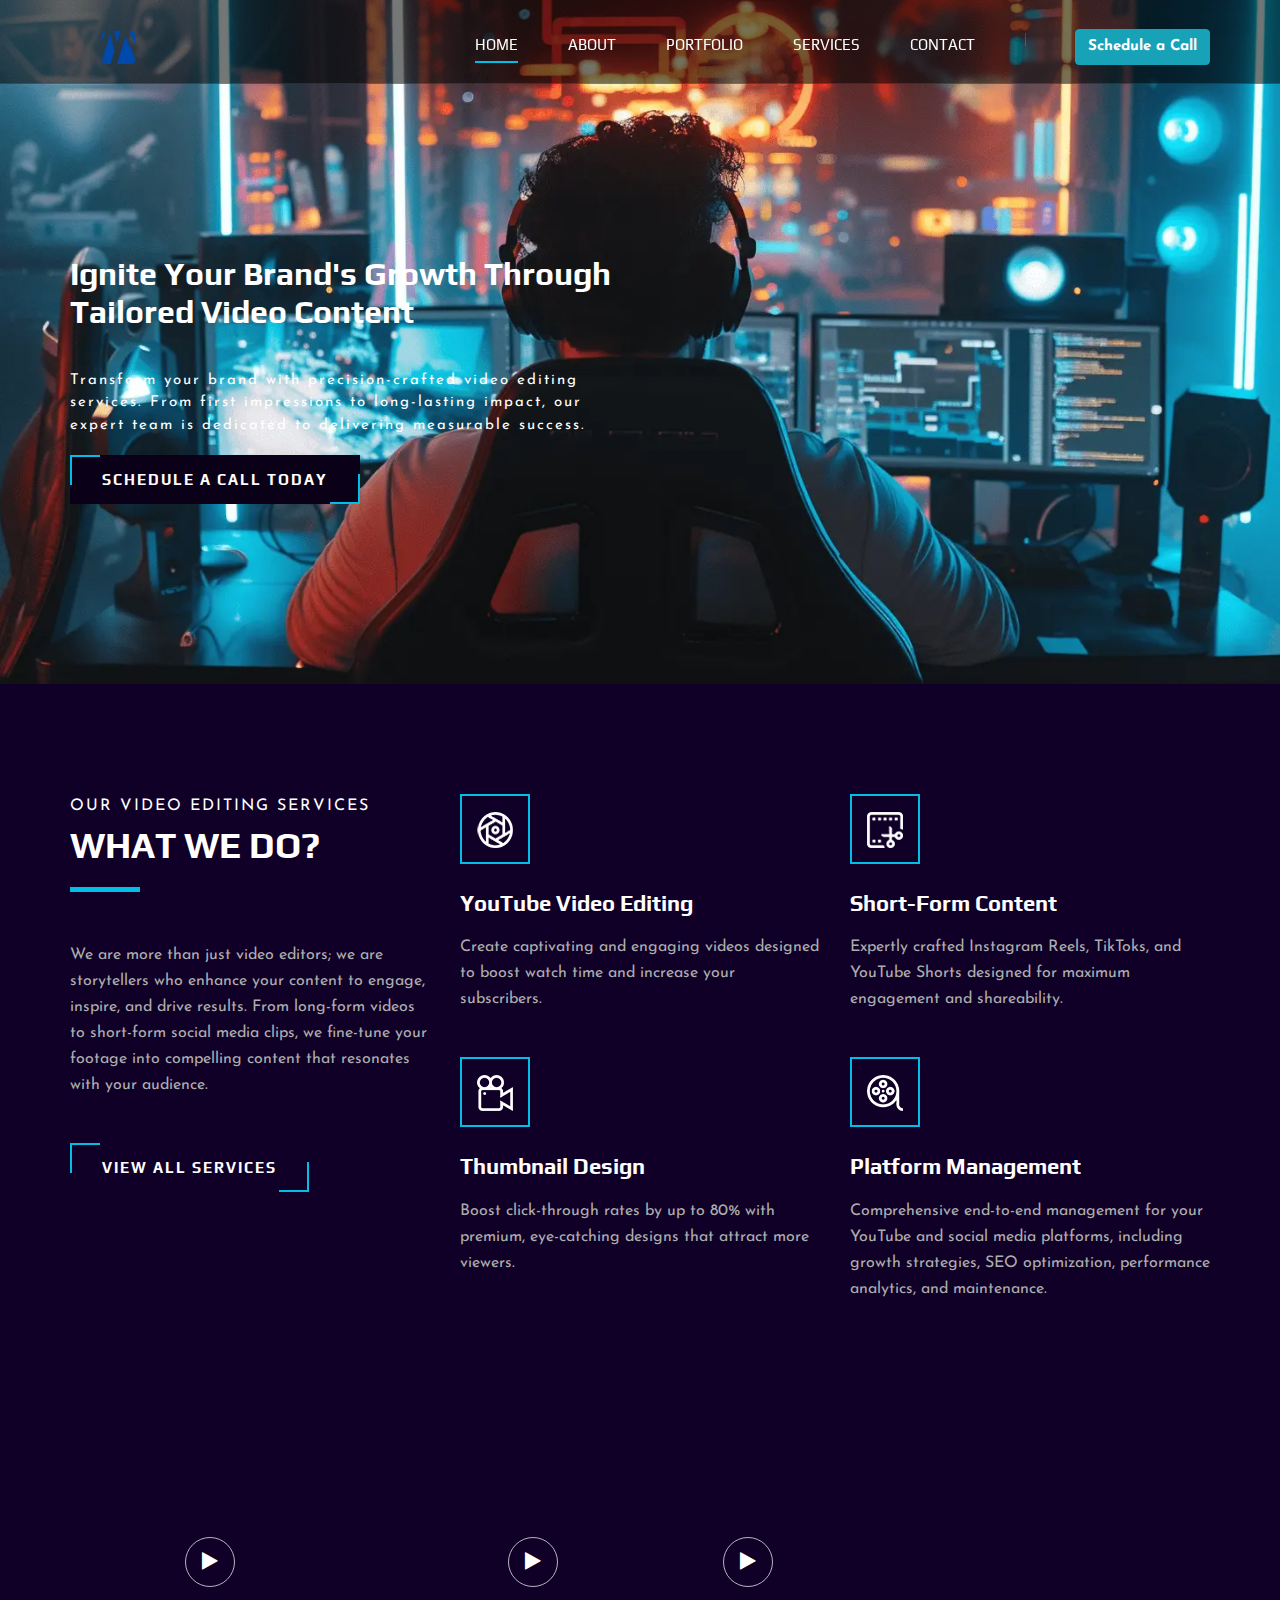
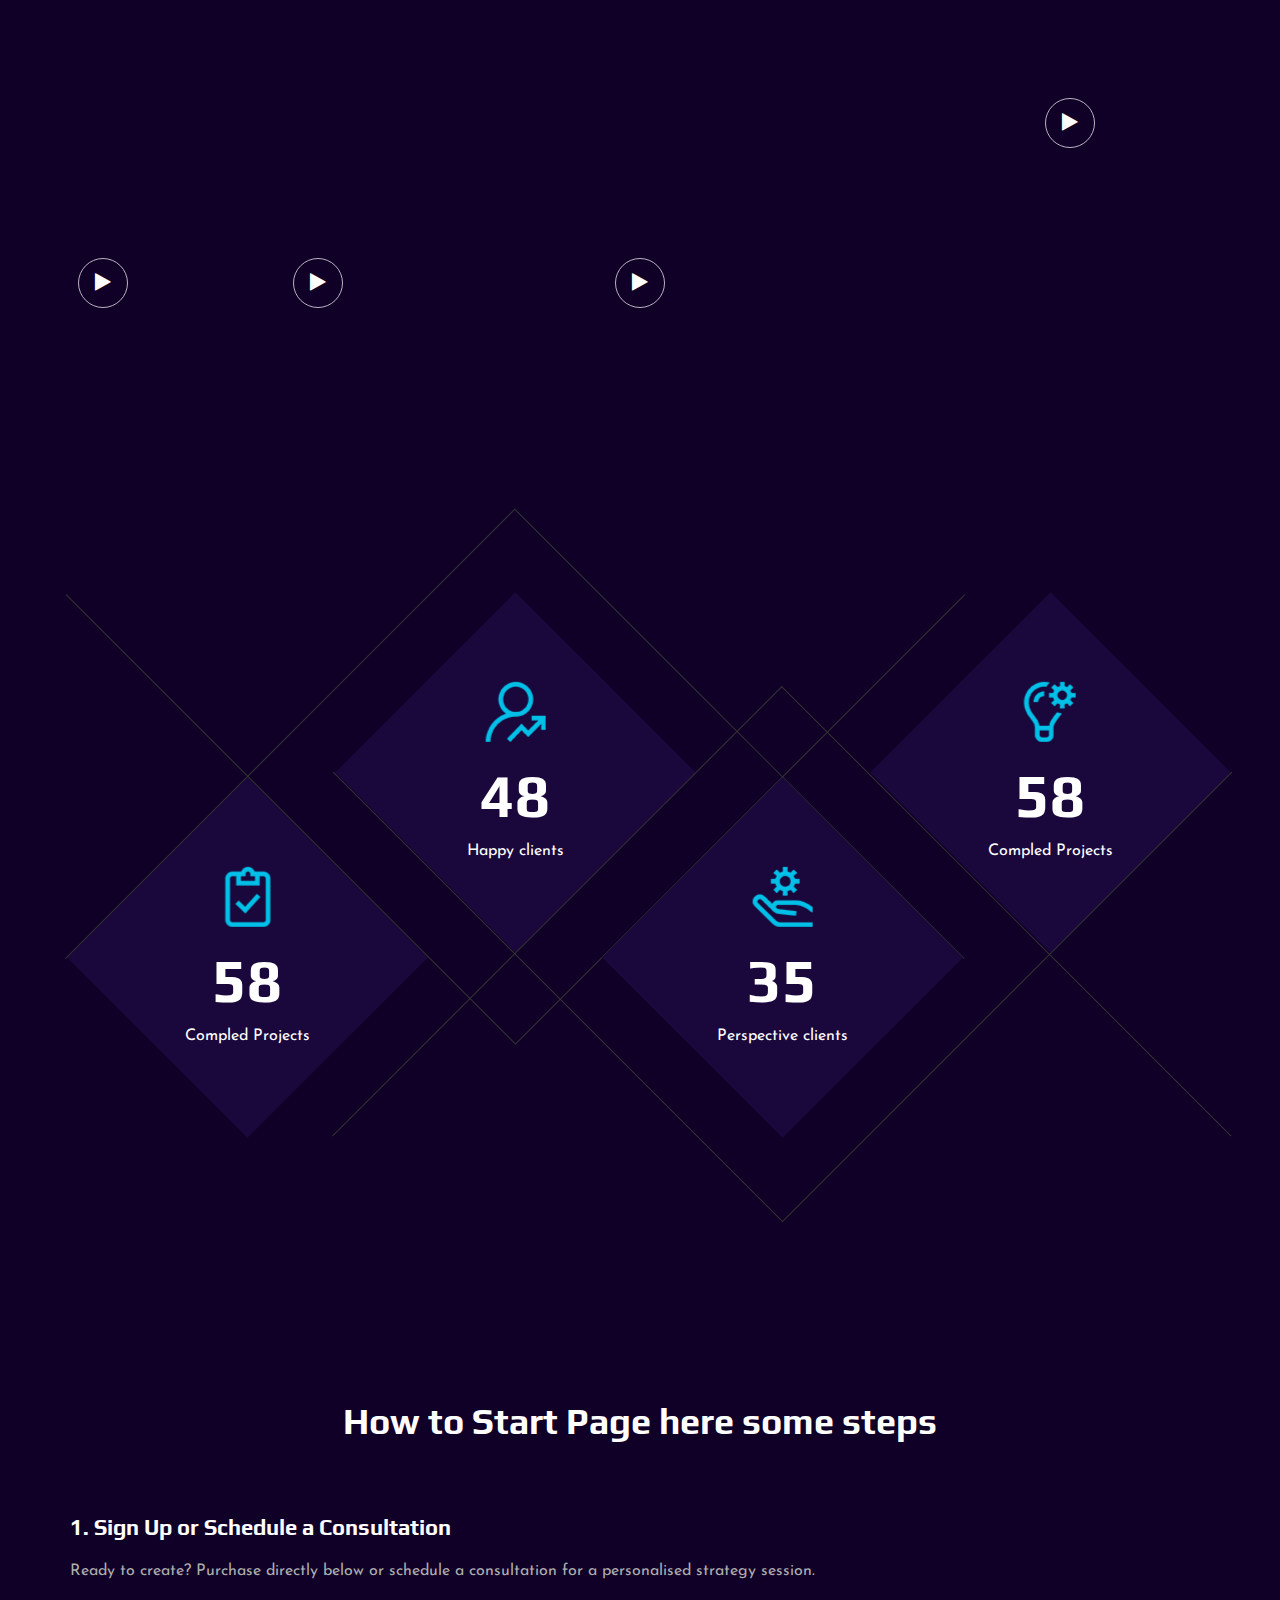
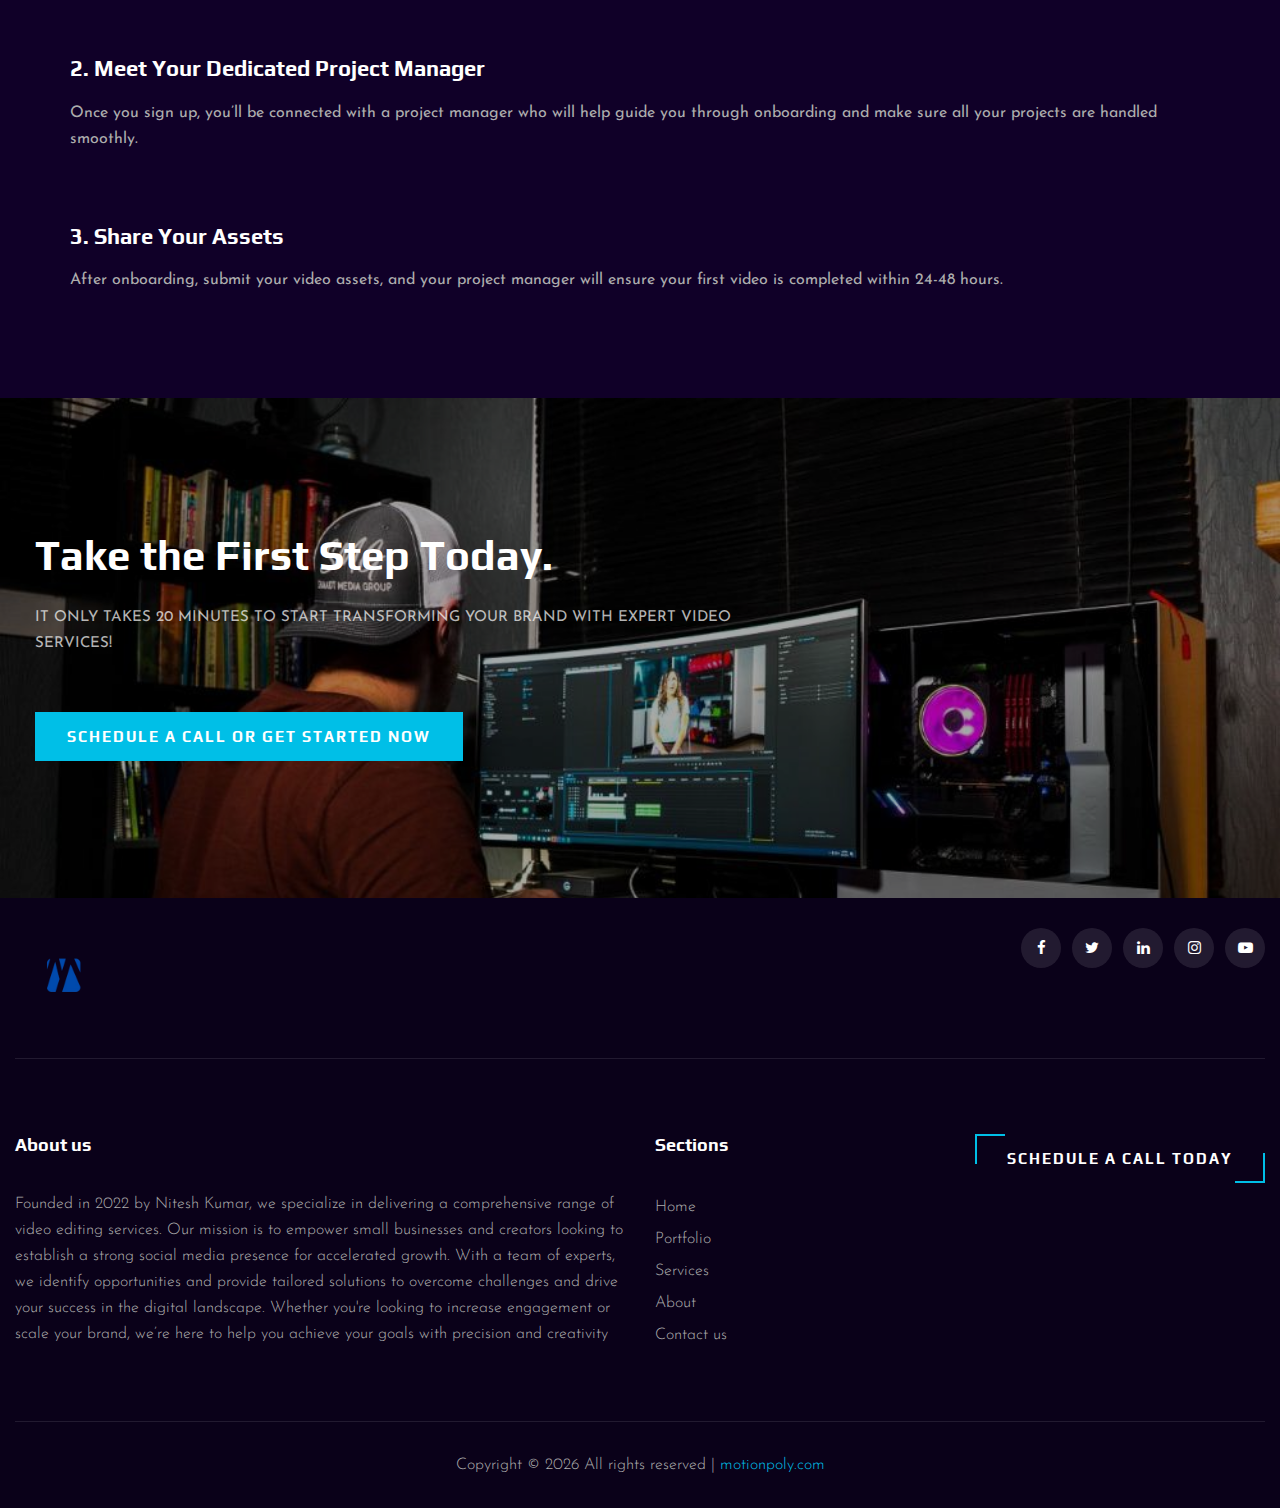
<file: index.html>
<!DOCTYPE html>
<html lang="zxx">

<head>
    <meta charset="UTF-8">
    <meta name="description" content="Videograph Template">
    <meta name="keywords" content="Videograph, unica, creative, html">
    <meta name="viewport" content="width=device-width, initial-scale=1.0">
    <meta http-equiv="X-UA-Compatible" content="ie=edge">
    <title>Videograph | Template</title>

    <!-- Google Font -->
    <link href="https://fonts.googleapis.com/css2?family=Play:wght@400;700&display=swap" rel="stylesheet">
    <link href="https://fonts.googleapis.com/css2?family=Josefin+Sans:wght@300;400;500;600;700&display=swap"
        rel="stylesheet">

    <!-- Css Styles -->
    <link rel="stylesheet" href="css/bootstrap.min.css" type="text/css">
    <link rel="stylesheet" href="css/font-awesome.min.css" type="text/css">
    <link rel="stylesheet" href="css/elegant-icons.css" type="text/css">
    <link rel="stylesheet" href="css/owl.carousel.min.css" type="text/css">
    <link rel="stylesheet" href="css/magnific-popup.css" type="text/css">
    <link rel="stylesheet" href="css/slicknav.min.css" type="text/css">
    <link rel="stylesheet" href="css/style.css" type="text/css">
</head>

<body>
    <!-- Page Preloder -->
    <div id="preloder">
        <div class="loader"></div>
    </div>

    <!-- Header Section Begin -->
    <header class="header">
        <div class="container">
            <div class="row">
                <div class="col-lg-2">
                    <div class="header__logo">
                        <a href="./index.html"><img src="img/logo/logo.png" width="100" alt=""></a>
                    </div>
                </div>
                <div class="col-lg-10">
                    <div class="header__nav__option">
                        <nav class="header__nav__menu mobile-menu">
                            <ul>
                                <li class="active"><a href="./index.html">Home</a></li>
                                <li><a href="./about.html">About</a></li>
                                <li><a href="./portfolio.html">Portfolio</a></li>
                                <li><a href="./services.html">Services</a></li>
                               
                                <li><a href="./contact.html">Contact</a></li>
                            </ul>
                        </nav>


                        <div class="header__nav__social">
                            <a target="_blank" class="btn btn-info font-weight-bold" href="https://cal.com/niteshk/30-minutes-strategy-call">Schedule a Call</a>
                        </div>
                    </div>
                </div>
            </div>
            <div id="mobile-menu-wrap"></div>
        </div>
    </header>
    <!-- Header End -->

    <!-- Hero Section Begin -->
    <section class="hero">
        <div class="hero__slider owl-carousel">
            <div class="hero__item set-bg" data-setbg="img/hero/hero.webp">
                <div class="container">
                    <div class="row">
                        <div class="col-lg-6">
                            <div class="hero__text">
                                <h5>Ignite Your Brand's Growth Through Tailored Video Content
                                </h5>
                                <span>Transform your brand with precision-crafted video editing services.
                                    From first impressions to long-lasting impact, our expert team is dedicated to delivering measurable success.
                                    </span>
                                <a target="_blank" href="https://cal.com/niteshk/30-minutes-strategy-call" class="primary-btn btn-contained">Schedule a Call Today</a>
                            </div>
                        </div>
                    </div>
                </div>
            </div>
            <!-- <div class="hero__item set-bg" data-setbg="img/hero/hero-1.jpg">
                <div class="container">
                    <div class="row">
                        <div class="col-lg-6">
                            <div class="hero__text">
                                <span>For website and video editing</span>
                                <h2>Videographer’s Portfolio</h2>
                                <a href="#" class="primary-btn">See more about us</a>
                            </div>
                        </div>
                    </div>
                </div>
            </div>
            <div class="hero__item set-bg" data-setbg="img/hero/hero-1.jpg">
                <div class="container">
                    <div class="row">
                        <div class="col-lg-6">
                            <div class="hero__text">
                                <span>For website and video editing</span>
                                <h2>Videographer’s Portfolio</h2>
                                <a href="#" class="primary-btn">See more about us</a>
                            </div>
                        </div>
                    </div>
                </div>
            </div> -->
        </div>
    </section>
    <!-- Hero Section End -->

    <!-- Services Section Begin -->
    <section class="services spad">
        <div class="container">
            <div class="row">
                <div class="col-lg-4">
                    <div class="services__title">
                        <div class="section-title">
                            <span>Our Video Editing Services</span>
                            <h2>What We do?</h2>
                        </div>
                        <p>We are more than just video editors; we are storytellers who enhance your content to engage, inspire, and drive results. From long-form videos to short-form social media clips, we fine-tune your footage into compelling content that resonates with your audience.</p>
                        <a href="#" class="primary-btn">View all services</a>
                    </div>
                </div>
                <div class="col-lg-8">
                    <div class="row">
                        <div class="col-lg-6 col-md-6 col-sm-6">
                            <div class="services__item">
                                <div class="services__item__icon">
                                    <img src="img/icons/si-1.png" alt="">
                                </div>
                                <h4>YouTube Video Editing</h4>
                                <p>Create captivating and engaging videos designed to boost watch time and increase your subscribers.</p>
                            </div>
                        </div>
                        <div class="col-lg-6 col-md-6 col-sm-6">
                            <div class="services__item">
                                <div class="services__item__icon">
                                    <img src="img/icons/si-2.png" alt="">
                                </div>
                                <h4>Short-Form Content</h4>
                                <p>Expertly crafted Instagram Reels, TikToks, and YouTube Shorts designed for maximum engagement and shareability.</p>
                            </div>
                        </div>
                        <div class="col-lg-6 col-md-6 col-sm-6">
                            <div class="services__item">
                                <div class="services__item__icon">
                                    <img src="img/icons/si-3.png" alt="">
                                </div>
                                <h4>Thumbnail Design</h4>
                                <p>Boost click-through rates by up to 80% with premium, eye-catching designs that attract more viewers.</p>
                            </div>
                        </div>
                        <div class="col-lg-6 col-md-6 col-sm-6">
                            <div class="services__item">
                                <div class="services__item__icon">
                                    <img src="img/icons/si-4.png" alt="">
                                </div>
                                <h4>Platform Management</h4>
                                <p>Comprehensive end-to-end management for your YouTube and social media platforms, including growth strategies, SEO optimization, performance analytics, and maintenance.</p>
                            </div>
                        </div>
                    </div>
                </div>
            </div>
        </div>
    </section>
    <!-- Services Section End -->

    <!-- Work Section Begin -->
    <section class="work">
        <div class="work__gallery">
            <div class="grid-sizer"></div>
            <div class="work__item wide__item set-bg" data-setbg="https://img.youtube.com/vi/75tDIk3Temo/sddefault.jpg">
                <a href="https://www.youtube.com/watch?v=75tDIk3Temo" class="play-btn video-popup"><i
                        class="fa fa-play"></i></a>
                <div class="work__item__hover">
                    <h4>Credit Card Channel Soch by Mohak Mangal</h4>
                    <ul>
                        <li>Finance</li>
                    </ul>
                </div>
            </div>
            <div class="work__item small__item set-bg" data-setbg="https://img.youtube.com/vi/tv5MwByGzXw/sddefault.jpg" title="IOT EDGE COMPUTING SYSTEM ">
                <a href="https://www.youtube.com/watch?v=tv5MwByGzXw" class="play-btn video-popup"><i
                        class="fa fa-play"></i></a>
            </div>
            <div class="work__item small__item set-bg" data-setbg="https://img.youtube.com/vi/yQZmHK8846g/sddefault.jpg" title="Biography: ELON MASK
            ">
                <a href="https://www.youtube.com/watch?v=yQZmHK8846g" class="play-btn video-popup"><i
                        class="fa fa-play"></i></a>
            </div>
            <div class="work__item large__item set-bg" data-setbg="https://img.youtube.com/vi/cCX87blRnJw/sddefault.jpg">
                <a href="https://www.youtube.com/watch?v=cCX87blRnJw" class="play-btn video-popup"><i
                        class="fa fa-play"></i></a>
                <div class="work__item__hover">
                    <h4>Real estate tips</h4>
                    <ul>
                        <li>Real Estate</li>
                    </ul>
                </div>
            </div>
            <div class="work__item small__item set-bg" data-setbg="https://img.youtube.com/vi/9yXxonMfPiA/sddefault.jpg" title="3 books">
                <a href="https://www.youtube.com/watch?v=9yXxonMfPiA" class="play-btn video-popup"><i
                        class="fa fa-play"></i></a>
            </div>
            <div class="work__item small__item set-bg" data-setbg="https://img.youtube.com/vi/T64QDfDxHSg/sddefault.jpg" title="timberland woodland">
                <a href="https://www.youtube.com/watch?v=T64QDfDxHSg" class="play-btn video-popup"><i
                        class="fa fa-play"></i></a>
            </div>
            <div class="work__item wide__item set-bg" data-setbg="https://img.youtube.com/vi/IXFWqUmaGRE/sddefault.jpg">
                <a href="https://www.youtube.com/watch?v=IXFWqUmaGRE" class="play-btn video-popup"><i
                        class="fa fa-play"></i></a>
                <div class="work__item__hover">
                    <h4>Proven Methods to Make Your Long Distance Relationship Work LDR Aaron Jarrels</h4>
                    <ul>
                        <li>Psychology</li>
                        <li>Relationship</li>
                    </ul>
                </div>
            </div>
        </div>
    </section>
    <!-- Work Section End -->

    <!-- Counter Section Begin -->
    <section class="counter">
        <div class="container">
            <div class="counter__content">
                <div class="row">
                    <div class="col-lg-3 col-md-6 col-sm-6">
                        <div class="counter__item">
                            <div class="counter__item__text">
                                <img src="img/icons/ci-1.png" alt="">
                                <h2 class="counter_num">500</h2>
                                <p>Compled Projects</p>
                            </div>
                        </div>
                    </div>
                    <div class="col-lg-3 col-md-6 col-sm-6">
                        <div class="counter__item second__item">
                            <div class="counter__item__text">
                                <img src="img/icons/ci-2.png" alt="">
                                <h2 class="counter_num">410</h2>
                                <p>Happy clients</p>
                            </div>
                        </div>
                    </div>
                    <div class="col-lg-3 col-md-6 col-sm-6">
                        <div class="counter__item third__item">
                            <div class="counter__item__text">
                                <img src="img/icons/ci-3.png" alt="">
                                <h2 class="counter_num">300</h2>
                                <p>Perspective clients</p>
                            </div>
                        </div>
                    </div>
                    <div class="col-lg-3 col-md-6 col-sm-6">
                        <div class="counter__item four__item">
                            <div class="counter__item__text">
                                <img src="img/icons/ci-4.png" alt="">
                                <h2 class="counter_num">500</h2>
                                <p>Compled Projects</p>
                            </div>
                        </div>
                    </div>
                </div>
            </div>
        </div>
    </section>
    <!-- Counter Section End -->

    <!-- Team Section Begin -->
    <!-- <section class="team spad set-bg" data-setbg="img/team-bg.jpg">
        <div class="container">
            <div class="row">
                <div class="col-lg-12">
                    <div class="section-title team__title">
                        <span>Nice to meet</span>
                        <h2>OUR Team</h2>
                    </div>
                </div>
            </div>
            <div class="row">
                <div class="col-lg-3 col-md-6 col-sm-6 p-0">
                    <div class="team__item set-bg" data-setbg="img/team/team-1.jpg">
                        <div class="team__item__text">
                            <h4>AMANDA STONE</h4>
                            <p>Videographer</p>
                            <div class="team__item__social">
                                <a href="https://www.facebook.com/CreativeConsultWorks"><i class="fa fa-facebook"></i></a>
                                <a href="https://x.com/NiteshK1949"><i class="fa fa-twitter"></i></a>
                                <a href="https://www.linkedin.com/in/nitesh-kumar-036b43283/"><i class="fa fa-linkedin"></i></a>
                                <a href="https://www.instagram.com/nitesh_kumar_editz/"><i class="fa fa-instagram"></i></a>
                            </div>
                        </div>
                    </div>
                </div>
                <div class="col-lg-3 col-md-6 col-sm-6 p-0">
                    <div class="team__item team__item--second set-bg" data-setbg="img/team/team-2.jpg">
                        <div class="team__item__text">
                            <h4>AMANDA STONE</h4>
                            <p>Videographer</p>
                            <div class="team__item__social">
                                <a href="https://www.facebook.com/CreativeConsultWorks"><i class="fa fa-facebook"></i></a>
                                <a href="https://x.com/NiteshK1949"><i class="fa fa-twitter"></i></a>
                                <a href="https://www.linkedin.com/in/nitesh-kumar-036b43283/"><i class="fa fa-linkedin"></i></a>
                                <a href="https://www.instagram.com/nitesh_kumar_editz/"><i class="fa fa-instagram"></i></a>
                            </div>
                        </div>
                    </div>
                </div>
                <div class="col-lg-3 col-md-6 col-sm-6 p-0">
                    <div class="team__item team__item--third set-bg" data-setbg="img/team/team-3.jpg">
                        <div class="team__item__text">
                            <h4>AMANDA STONE</h4>
                            <p>Videographer</p>
                            <div class="team__item__social">
                                <a href="https://www.facebook.com/CreativeConsultWorks"><i class="fa fa-facebook"></i></a>
                                <a href="https://x.com/NiteshK1949"><i class="fa fa-twitter"></i></a>
                                <a href="https://www.linkedin.com/in/nitesh-kumar-036b43283/"><i class="fa fa-linkedin"></i></a>
                                <a href="https://www.instagram.com/nitesh_kumar_editz/"><i class="fa fa-instagram"></i></a>
                            </div>
                        </div>
                    </div>
                </div>
                <div class="col-lg-3 col-md-6 col-sm-6 p-0">
                    <div class="team__item team__item--four set-bg" data-setbg="img/team/team-4.jpg">
                        <div class="team__item__text">
                            <h4>AMANDA STONE</h4>
                            <p>Videographer</p>
                            <div class="team__item__social">
                                <a href="https://www.facebook.com/CreativeConsultWorks"><i class="fa fa-facebook"></i></a>
                                <a href="https://x.com/NiteshK1949"><i class="fa fa-twitter"></i></a>
                                <a href="https://www.linkedin.com/in/nitesh-kumar-036b43283/"><i class="fa fa-linkedin"></i></a>
                                <a href="https://www.instagram.com/nitesh_kumar_editz/"><i class="fa fa-instagram"></i></a>
                            </div>
                        </div>
                    </div>
                </div>
                <div class="col-lg-12 p-0">
                    <div class="team__btn">
                        <a href="#" class="primary-btn">Meet Our Team</a>
                    </div>
                </div>
            </div>
        </div>
    </section> -->
    <!-- Team Section End -->

    <!-- Latest Blog Section Begin -->
    <!-- <section class="latest spad">
        <div class="container">
            <div class="row">
                <div class="col-lg-12">
                    <div class="section-title center-title">
                        <span>Our Blog</span>
                        <h2>Blog Update</h2>
                    </div>
                </div>
            </div>
            <div class="row">
                <div class="latest__slider owl-carousel">
                    <div class="col-lg-4">
                        <div class="blog__item latest__item">
                            <h4>What Makes Users Want to Share a Video on Social Media?</h4>
                            <ul>
                                <li>Jan 03, 2020</li>
                                <li>05 Comment</li>
                            </ul>
                            <p>We recently launched a new website for a Vital client and wanted to share some of the
                                cool features we were able...</p>
                            <a href="#">Read more <span class="arrow_right"></span></a>
                        </div>
                    </div>
                    <div class="col-lg-4">
                        <div class="blog__item latest__item">
                            <h4>Bumper Ads: How to Tell a Story in 6 Seconds</h4>
                            <ul>
                                <li>Jan 03, 2020</li>
                                <li>05 Comment</li>
                            </ul>
                            <p>We recently launched a new website for a Vital client and wanted to share some of the
                                cool features we were able...</p>
                            <a href="#">Read more <span class="arrow_right"></span></a>
                        </div>
                    </div>
                    <div class="col-lg-4">
                        <div class="blog__item latest__item">
                            <h4>What Makes Users Want to Share a Video on Social Media?</h4>
                            <ul>
                                <li>Jan 03, 2020</li>
                                <li>05 Comment</li>
                            </ul>
                            <p>We recently launched a new website for a Vital client and wanted to share some of the
                                cool features we were able...</p>
                            <a href="#">Read more <span class="arrow_right"></span></a>
                        </div>
                    </div>
                    <div class="col-lg-4">
                        <div class="blog__item latest__item">
                            <h4>Bumper Ads: How to Tell a Story in 6 Seconds</h4>
                            <ul>
                                <li>Jan 03, 2020</li>
                                <li>05 Comment</li>
                            </ul>
                            <p>We recently launched a new website for a Vital client and wanted to share some of the
                                cool features we were able...</p>
                            <a href="#">Read more <span class="arrow_right"></span></a>
                        </div>
                    </div>
                    <div class="col-lg-4">
                        <div class="blog__item latest__item">
                            <h4>What Makes Users Want to Share a Video on Social Media?</h4>
                            <ul>
                                <li>Jan 03, 2020</li>
                                <li>05 Comment</li>
                            </ul>
                            <p>We recently launched a new website for a Vital client and wanted to share some of the
                                cool features we were able...</p>
                            <a href="#">Read more <span class="arrow_right"></span></a>
                        </div>
                    </div>
                    <div class="col-lg-4">
                        <div class="blog__item latest__item">
                            <h4>What Makes Users Want to Share a Video on Social Media?</h4>
                            <ul>
                                <li>Jan 03, 2020</li>
                                <li>05 Comment</li>
                            </ul>
                            <p>We recently launched a new website for a Vital client and wanted to share some of the
                                cool features we were able...</p>
                            <a href="#">Read more <span class="arrow_right"></span></a>
                        </div>
                    </div>
                    <div class="col-lg-4">
                        <div class="blog__item latest__item">
                            <h4>What Makes Users Want to Share a Video on Social Media?</h4>
                            <ul>
                                <li>Jan 03, 2020</li>
                                <li>05 Comment</li>
                            </ul>
                            <p>We recently launched a new website for a Vital client and wanted to share some of the
                                cool features we were able...</p>
                            <a href="#">Read more <span class="arrow_right"></span></a>
                        </div>
                    </div>
                </div>
            </div>
        </div>
    </section> -->
    <!-- Latest Blog Section End -->

    <!-- Begin -->
    <section class="services spad">
        <div class="container">
            <div class="row">
                <div class="col-12">
                    <div class="services__item">
                        <h2 class="text-white text-center font-weight-bold">How to Start Page here some steps</h2>
                    </div>
                </div>
                <div class="col-12">
                    <div class="services__item">
                        <h4>1. Sign Up or Schedule a Consultation</h2>
                            <p>  
                                Ready to create? Purchase directly below or schedule a consultation for a personalised    
                                strategy session.
                               </p>
                    </div>
                </div>

                <div class="col-12">
                    <div class="services__item">
                        <h4>2. Meet Your Dedicated Project Manager</h2>
                            <p>  
                                Once you sign up, you’ll be connected with a project manager who will help guide you   
  through onboarding and make sure all your projects are handled smoothly.
                               </p>
                    </div>
                </div>

                <div class="col-12">
                    <div class="services__item">
                        <h4>3. Share Your Assets</h2>
                            <p>  
                                After onboarding, submit your video assets, and your project manager will ensure your first video is completed within 24-48 hours.
                               </p>
                    </div>
                </div>

                
               
            </div>
        </div>
    </section>
    <!-- End -->

    <!-- Call To Action Section Begin -->
    <section class="callto position-relative spad set-bg" data-setbg="img/video-editing-bg.jpeg" style="height: 500px;">
        <div style="position: absolute;
        top: 0;
        left: 0;
        width: 100%;
        height: 100%;
        z-index: 1;
        background: #0005;
    "></div>
        <div class="container" style="position: absolute;
        z-index: 2;
        left: 20px;
        width: 100%;
        height: 100%;">
            <div class="row">
                <div class="col-lg-8">
                    <div class="callto__text">
                        <h2>Take the First Step Today.</h2>
                        <p>It only takes 20 minutes to start transforming your brand with expert video services!</p>
                        <a target="_blank" href="https://cal.com/niteshk/30-minutes-strategy-call">Schedule a Call or Get Started Now</a>
                    </div>
                </div>
            </div>
        </div>
    </section>
    <!-- Call To Action Section End -->

    <!-- Footer Section Begin -->
    <footer class="footer">
        <div class="container-fluid">
            <div class="footer__top">
                <div class="row">
                    <div class="col-lg-6 col-md-6">
                        <div class="footer__top__logo">
                            <a href="#"><img src="img/logo/logo.png" width="100" alt=""></a>
                        </div>
                    </div>
                    <div class="col-lg-6 col-md-6">
                        <div class="footer__top__social">
                            <a href="https://www.facebook.com/CreativeConsultWorks"><i class="fa fa-facebook"></i></a>
                            <a href="https://x.com/NiteshK1949"><i class="fa fa-twitter"></i></a>
                            <a href="https://www.linkedin.com/in/nitesh-kumar-036b43283/"><i class="fa fa-linkedin"></i></a>
                            <a href="https://www.instagram.com/nitesh_kumar_editz/"><i class="fa fa-instagram"></i></a>
                            <a href="https://www.youtube.com/@creativeconsultworks/featured"><i class="fa fa-youtube-play"></i></a>
                        </div>
                    </div>
                </div>
            </div>
            <div class="footer__option">
                <div class="row">
                    <div class="col-md-6 col-sm-6">
                        <div class="footer__option__item">
                            <h5>About us</h5>
                            <p>Founded in 2022 by Nitesh Kumar, we specialize in delivering a comprehensive range of video editing services. Our mission is to empower small businesses and creators looking to establish a strong social media presence for accelerated growth. With a team of experts, we identify opportunities and provide tailored solutions to overcome challenges and drive your success in the digital landscape. Whether you're looking to increase engagement or scale your brand, we’re here to help you achieve your goals with precision and creativity</p>
                            
                        </div>
                    </div>
                    <div class="col-md-3 col-sm-3">
                        <div class="footer__option__item">
                            <h5>Sections</h5>
                            <ul>
                                <li><a href="/">Home</a></li>
                                <li><a href="/portfolio.html">Portfolio</a></li>
                                <li><a href="/services.html">Services</a></li>
                                <li><a href="/about.html">About</a></li>
                                <li><a href="/contact.html">Contact us</a></li>
                            </ul>
                        </div>
                    </div>
                    <div class="col-md-3 col-sm-3">
                        <a target="_blank" href="https://cal.com/niteshk/30-minutes-strategy-call" class="primary-btn">Schedule a Call Today</a>
                    </div>
                </div>
            </div>
            <div class="footer__copyright">
                <div class="row">
                    <div class="col-lg-12 text-center">
                        <!-- Link back to Colorlib can't be removed. Template is licensed under CC BY 3.0. -->
                        <p class="footer__copyright__text">Copyright &copy;
                            <script>
                                document.write(new Date().getFullYear());
                            </script>
                            All rights reserved | <a href="/" target="_blank">motionpoly.com</a>
                        </p>
                        <!-- Link back to Colorlib can't be removed. Template is licensed under CC BY 3.0. -->
                    </div>
                </div>
            </div>
        </div>
    </footer>
    <!-- Footer Section End -->

    <!-- Js Plugins -->
    <script src="js/jquery-3.3.1.min.js"></script>
    <script src="js/bootstrap.min.js"></script>
    <script src="js/jquery.magnific-popup.min.js"></script>
    <script src="js/mixitup.min.js"></script>
    <script src="js/masonry.pkgd.min.js"></script>
    <script src="js/jquery.slicknav.js"></script>
    <script src="js/owl.carousel.min.js"></script>
    <script src="js/main.js"></script>
</body>

</html>
</file>
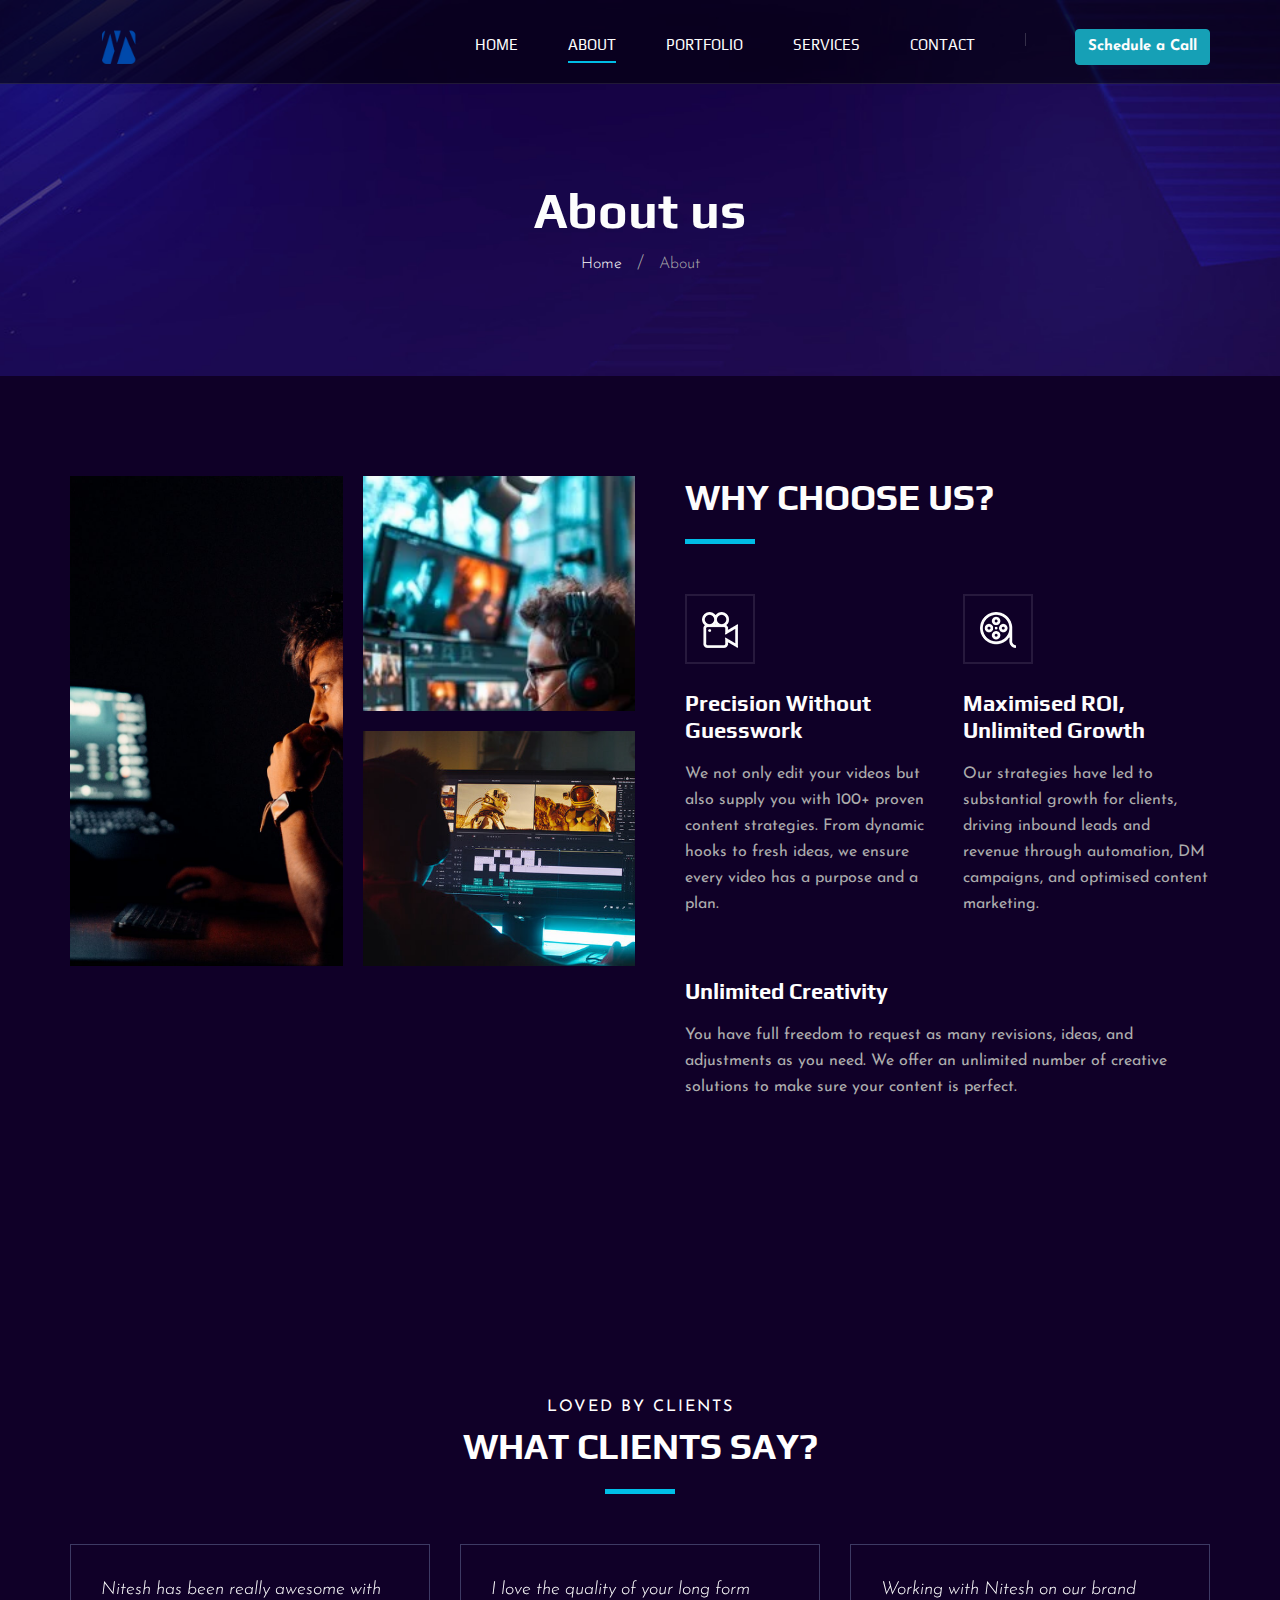
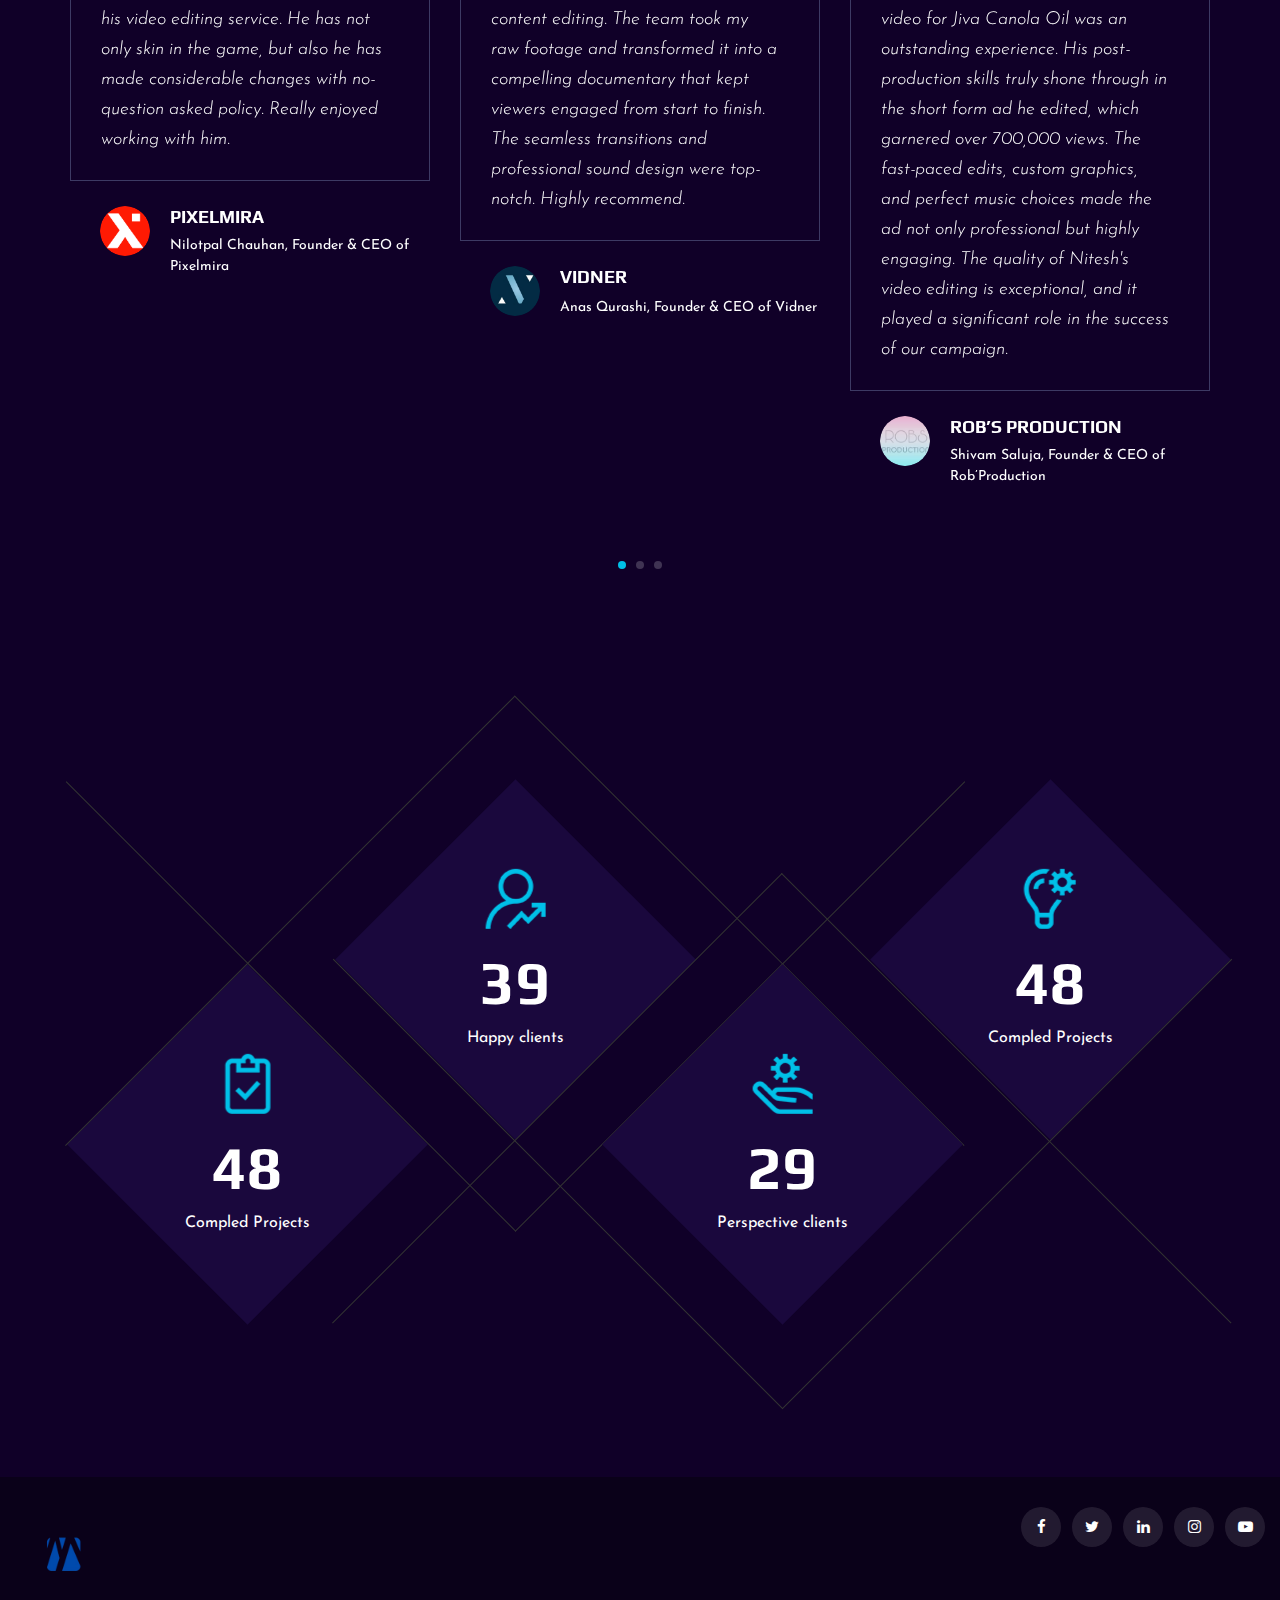
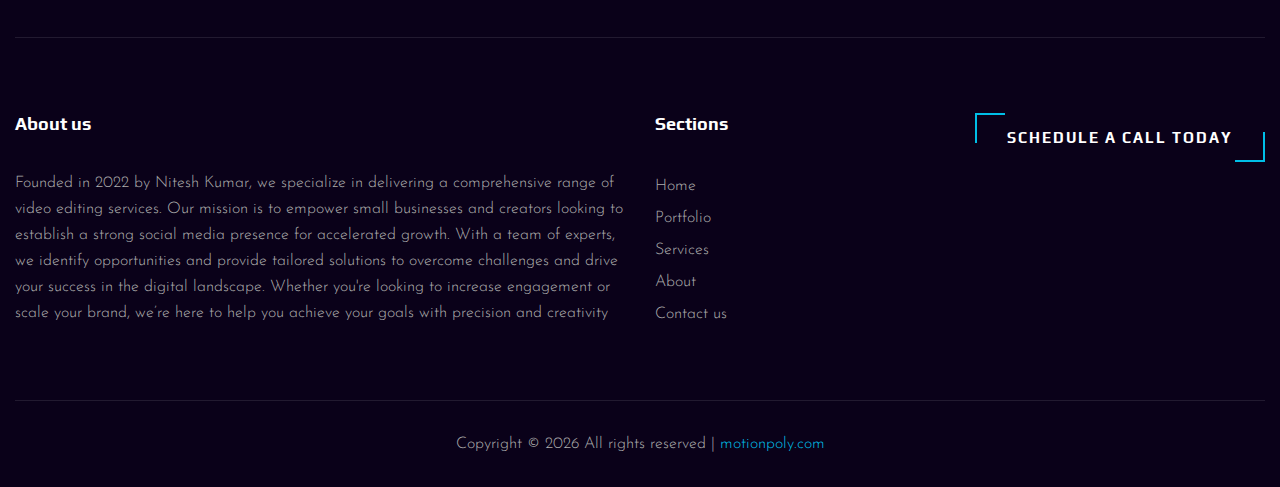
<file: about.html>
<!DOCTYPE html>
<html lang="zxx">

<head>
    <meta charset="UTF-8">
    <meta name="description" content="Videograph Template">
    <meta name="keywords" content="Videograph, unica, creative, html">
    <meta name="viewport" content="width=device-width, initial-scale=1.0">
    <meta http-equiv="X-UA-Compatible" content="ie=edge">
    <title>Videograph | Template</title>

    <!-- Google Font -->
    <link href="https://fonts.googleapis.com/css2?family=Play:wght@400;700&display=swap" rel="stylesheet">
    <link href="https://fonts.googleapis.com/css2?family=Josefin+Sans:wght@300;400;500;600;700&display=swap"
        rel="stylesheet">

    <!-- Css Styles -->
    <link rel="stylesheet" href="css/bootstrap.min.css" type="text/css">
    <link rel="stylesheet" href="css/font-awesome.min.css" type="text/css">
    <link rel="stylesheet" href="css/elegant-icons.css" type="text/css">
    <link rel="stylesheet" href="css/owl.carousel.min.css" type="text/css">
    <link rel="stylesheet" href="css/magnific-popup.css" type="text/css">
    <link rel="stylesheet" href="css/slicknav.min.css" type="text/css">
    <link rel="stylesheet" href="css/style.css" type="text/css">
</head>

<body>
    <!-- Page Preloder -->
    <div id="preloder">
        <div class="loader"></div>
    </div>

    <!-- Header Section Begin -->
    <header class="header">
        <div class="container">
            <div class="row">
                <div class="col-lg-2">
                    <div class="header__logo">
                        <a href="./index.html"><img src="img/logo/logo.png" width="100" alt=""></a>
                    </div>
                </div>
                <div class="col-lg-10">
                    <div class="header__nav__option">
                        <nav class="header__nav__menu mobile-menu">
                            <ul>
                                <li><a href="./index.html">Home</a></li>
                                <li class="active"><a href="./about.html">About</a></li>
                                <li><a href="./portfolio.html">Portfolio</a></li>
                                <li><a href="./services.html">Services</a></li>
                               
                                <li><a href="./contact.html">Contact</a></li>
                            </ul>
                        </nav>
                         <div class="header__nav__social">
                            <a target="_blank" class="btn btn-info font-weight-bold" href="https://cal.com/niteshk/30-minutes-strategy-call">Schedule a Call</a>
                        </div>
                    </div>
                </div>
            </div>
            <div id="mobile-menu-wrap"></div>
        </div>
    </header>
    <!-- Header End -->

    <!-- Breadcrumb Begin -->
    <div class="breadcrumb-option spad set-bg" data-setbg="img/breadcrumb-bg.jpg">
        <div class="container">
            <div class="row">
                <div class="col-lg-12 text-center">
                    <div class="breadcrumb__text">
                        <h2>About us</h2>
                        <div class="breadcrumb__links">
                            <a href="#">Home</a>
                            <span>About</span>
                        </div>
                    </div>
                </div>
            </div>
        </div>
    </div>
    <!-- Breadcrumb End -->

    <!-- About Section Begin -->
    <section class="about spad">
        <div class="container">
            <div class="row">
                <div class="col-lg-6">
                    <div class="about__pic">
                        <div class="row">
                            <div class="col-lg-6 col-md-6 col-sm-6">
                                <div class="about__pic__item about__pic__item--large set-bg"
                                    data-setbg="img/about/about-1.jpg"></div>
                            </div>
                            <div class="col-lg-6 col-md-6 col-sm-6">
                                <div class="row">
                                    <div class="col-lg-12">
                                        <div class="about__pic__item set-bg" data-setbg="img/about/about-2.webp"></div>
                                    </div>
                                    <div class="col-lg-12">
                                        <div class="about__pic__item set-bg" data-setbg="img/about/about-3.jpg"></div>
                                    </div>
                                </div>
                            </div>
                        </div>
                    </div>
                </div>
                <div class="col-lg-6">
                    <div class="about__text">
                        <div class="section-title">
                            <h2>Why Choose Us?</h2>
                        </div>
                        <div class="row">
                            <div class="col-lg-6 col-md-6 col-sm-6">
                                <div class="services__item">
                                    <div class="services__item__icon">
                                        <img src="img/icons/si-3.png" alt="">
                                    </div>
                                    <h4>Precision Without Guesswork</h4>
                                    <p>We not only edit your videos but also supply you with 100+ proven content strategies. From dynamic hooks to fresh ideas, we ensure every video has a purpose and a plan.</p>
                                </div>
                            </div>
                            <div class="col-lg-6 col-md-6 col-sm-6">
                                <div class="services__item">
                                    <div class="services__item__icon">
                                        <img src="img/icons/si-4.png" alt="">
                                    </div>
                                    <h4>Maximised ROI, Unlimited Growth</h4>
                                    <p>Our strategies have led to substantial growth for clients, driving inbound leads and revenue through automation, DM campaigns, and optimised content marketing.</p>
                                </div>
                            </div>
                        </div>
                        <div class="about__text__desc">
                            <div class="services__item">
                                <h4>Unlimited Creativity</h4>
                                <p>You have full freedom to request as many revisions, ideas, and adjustments as you need. We offer an unlimited number of creative solutions to make sure your content is perfect.</p>

                            </div>
                           
                        </div>
                    </div>
                </div>
            </div>
        </div>
    </section>
    <!-- About Section End -->

    <!-- Testimonial Section Begin -->
    <section class="testimonial spad set-bg" data-setbg="">
        <div class="container">
            <div class="row">
                <div class="col-lg-12">
                    <div class="section-title center-title">
                        <span>Loved By Clients</span>
                        <h2>What clients say?</h2>
                    </div>
                </div>
            </div>
            <div class="row">
                <div class="testimonial__slider owl-carousel">
                    <div class="col-lg-4">
                        <div class="testimonial__item">
                            <div class="testimonial__text">
                                <p>Nitesh has been really awesome with his video editing service. He has not only skin in the game, but also he has made considerable changes with no-question asked policy. Really enjoyed working with him.</p>
                            </div>
                            <div class="testimonial__author">
                                <div class="testimonial__author__pic">
                                    <img src="img/testimonial/testimlnial-1.png" alt="">
                                </div>
                                <div class="testimonial__author__text">
                                    <h5>PIXELMIRA</h5>
                                    <span>Nilotpal Chauhan, Founder & CEO of Pixelmira</span>
                                </div>
                            </div>
                        </div>
                    </div>
                    <div class="col-lg-4">
                        <div class="testimonial__item">
                            <div class="testimonial__text">
                                <p>I love the quality of your long form content editing. The team took my raw footage and transformed it into a compelling documentary that kept viewers engaged from start to finish. The seamless transitions and professional sound design were top-notch. Highly recommend.</p>
                            </div>
                            <div class="testimonial__author">
                                <div class="testimonial__author__pic">
                                    <img src="img/testimonial/testimlnial-2.png" alt="">
                                </div>
                                <div class="testimonial__author__text">
                                    <h5>VIDNER</h5>
                                    <span>Anas Qurashi, Founder & CEO of Vidner</span>
                                </div>
                            </div>
                        </div>
                    </div>
                    <div class="col-lg-4">
                        <div class="testimonial__item">
                            <div class="testimonial__text">
                                <p>Working with Nitesh on our brand video for Jiva Canola Oil was an outstanding experience. His post-production skills truly shone through in the short form ad he edited, which garnered over 700,000 views. The fast-paced edits, custom graphics, and perfect music choices made the ad not only professional but highly engaging. The quality of Nitesh's video editing is exceptional, and it played a significant role in the success of our campaign.</p>
                            </div>
                            <div class="testimonial__author">
                                <div class="testimonial__author__pic">
                                    <img src="img/testimonial/testimlnial-3.png" alt="">
                                </div>
                                <div class="testimonial__author__text">
                                    <h5>ROB’S PRODUCTION</h5>
                                    <span>Shivam Saluja, Founder & CEO of Rob’Production</span>
                                </div>
                            </div>
                        </div>
                    </div>
                    <div class="col-lg-4">
                        <div class="testimonial__item">
                            <div class="testimonial__text">
                                <p>I had the pleasure of working with Nitesh on three videos for my channel, CryptoSmart. His editing skills are exceptional, especially evident in the web documentary he edited for me, which received over 50,000 views. Nitesh's attention to detail, narrative structuring, and seamless transitions made the documentary both engaging and informative. The quality of his work is outstanding, and I look forward to collaborating with him on future projects.</p>
                            </div>
                            <div class="testimonial__author">
                                <div class="testimonial__author__pic">
                                    <img src="img/testimonial/testimlnial-4.png" alt="">
                                </div>
                                <div class="testimonial__author__text">
                                    <h5>CRYPTO SMART</h5>
                                    <span>Thevaki Selvarajah, Founder & CEO of Crytosmart</span>
                                </div>
                            </div>
                        </div>
                    </div>
                    <div class="col-lg-4">
                        <div class="testimonial__item">
                            <div class="testimonial__text">
                                <p>The video Nitesh created for us was brilliant. His team understood our brand perfectly and delivered a visually engaging and informative VSL that clearly communicated the value of our Salesforce training program. We’ve already seen a noticeable uptick in leads since launching it.</p>
                            </div>
                            <div class="testimonial__author">
                                <div class="testimonial__author__pic">
                                    <img src="img/testimonial/testimlnial-5.png" alt="">
                                </div>
                                <div class="testimonial__author__text">
                                    <h5>KRAZY TECH </h5>
                                    <span> Ashish Kumar Sahoo, Founder & CEO of Krazytech</span>
                                </div>
                            </div>
                        </div>
                    </div>
                </div>
            </div>
        </div>
    </section>
    <!-- Testimonial Section End -->

    <!-- Counter Section Begin -->
    <section class="counter">
        <div class="container">
            <div class="counter__content">
                <div class="row">
                    <div class="col-lg-3 col-md-6 col-sm-6">
                        <div class="counter__item">
                            <div class="counter__item__text">
                                <img src="img/icons/ci-1.png" alt="">
                                <h2 class="counter_num">500</h2>
                                <p>Compled Projects</p>
                            </div>
                        </div>
                    </div>
                    <div class="col-lg-3 col-md-6 col-sm-6">
                        <div class="counter__item second__item">
                            <div class="counter__item__text">
                                <img src="img/icons/ci-2.png" alt="">
                                <h2 class="counter_num">410</h2>
                                <p>Happy clients</p>
                            </div>
                        </div>
                    </div>
                    <div class="col-lg-3 col-md-6 col-sm-6">
                        <div class="counter__item third__item">
                            <div class="counter__item__text">
                                <img src="img/icons/ci-3.png" alt="">
                                <h2 class="counter_num">300</h2>
                                <p>Perspective clients</p>
                            </div>
                        </div>
                    </div>
                    <div class="col-lg-3 col-md-6 col-sm-6">
                        <div class="counter__item four__item">
                            <div class="counter__item__text">
                                <img src="img/icons/ci-4.png" alt="">
                                <h2 class="counter_num">500</h2>
                                <p>Compled Projects</p>
                            </div>
                        </div>
                    </div>
                </div>
            </div>
        </div>
    </section>
    <!-- Counter Section End -->

    <!-- Team Section Begin -->
    <!-- <section class="team spad set-bg" data-setbg="img/team-bg.jpg">
        <div class="container">
            <div class="row">
                <div class="col-lg-12">
                    <div class="section-title team__title">
                        <span>Nice to meet</span>
                        <h2>OUR Team</h2>
                    </div>
                </div>
            </div>
            <div class="row">
                <div class="col-lg-3 col-md-6 col-sm-6 p-0">
                    <div class="team__item set-bg" data-setbg="img/team/team-1.jpg">
                        <div class="team__item__text">
                            <h4>AMANDA STONE</h4>
                            <p>Videographer</p>
                            <div class="team__item__social">
                                <a href="https://www.facebook.com/CreativeConsultWorks"><i class="fa fa-facebook"></i></a>
                                <a href="https://x.com/NiteshK1949"><i class="fa fa-twitter"></i></a>
                                <a href="https://www.linkedin.com/in/nitesh-kumar-036b43283/"><i class="fa fa-linkedin"></i></a>
                                <a href="https://www.instagram.com/nitesh_kumar_editz/"><i class="fa fa-instagram"></i></a>
                            </div>
                        </div>
                    </div>
                </div>
                <div class="col-lg-3 col-md-6 col-sm-6 p-0">
                    <div class="team__item team__item--second set-bg" data-setbg="img/team/team-2.jpg">
                        <div class="team__item__text">
                            <h4>AMANDA STONE</h4>
                            <p>Videographer</p>
                            <div class="team__item__social">
                                <a href="https://www.facebook.com/CreativeConsultWorks"><i class="fa fa-facebook"></i></a>
                                <a href="https://x.com/NiteshK1949"><i class="fa fa-twitter"></i></a>
                                <a href="https://www.linkedin.com/in/nitesh-kumar-036b43283/"><i class="fa fa-linkedin"></i></a>
                                <a href="https://www.instagram.com/nitesh_kumar_editz/"><i class="fa fa-instagram"></i></a>
                            </div>
                        </div>
                    </div>
                </div>
                <div class="col-lg-3 col-md-6 col-sm-6 p-0">
                    <div class="team__item team__item--third set-bg" data-setbg="img/team/team-3.jpg">
                        <div class="team__item__text">
                            <h4>AMANDA STONE</h4>
                            <p>Videographer</p>
                            <div class="team__item__social">
                                <a href="https://www.facebook.com/CreativeConsultWorks"><i class="fa fa-facebook"></i></a>
                                <a href="https://x.com/NiteshK1949"><i class="fa fa-twitter"></i></a>
                                <a href="https://www.linkedin.com/in/nitesh-kumar-036b43283/"><i class="fa fa-linkedin"></i></a>
                                <a href="https://www.instagram.com/nitesh_kumar_editz/"><i class="fa fa-instagram"></i></a>
                            </div>
                        </div>
                    </div>
                </div>
                <div class="col-lg-3 col-md-6 col-sm-6 p-0">
                    <div class="team__item team__item--four set-bg" data-setbg="img/team/team-4.jpg">
                        <div class="team__item__text">
                            <h4>AMANDA STONE</h4>
                            <p>Videographer</p>
                            <div class="team__item__social">
                                <a href="https://www.facebook.com/CreativeConsultWorks"><i class="fa fa-facebook"></i></a>
                                <a href="https://x.com/NiteshK1949"><i class="fa fa-twitter"></i></a>
                                <a href="https://www.linkedin.com/in/nitesh-kumar-036b43283/"><i class="fa fa-linkedin"></i></a>
                                <a href="https://www.instagram.com/nitesh_kumar_editz/"><i class="fa fa-instagram"></i></a>
                            </div>
                        </div>
                    </div>
                </div>
                <div class="col-lg-12 p-0">
                    <div class="team__btn">
                        <a href="#" class="primary-btn">Meet Our Team</a>
                    </div>
                </div>
            </div>
        </div>
    </section> -->
    <!-- Team Section End -->

    <!-- Footer Section Begin -->
    <footer class="footer">
        <div class="container-fluid">
            <div class="footer__top">
                <div class="row">
                    <div class="col-lg-6 col-md-6">
                        <div class="footer__top__logo">
                            <a href="#"><img src="img/logo/logo.png" width="100" alt=""></a>
                        </div>
                    </div>
                    <div class="col-lg-6 col-md-6">
                        <div class="footer__top__social">
                            <a href="https://www.facebook.com/CreativeConsultWorks"><i class="fa fa-facebook"></i></a>
                            <a href="https://x.com/NiteshK1949"><i class="fa fa-twitter"></i></a>
                            <a href="https://www.linkedin.com/in/nitesh-kumar-036b43283/"><i class="fa fa-linkedin"></i></a>
                            <a href="https://www.instagram.com/nitesh_kumar_editz/"><i class="fa fa-instagram"></i></a>
                            <a href="https://www.youtube.com/@creativeconsultworks/featured"><i class="fa fa-youtube-play"></i></a>
                        </div>
                    </div>
                </div>
            </div>
            <div class="footer__option">
                <div class="row">
                    <div class="col-md-6 col-sm-6">
                        <div class="footer__option__item">
                            <h5>About us</h5>
                            <p>Founded in 2022 by Nitesh Kumar, we specialize in delivering a comprehensive range of video editing services. Our mission is to empower small businesses and creators looking to establish a strong social media presence for accelerated growth. With a team of experts, we identify opportunities and provide tailored solutions to overcome challenges and drive your success in the digital landscape. Whether you're looking to increase engagement or scale your brand, we’re here to help you achieve your goals with precision and creativity</p>
                            
                        </div>
                    </div>
                    <div class="col-md-3 col-sm-3">
                        <div class="footer__option__item">
                            <h5>Sections</h5>
                            <ul>
                                <li><a href="/">Home</a></li>
                                <li><a href="/portfolio.html">Portfolio</a></li>
                                <li><a href="/services.html">Services</a></li>
                                <li><a href="/about.html">About</a></li>
                                <li><a href="/contact.html">Contact us</a></li>
                            </ul>
                        </div>
                    </div>
                    <div class="col-md-3 col-sm-3">
                        <a target="_blank" href="https://cal.com/niteshk/30-minutes-strategy-call" class="primary-btn">Schedule a Call Today</a>
                    </div>
                </div>
            </div>
            <div class="footer__copyright">
                <div class="row">
                    <div class="col-lg-12 text-center">
                        <!-- Link back to Colorlib can't be removed. Template is licensed under CC BY 3.0. -->
                        <p class="footer__copyright__text">Copyright &copy;
                            <script>
                                document.write(new Date().getFullYear());
                            </script>
                            All rights reserved | <a href="/" target="_blank">motionpoly.com</a>
                        </p>
                        <!-- Link back to Colorlib can't be removed. Template is licensed under CC BY 3.0. -->
                    </div>
                </div>
            </div>
        </div>
    </footer>
    <!-- Footer Section End -->

    <!-- Js Plugins -->
    <script src="js/jquery-3.3.1.min.js"></script>
    <script src="js/bootstrap.min.js"></script>
    <script src="js/jquery.magnific-popup.min.js"></script>
    <script src="js/mixitup.min.js"></script>
    <script src="js/masonry.pkgd.min.js"></script>
    <script src="js/jquery.slicknav.js"></script>
    <script src="js/owl.carousel.min.js"></script>
    <script src="js/main.js"></script>
</body>

</html>
</file>
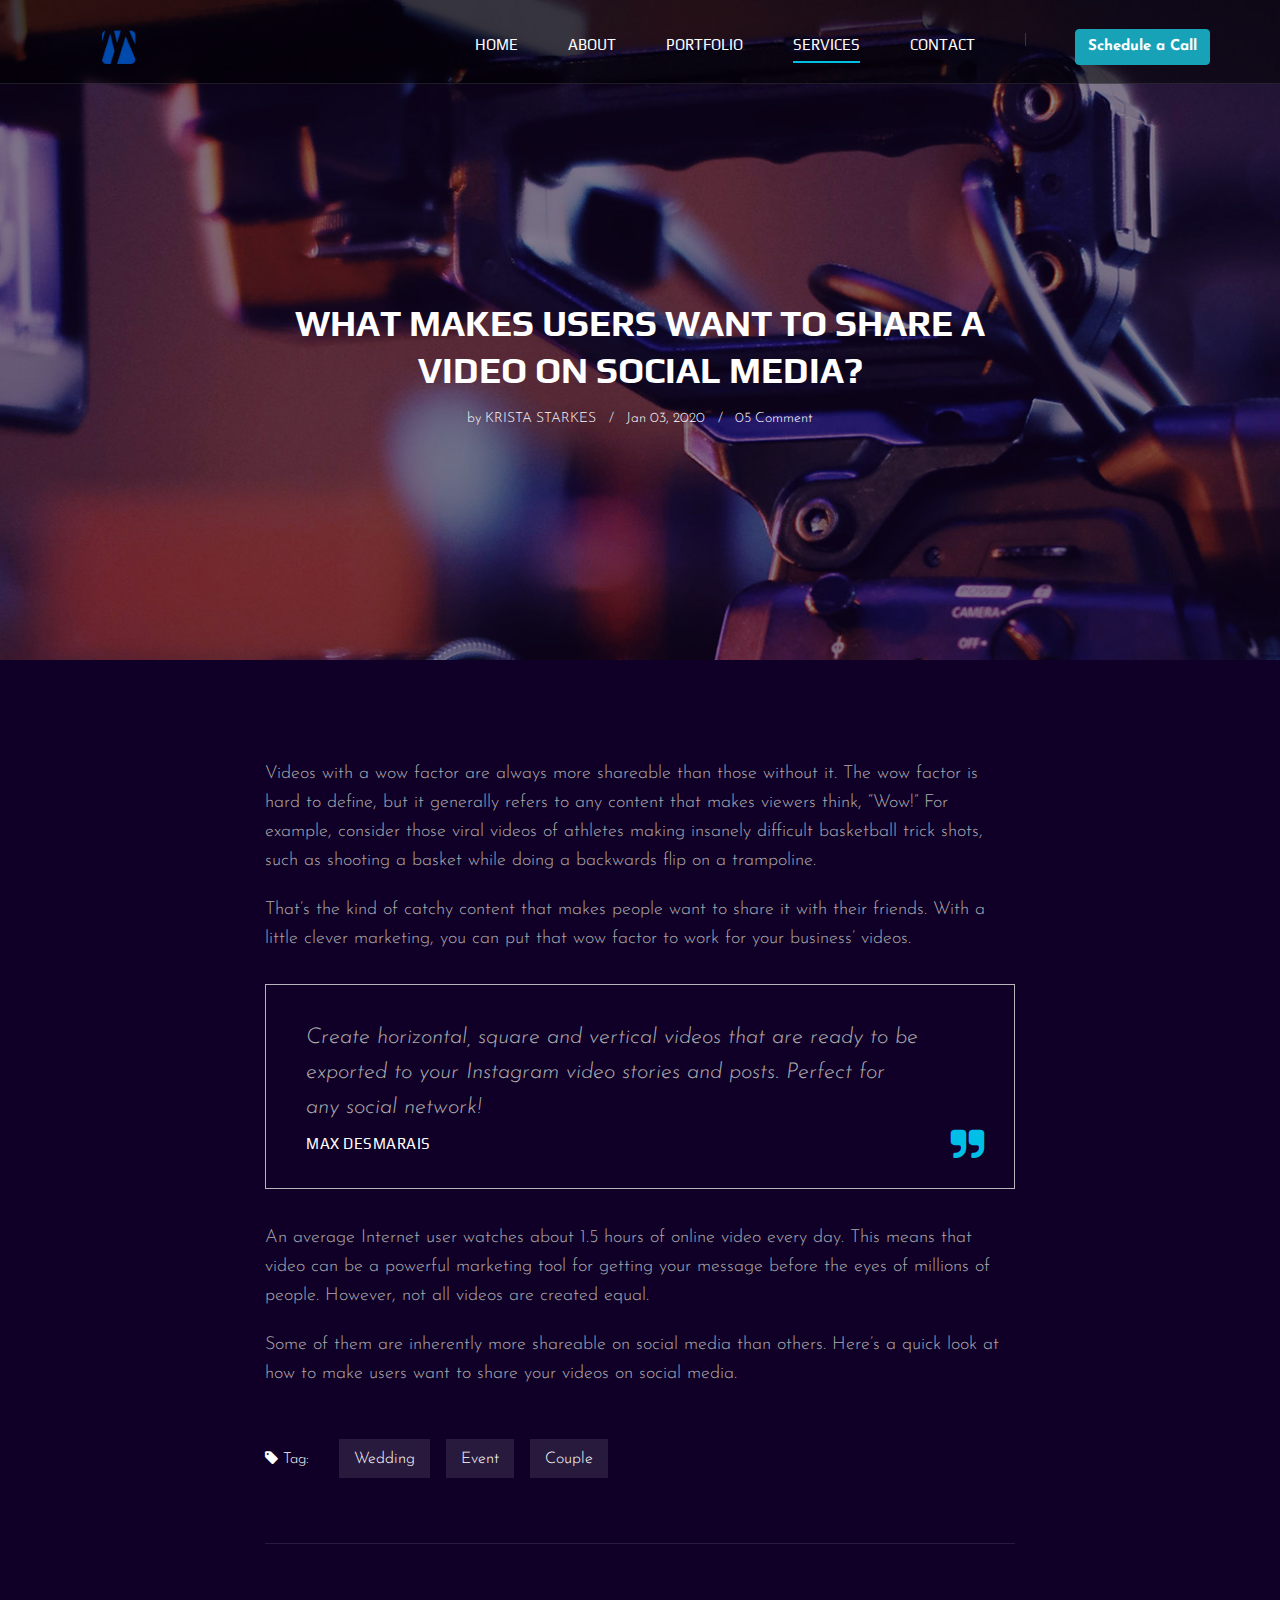
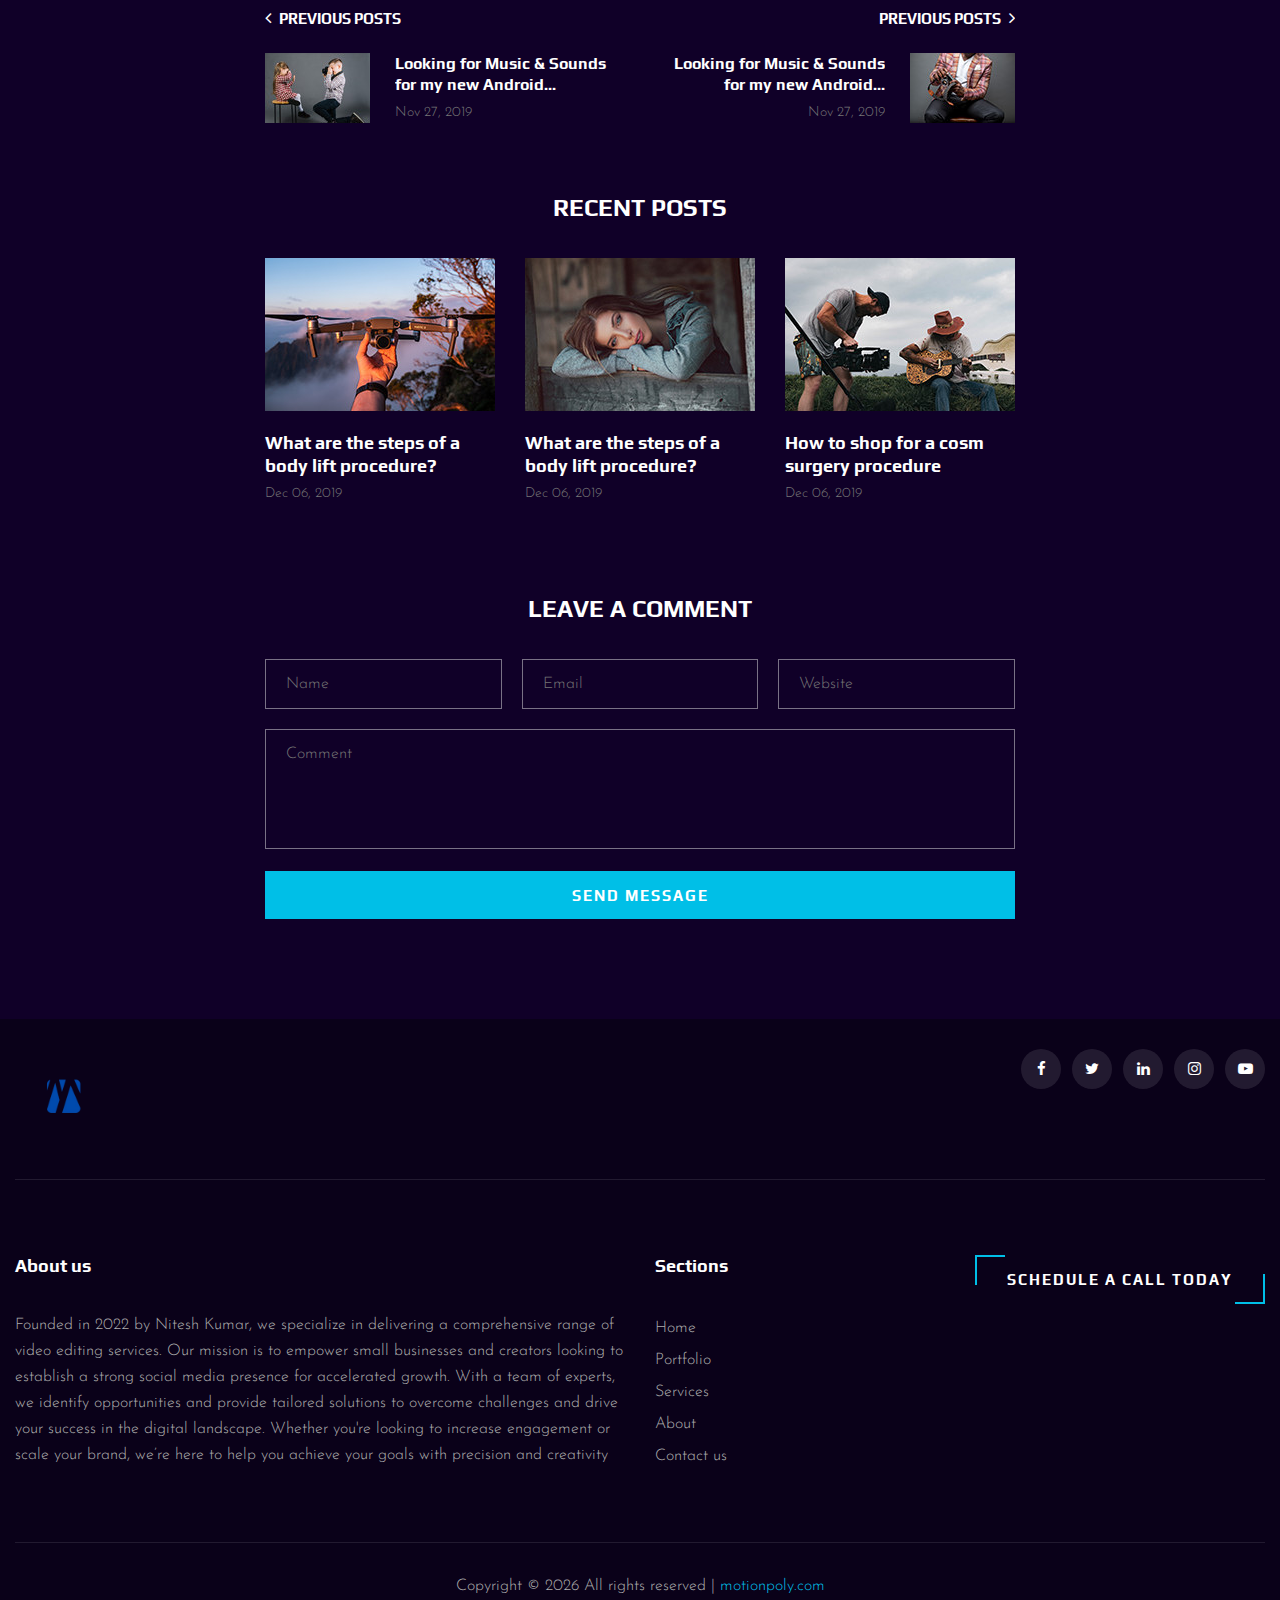
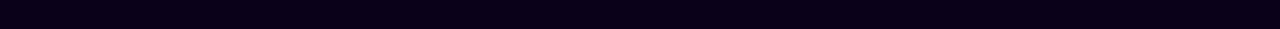
<file: blog-details.html>
<!DOCTYPE html>
<html lang="zxx">

<head>
    <meta charset="UTF-8">
    <meta name="description" content="Videograph Template">
    <meta name="keywords" content="Videograph, unica, creative, html">
    <meta name="viewport" content="width=device-width, initial-scale=1.0">
    <meta http-equiv="X-UA-Compatible" content="ie=edge">
    <title>Videograph | Template</title>

    <!-- Google Font -->
    <link href="https://fonts.googleapis.com/css2?family=Play:wght@400;700&display=swap" rel="stylesheet">
    <link href="https://fonts.googleapis.com/css2?family=Josefin+Sans:wght@300;400;500;600;700&display=swap"
        rel="stylesheet">

    <!-- Css Styles -->
    <link rel="stylesheet" href="css/bootstrap.min.css" type="text/css">
    <link rel="stylesheet" href="css/font-awesome.min.css" type="text/css">
    <link rel="stylesheet" href="css/elegant-icons.css" type="text/css">
    <link rel="stylesheet" href="css/owl.carousel.min.css" type="text/css">
    <link rel="stylesheet" href="css/magnific-popup.css" type="text/css">
    <link rel="stylesheet" href="css/slicknav.min.css" type="text/css">
    <link rel="stylesheet" href="css/style.css" type="text/css">
</head>

<body>
    <!-- Page Preloder -->
    <div id="preloder">
        <div class="loader"></div>
    </div>

    <!-- Header Section Begin -->
    <header class="header">
        <div class="container">
            <div class="row">
                <div class="col-lg-2">
                    <div class="header__logo">
                        <a href="./index.html"><img src="img/logo/logo.png" width="100" alt=""></a>
                    </div>
                </div>
                <div class="col-lg-10">
                    <div class="header__nav__option">
                        <nav class="header__nav__menu mobile-menu">
                            <ul>
                                <li><a href="./index.html">Home</a></li>
                                <li><a href="./about.html">About</a></li>
                                <li><a href="./portfolio.html">Portfolio</a></li>
                                <li class="active"><a href="./services.html">Services</a></li>
                               
                                <li><a href="./contact.html">Contact</a></li>
                            </ul>
                        </nav>
                         <div class="header__nav__social">
                            <a target="_blank" class="btn btn-info font-weight-bold" href="https://cal.com/niteshk/30-minutes-strategy-call">Schedule a Call</a>
                        </div>
                    </div>
                </div>
            </div>
            <div id="mobile-menu-wrap"></div>
        </div>
    </header>
    <!-- Header End -->

    <!-- Blog Details Hero Begin -->
    <section class="blog-hero spad set-bg" data-setbg="img/blog/blog-hero.jpg">
        <div class="container">
            <div class="row d-flex justify-content-center">
                <div class="col-lg-8">
                    <div class="blog__hero__text">
                        <h2>WHAT MAKES USERS WANT TO SHARE A VIDEO ON SOCIAL MEDIA?</h2>
                        <ul>
                            <li>by <span>Krista Starkes</span></li>
                            <li>Jan 03, 2020</li>
                            <li>05 Comment</li>
                        </ul>
                    </div>
                </div>
            </div>
        </div>
    </section>
    <!-- Blog Details Hero End -->

    <!-- Blog Details Section Begin -->
    <div class="blog-details spad">
        <div class="container">
            <div class="row d-flex justify-content-center">
                <div class="col-lg-8">
                    <div class="blog__details__content">
                        <div class="blog__details__text">
                            <p>Videos with a wow factor are always more shareable than those without it. The wow factor
                                is hard to define, but it generally refers to any content that makes viewers think,
                                “Wow!” For example, consider those viral videos of athletes making insanely difficult
                                basketball trick shots, such as shooting a basket while doing a backwards flip on a
                                trampoline.</p>
                            <p>That’s the kind of catchy content that makes people want to share it with their friends.
                                With a little clever marketing, you can put that wow factor to work for your business’
                                videos.</p>
                        </div>
                        <div class="blog__details__quote">
                            <p>Create horizontal, square and vertical videos that are ready to be exported to your
                                Instagram video stories and posts. Perfect for any social network!</p>
                            <h6>Max Desmarais</h6>
                            <i class="fa fa-quote-right"></i>
                        </div>
                        <div class="blog__details__desc">
                            <p>An average Internet user watches about 1.5 hours of online video every day. This means
                                that video can be a powerful marketing tool for getting your message before the eyes of
                                millions of people. However, not all videos are created equal.</p>
                            <p>Some of them are inherently more shareable on social media than others. Here’s a quick
                                look at how to make users want to share your videos on social media.</p>
                        </div>
                        <div class="blog__details__tags">
                            <span><i class="fa fa-tag"></i> Tag:</span>
                            <a href="#">Wedding</a>
                            <a href="#">Event</a>
                            <a href="#">Couple</a>
                        </div>
                        <div class="blog__details__option">
                            <div class="row">
                                <div class="col-lg-6 col-md-6 col-sm-6">
                                    <a href="#" class="blog__details__option__item">
                                        <h5><i class="fa fa-angle-left"></i> Previous posts</h5>
                                        <div class="blog__details__option__item__img">
                                            <img src="img/blog/prev.jpg" alt="">
                                        </div>
                                        <div class="blog__details__option__item__text">
                                            <h6>Looking for Music & Sounds for my new Android...</h6>
                                            <span>Nov 27, 2019</span>
                                        </div>
                                    </a>
                                </div>
                                <div class="col-lg-6 col-md-6 col-sm-6">
                                    <a href="#" class="blog__details__option__item blog__details__option__item--right">
                                        <h5>Previous posts <i class="fa fa-angle-right"></i></h5>
                                        <div class="blog__details__option__item__img">
                                            <img src="img/blog/next.jpg" alt="">
                                        </div>
                                        <div class="blog__details__option__item__text">
                                            <h6>Looking for Music & Sounds for my new Android...</h6>
                                            <span>Nov 27, 2019</span>
                                        </div>
                                    </a>
                                </div>
                            </div>
                        </div>
                        <div class="blog__details__recent">
                            <h4>Recent Posts</h4>
                            <div class="row">
                                <div class="col-lg-4 col-md-6 col-sm-6">
                                    <div class="blog__details__recent__item">
                                        <img src="img/blog/ri-1.jpg" alt="">
                                        <h5>What are the steps of a body lift procedure?</h5>
                                        <span>Dec 06, 2019</span>
                                    </div>
                                </div>
                                <div class="col-lg-4 col-md-6 col-sm-6">
                                    <div class="blog__details__recent__item">
                                        <img src="img/blog/ri-2.jpg" alt="">
                                        <h5>What are the steps of a body lift procedure?</h5>
                                        <span>Dec 06, 2019</span>
                                    </div>
                                </div>
                                <div class="col-lg-4 col-md-6 col-sm-6">
                                    <div class="blog__details__recent__item">
                                        <img src="img/blog/ri-3.jpg" alt="">
                                        <h5>How to shop for a cosm surgery procedure</h5>
                                        <span>Dec 06, 2019</span>
                                    </div>
                                </div>
                            </div>
                        </div>
                        <div class="blog__details__comment">
                            <h4>Leave a comment</h4>
                            <form action="#">
                                <div class="input__list">
                                    <input type="text" placeholder="Name">
                                    <input type="text" placeholder="Email">
                                    <input type="text" placeholder="Website">
                                </div>
                                <textarea placeholder="Comment"></textarea>
                                <button type="submit" class="site-btn">Send Message</button>
                            </form>
                        </div>
                    </div>
                </div>
            </div>
        </div>
    </div>
    <!-- Blog Details Section End -->

    <!-- Footer Section Begin -->
    <footer class="footer">
        <div class="container-fluid">
            <div class="footer__top">
                <div class="row">
                    <div class="col-lg-6 col-md-6">
                        <div class="footer__top__logo">
                            <a href="#"><img src="img/logo/logo.png" width="100" alt=""></a>
                        </div>
                    </div>
                    <div class="col-lg-6 col-md-6">
                        <div class="footer__top__social">
                            <a href="https://www.facebook.com/CreativeConsultWorks"><i class="fa fa-facebook"></i></a>
                            <a href="https://x.com/NiteshK1949"><i class="fa fa-twitter"></i></a>
                            <a href="https://www.linkedin.com/in/nitesh-kumar-036b43283/"><i class="fa fa-linkedin"></i></a>
                            <a href="https://www.instagram.com/nitesh_kumar_editz/"><i class="fa fa-instagram"></i></a>
                            <a href="https://www.youtube.com/@creativeconsultworks/featured"><i class="fa fa-youtube-play"></i></a>
                        </div>
                    </div>
                </div>
            </div>
            <div class="footer__option">
                <div class="row">
                    <div class="col-md-6 col-sm-6">
                        <div class="footer__option__item">
                            <h5>About us</h5>
                            <p>Founded in 2022 by Nitesh Kumar, we specialize in delivering a comprehensive range of video editing services. Our mission is to empower small businesses and creators looking to establish a strong social media presence for accelerated growth. With a team of experts, we identify opportunities and provide tailored solutions to overcome challenges and drive your success in the digital landscape. Whether you're looking to increase engagement or scale your brand, we’re here to help you achieve your goals with precision and creativity</p>
                            
                        </div>
                    </div>
                    <div class="col-md-3 col-sm-3">
                        <div class="footer__option__item">
                            <h5>Sections</h5>
                            <ul>
                                <li><a href="/">Home</a></li>
                                <li><a href="/portfolio.html">Portfolio</a></li>
                                <li><a href="/services.html">Services</a></li>
                                <li><a href="/about.html">About</a></li>
                                <li><a href="/contact.html">Contact us</a></li>
                            </ul>
                        </div>
                    </div>
                    <div class="col-md-3 col-sm-3">
                        <a target="_blank" href="https://cal.com/niteshk/30-minutes-strategy-call" class="primary-btn">Schedule a Call Today</a>
                    </div>
                </div>
            </div>
            <div class="footer__copyright">
                <div class="row">
                    <div class="col-lg-12 text-center">
                        <!-- Link back to Colorlib can't be removed. Template is licensed under CC BY 3.0. -->
                        <p class="footer__copyright__text">Copyright &copy;
                            <script>
                                document.write(new Date().getFullYear());
                            </script>
                            All rights reserved | <a href="/" target="_blank">motionpoly.com</a>
                        </p>
                        <!-- Link back to Colorlib can't be removed. Template is licensed under CC BY 3.0. -->
                    </div>
                </div>
            </div>
        </div>
    </footer>
    <!-- Footer Section End -->

    <!-- Js Plugins -->
    <script src="js/jquery-3.3.1.min.js"></script>
    <script src="js/bootstrap.min.js"></script>
    <script src="js/jquery.magnific-popup.min.js"></script>
    <script src="js/mixitup.min.js"></script>
    <script src="js/masonry.pkgd.min.js"></script>
    <script src="js/jquery.slicknav.js"></script>
    <script src="js/owl.carousel.min.js"></script>
    <script src="js/main.js"></script>
</body>

</html>
</file>
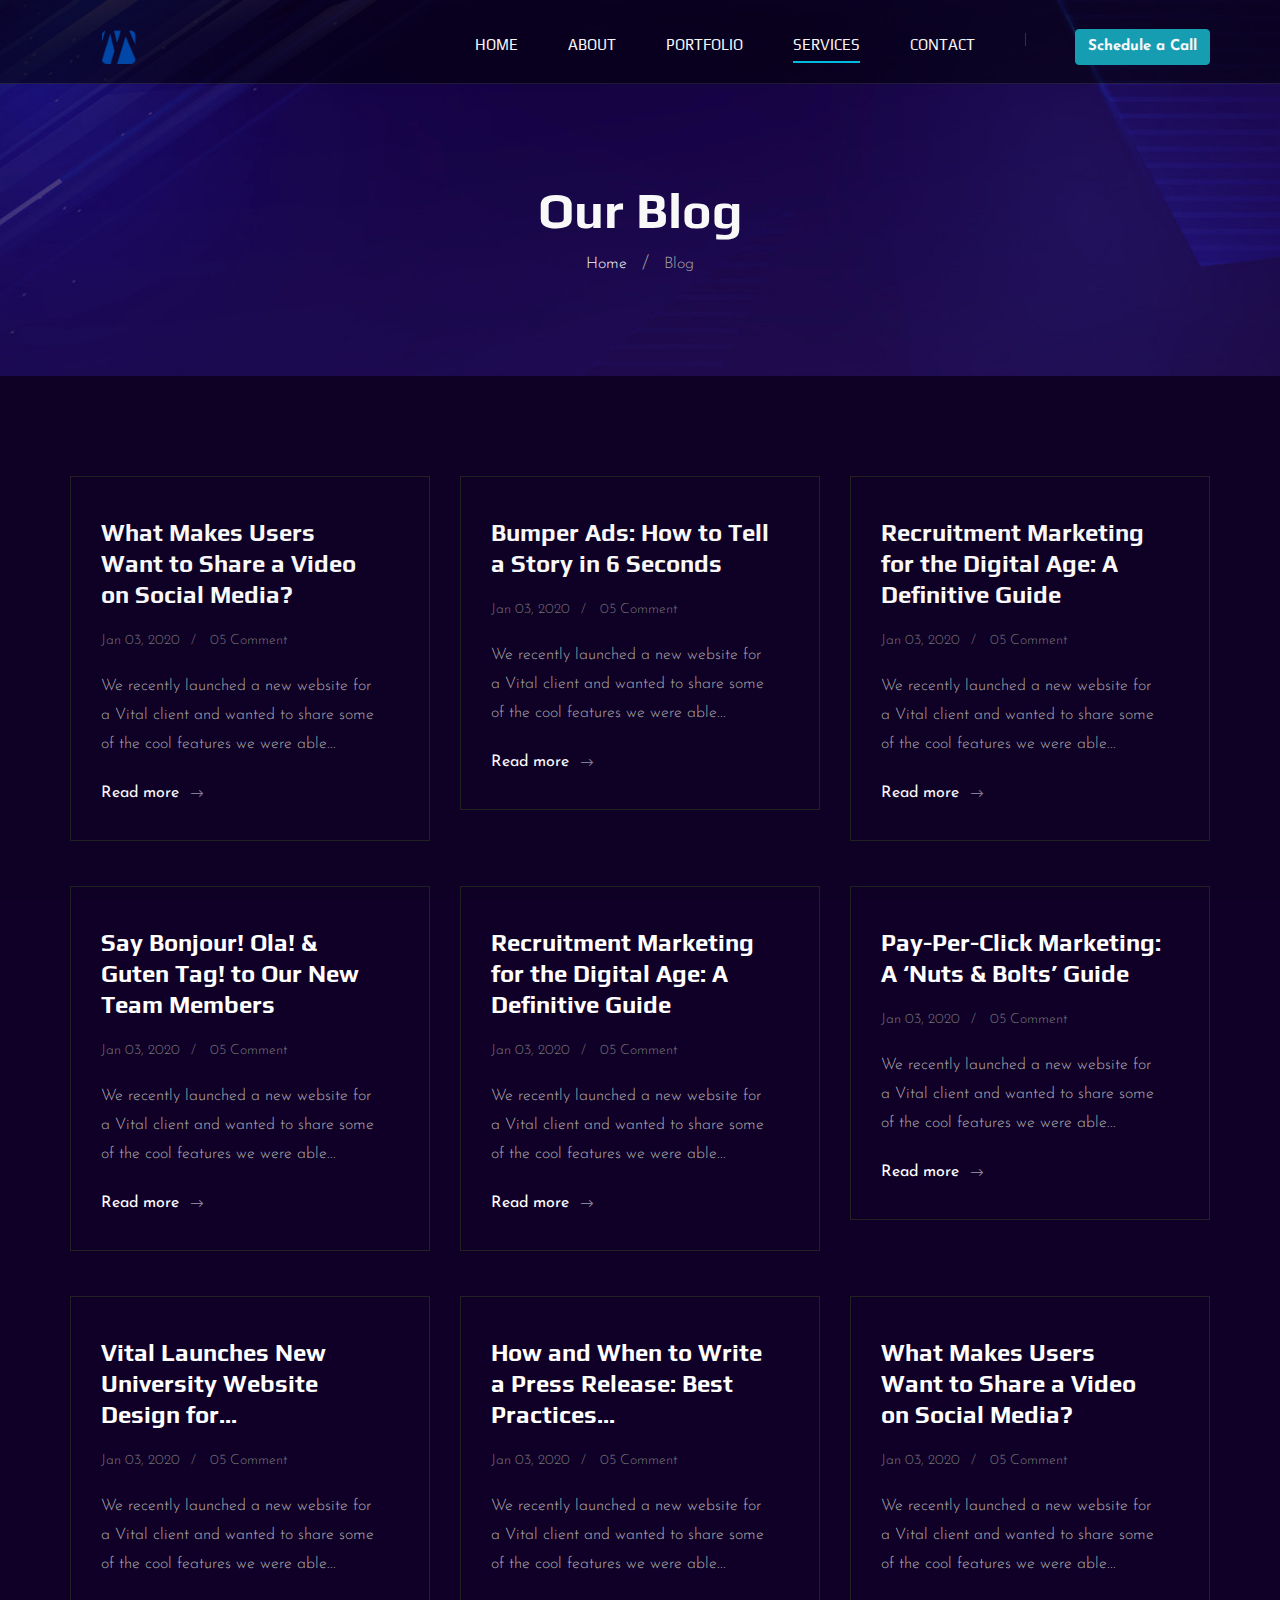
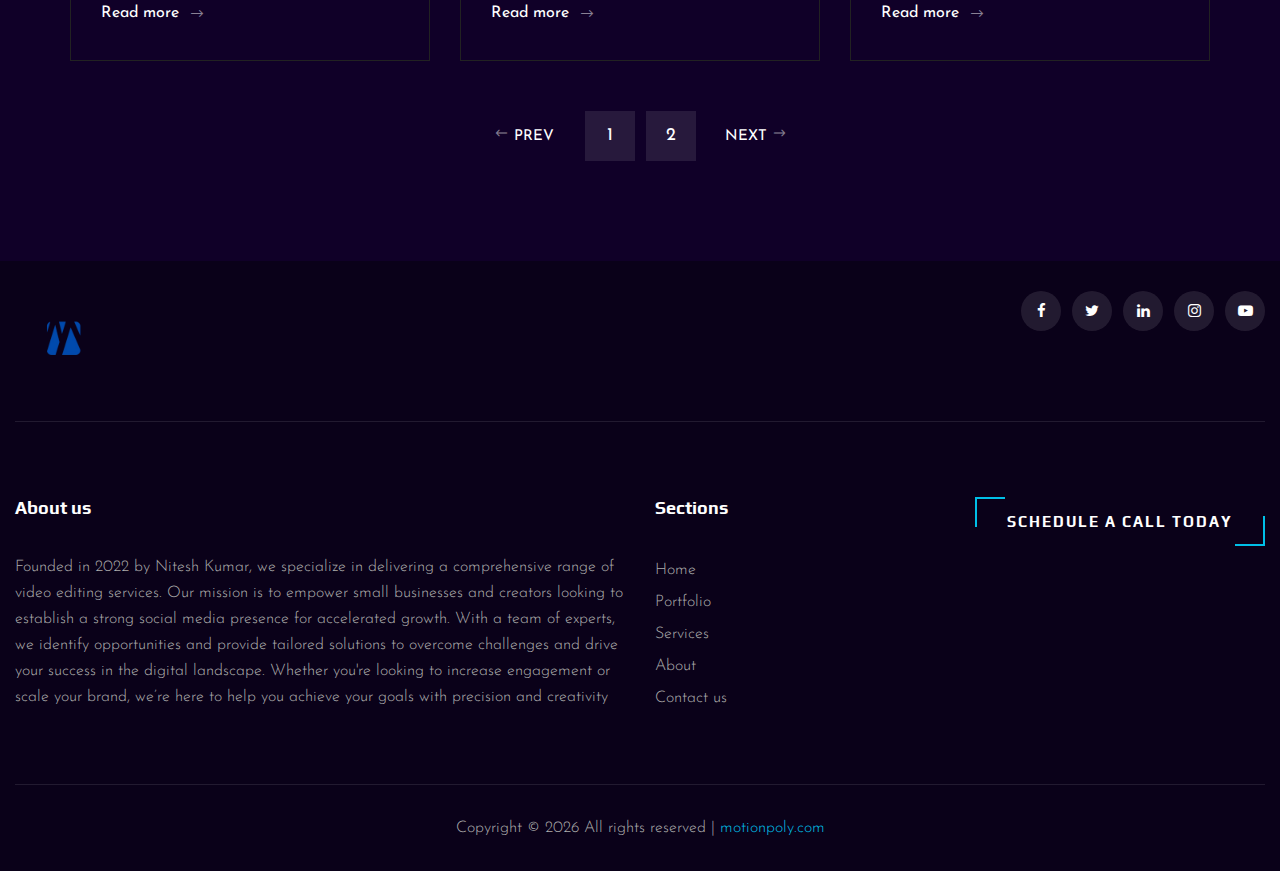
<file: blog.html>
<!DOCTYPE html>
<html lang="zxx">

<head>
    <meta charset="UTF-8">
    <meta name="description" content="Videograph Template">
    <meta name="keywords" content="Videograph, unica, creative, html">
    <meta name="viewport" content="width=device-width, initial-scale=1.0">
    <meta http-equiv="X-UA-Compatible" content="ie=edge">
    <title>Videograph | Template</title>

    <!-- Google Font -->
    <link href="https://fonts.googleapis.com/css2?family=Play:wght@400;700&display=swap" rel="stylesheet">
    <link href="https://fonts.googleapis.com/css2?family=Josefin+Sans:wght@300;400;500;600;700&display=swap"
        rel="stylesheet">

    <!-- Css Styles -->
    <link rel="stylesheet" href="css/bootstrap.min.css" type="text/css">
    <link rel="stylesheet" href="css/font-awesome.min.css" type="text/css">
    <link rel="stylesheet" href="css/elegant-icons.css" type="text/css">
    <link rel="stylesheet" href="css/owl.carousel.min.css" type="text/css">
    <link rel="stylesheet" href="css/magnific-popup.css" type="text/css">
    <link rel="stylesheet" href="css/slicknav.min.css" type="text/css">
    <link rel="stylesheet" href="css/style.css" type="text/css">
</head>

<body>
    <!-- Page Preloder -->
    <div id="preloder">
        <div class="loader"></div>
    </div>

    <!-- Header Section Begin -->
    <header class="header">
        <div class="container">
            <div class="row">
                <div class="col-lg-2">
                    <div class="header__logo">
                        <a href="./index.html"><img src="img/logo/logo.png" width="100" alt=""></a>
                    </div>
                </div>
                <div class="col-lg-10">
                    <div class="header__nav__option">
                        <nav class="header__nav__menu mobile-menu">
                            <ul>
                                <li><a href="./index.html">Home</a></li>
                                <li><a href="./about.html">About</a></li>
                                <li><a href="./portfolio.html">Portfolio</a></li>
                                <li class="active"><a href="./services.html">Services</a></li>
                               
                                <li><a href="./contact.html">Contact</a></li>
                            </ul>
                        </nav>
                         <div class="header__nav__social">
                            <a target="_blank" class="btn btn-info font-weight-bold" href="https://cal.com/niteshk/30-minutes-strategy-call">Schedule a Call</a>
                        </div>
                    </div>
                </div>
            </div>
            <div id="mobile-menu-wrap"></div>
        </div>
    </header>
    <!-- Header End -->

    <!-- Breadcrumb Begin -->
    <div class="breadcrumb-option spad set-bg" data-setbg="img/breadcrumb-bg.jpg">
        <div class="container">
            <div class="row">
                <div class="col-lg-12 text-center">
                    <div class="breadcrumb__text">
                        <h2>Our Blog</h2>
                        <div class="breadcrumb__links">
                            <a href="#">Home</a>
                            <span>Blog</span>
                        </div>
                    </div>
                </div>
            </div>
        </div>
    </div>
    <!-- Breadcrumb End -->

    <!-- Blog Section Begin -->
    <section class="blog spad">
        <div class="container">
            <div class="row">
                <div class="col-lg-4 col-md-6 col-sm-6">
                    <div class="blog__item">
                        <h4>What Makes Users Want to Share a Video on Social Media?</h4>
                        <ul>
                            <li>Jan 03, 2020</li>
                            <li>05 Comment</li>
                        </ul>
                        <p>We recently launched a new website for a Vital client and wanted to share some of the cool
                            features we were able...</p>
                        <a href="#">Read more <span class="arrow_right"></span></a>
                    </div>
                </div>
                <div class="col-lg-4 col-md-6 col-sm-6">
                    <div class="blog__item">
                        <h4>Bumper Ads: How to Tell a Story in 6 Seconds</h4>
                        <ul>
                            <li>Jan 03, 2020</li>
                            <li>05 Comment</li>
                        </ul>
                        <p>We recently launched a new website for a Vital client and wanted to share some of the cool
                            features we were able...</p>
                        <a href="#">Read more <span class="arrow_right"></span></a>
                    </div>
                </div>
                <div class="col-lg-4 col-md-6 col-sm-6">
                    <div class="blog__item">
                        <h4>Recruitment Marketing for the Digital Age: A Definitive Guide</h4>
                        <ul>
                            <li>Jan 03, 2020</li>
                            <li>05 Comment</li>
                        </ul>
                        <p>We recently launched a new website for a Vital client and wanted to share some of the cool
                            features we were able...</p>
                        <a href="#">Read more <span class="arrow_right"></span></a>
                    </div>
                </div>
                <div class="col-lg-4 col-md-6 col-sm-6">
                    <div class="blog__item">
                        <h4>Say Bonjour! Ola! & Guten Tag! to Our New Team Members</h4>
                        <ul>
                            <li>Jan 03, 2020</li>
                            <li>05 Comment</li>
                        </ul>
                        <p>We recently launched a new website for a Vital client and wanted to share some of the cool
                            features we were able...</p>
                        <a href="#">Read more <span class="arrow_right"></span></a>
                    </div>
                </div>
                <div class="col-lg-4 col-md-6 col-sm-6">
                    <div class="blog__item">
                        <h4>Recruitment Marketing for the Digital Age: A Definitive Guide</h4>
                        <ul>
                            <li>Jan 03, 2020</li>
                            <li>05 Comment</li>
                        </ul>
                        <p>We recently launched a new website for a Vital client and wanted to share some of the cool
                            features we were able...</p>
                        <a href="#">Read more <span class="arrow_right"></span></a>
                    </div>
                </div>
                <div class="col-lg-4 col-md-6 col-sm-6">
                    <div class="blog__item">
                        <h4>Pay-Per-Click Marketing: A ‘Nuts & Bolts’ Guide</h4>
                        <ul>
                            <li>Jan 03, 2020</li>
                            <li>05 Comment</li>
                        </ul>
                        <p>We recently launched a new website for a Vital client and wanted to share some of the cool
                            features we were able...</p>
                        <a href="#">Read more <span class="arrow_right"></span></a>
                    </div>
                </div>
                <div class="col-lg-4 col-md-6 col-sm-6">
                    <div class="blog__item">
                        <h4>Vital Launches New University Website Design for...</h4>
                        <ul>
                            <li>Jan 03, 2020</li>
                            <li>05 Comment</li>
                        </ul>
                        <p>We recently launched a new website for a Vital client and wanted to share some of the cool
                            features we were able...</p>
                        <a href="#">Read more <span class="arrow_right"></span></a>
                    </div>
                </div>
                <div class="col-lg-4 col-md-6 col-sm-6">
                    <div class="blog__item">
                        <h4>How and When to Write a Press Release: Best Practices...</h4>
                        <ul>
                            <li>Jan 03, 2020</li>
                            <li>05 Comment</li>
                        </ul>
                        <p>We recently launched a new website for a Vital client and wanted to share some of the cool
                            features we were able...</p>
                        <a href="#">Read more <span class="arrow_right"></span></a>
                    </div>
                </div>
                <div class="col-lg-4 col-md-6 col-sm-6">
                    <div class="blog__item">
                        <h4>What Makes Users Want to Share a Video on Social Media?</h4>
                        <ul>
                            <li>Jan 03, 2020</li>
                            <li>05 Comment</li>
                        </ul>
                        <p>We recently launched a new website for a Vital client and wanted to share some of the cool
                            features we were able...</p>
                        <a href="#">Read more <span class="arrow_right"></span></a>
                    </div>
                </div>
            </div>
            <div class="row">
                <div class="col-lg-12">
                    <div class="pagination__option blog__pagi">
                        <a href="#" class="arrow__pagination left__arrow"><span class="arrow_left"></span> Prev</a>
                        <a href="#" class="number__pagination">1</a>
                        <a href="#" class="number__pagination">2</a>
                        <a href="#" class="arrow__pagination right__arrow">Next <span class="arrow_right"></span></a>
                    </div>
                </div>
            </div>
        </div>
    </section>
    <!-- Blog Section End -->

    <!-- Footer Section Begin -->
    <footer class="footer">
        <div class="container-fluid">
            <div class="footer__top">
                <div class="row">
                    <div class="col-lg-6 col-md-6">
                        <div class="footer__top__logo">
                            <a href="#"><img src="img/logo/logo.png" width="100" alt=""></a>
                        </div>
                    </div>
                    <div class="col-lg-6 col-md-6">
                        <div class="footer__top__social">
                            <a href="https://www.facebook.com/CreativeConsultWorks"><i class="fa fa-facebook"></i></a>
                            <a href="https://x.com/NiteshK1949"><i class="fa fa-twitter"></i></a>
                            <a href="https://www.linkedin.com/in/nitesh-kumar-036b43283/"><i class="fa fa-linkedin"></i></a>
                            <a href="https://www.instagram.com/nitesh_kumar_editz/"><i class="fa fa-instagram"></i></a>
                            <a href="https://www.youtube.com/@creativeconsultworks/featured"><i class="fa fa-youtube-play"></i></a>
                        </div>
                    </div>
                </div>
            </div>
            <div class="footer__option">
                <div class="row">
                    <div class="col-md-6 col-sm-6">
                        <div class="footer__option__item">
                            <h5>About us</h5>
                            <p>Founded in 2022 by Nitesh Kumar, we specialize in delivering a comprehensive range of video editing services. Our mission is to empower small businesses and creators looking to establish a strong social media presence for accelerated growth. With a team of experts, we identify opportunities and provide tailored solutions to overcome challenges and drive your success in the digital landscape. Whether you're looking to increase engagement or scale your brand, we’re here to help you achieve your goals with precision and creativity</p>
                            
                        </div>
                    </div>
                    <div class="col-md-3 col-sm-3">
                        <div class="footer__option__item">
                            <h5>Sections</h5>
                            <ul>
                                <li><a href="/">Home</a></li>
                                <li><a href="/portfolio.html">Portfolio</a></li>
                                <li><a href="/services.html">Services</a></li>
                                <li><a href="/about.html">About</a></li>
                                <li><a href="/contact.html">Contact us</a></li>
                            </ul>
                        </div>
                    </div>
                    <div class="col-md-3 col-sm-3">
                        <a target="_blank" href="https://cal.com/niteshk/30-minutes-strategy-call" class="primary-btn">Schedule a Call Today</a>
                    </div>
                </div>
            </div>
            <div class="footer__copyright">
                <div class="row">
                    <div class="col-lg-12 text-center">
                        <!-- Link back to Colorlib can't be removed. Template is licensed under CC BY 3.0. -->
                        <p class="footer__copyright__text">Copyright &copy;
                            <script>
                                document.write(new Date().getFullYear());
                            </script>
                            All rights reserved | <a href="/" target="_blank">motionpoly.com</a>
                        </p>
                        <!-- Link back to Colorlib can't be removed. Template is licensed under CC BY 3.0. -->
                    </div>
                </div>
            </div>
        </div>
    </footer>
    <!-- Footer Section End -->

    <!-- Js Plugins -->
    <script src="js/jquery-3.3.1.min.js"></script>
    <script src="js/bootstrap.min.js"></script>
    <script src="js/jquery.magnific-popup.min.js"></script>
    <script src="js/mixitup.min.js"></script>
    <script src="js/masonry.pkgd.min.js"></script>
    <script src="js/jquery.slicknav.js"></script>
    <script src="js/owl.carousel.min.js"></script>
    <script src="js/main.js"></script>
</body>

</html>
</file>
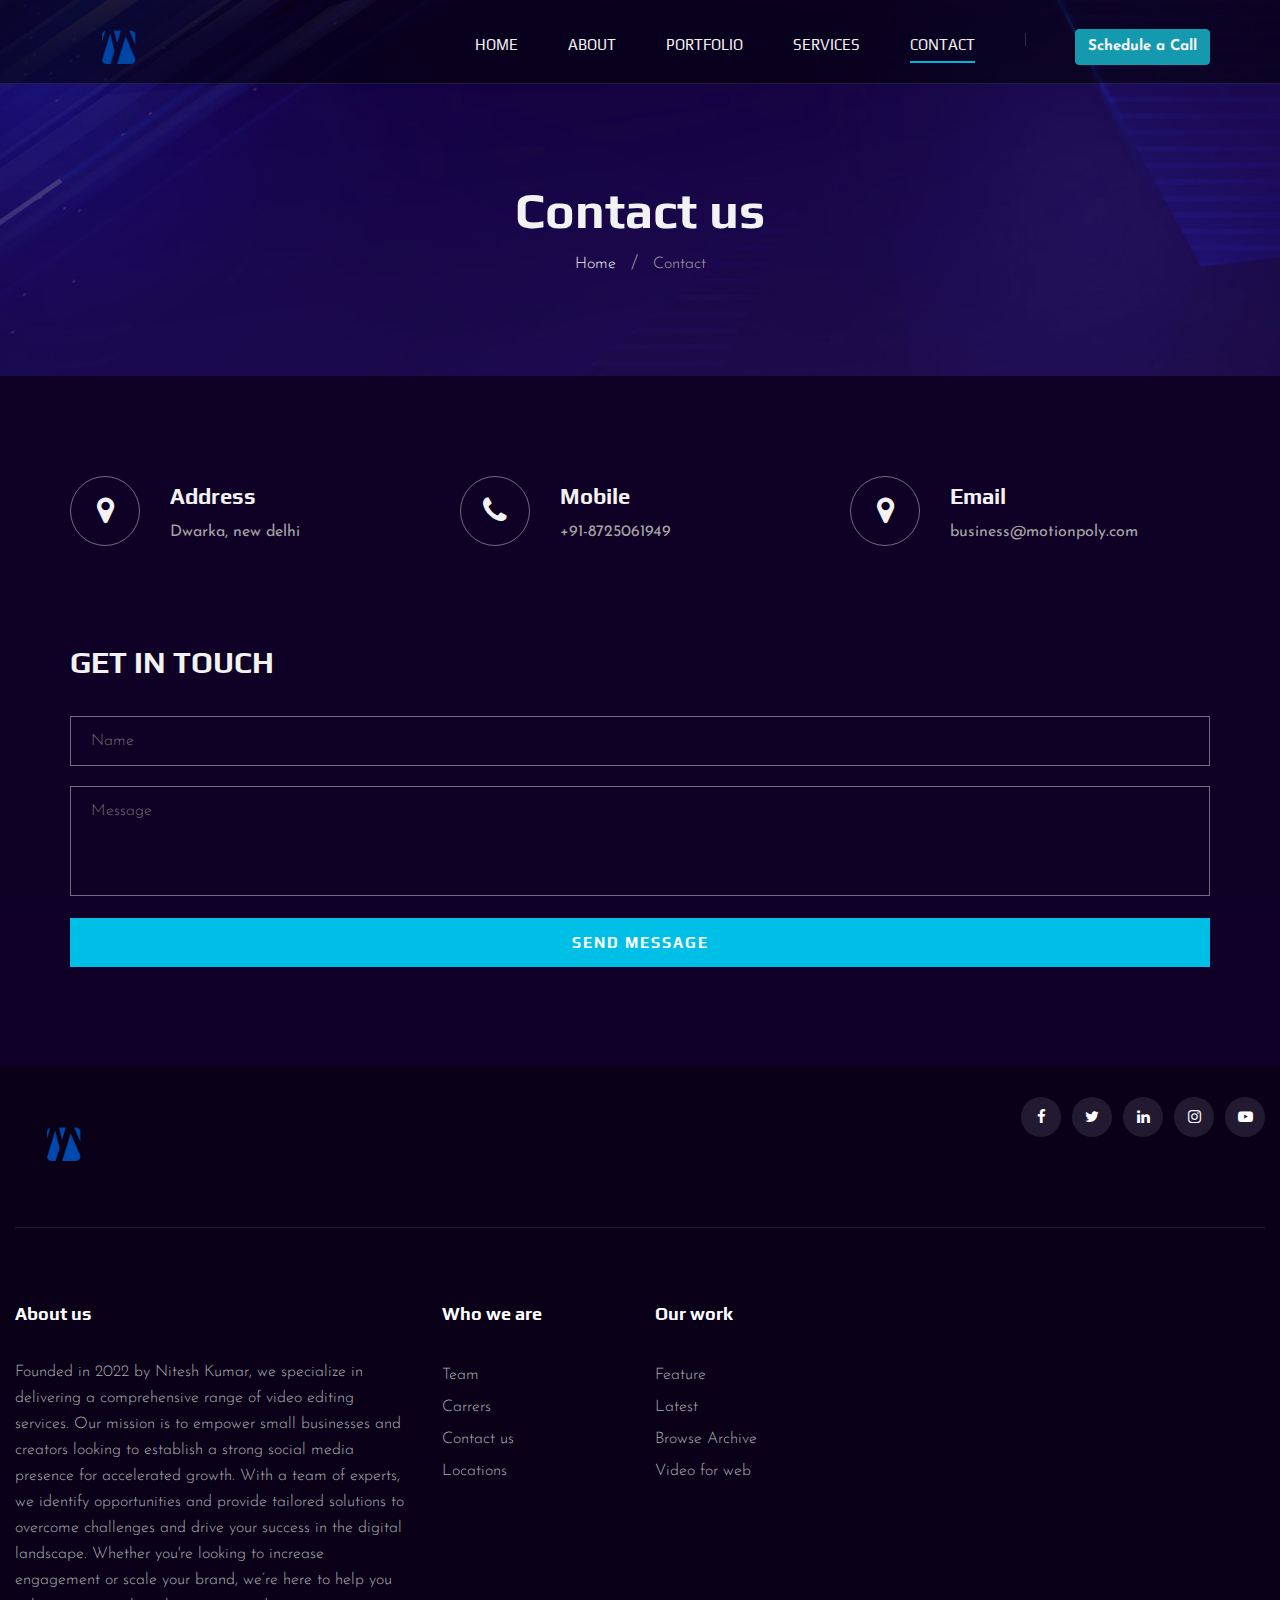
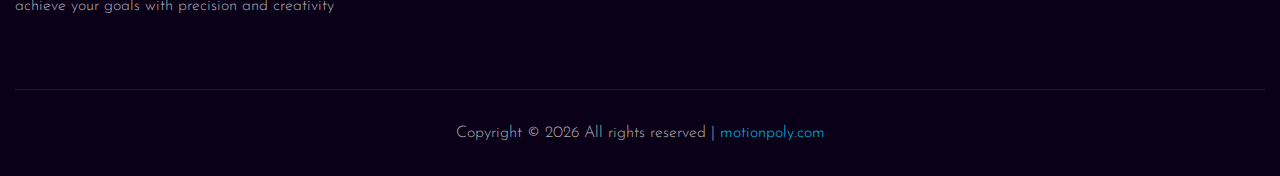
<file: contact.html>
<!DOCTYPE html>
<html lang="zxx">

<head>
    <meta charset="UTF-8">
    <meta name="description" content="Videograph Template">
    <meta name="keywords" content="Videograph, unica, creative, html">
    <meta name="viewport" content="width=device-width, initial-scale=1.0">
    <meta http-equiv="X-UA-Compatible" content="ie=edge">
    <title>Videograph | Template</title>

    <!-- Google Font -->
    <link href="https://fonts.googleapis.com/css2?family=Play:wght@400;700&display=swap" rel="stylesheet">
    <link href="https://fonts.googleapis.com/css2?family=Josefin+Sans:wght@300;400;500;600;700&display=swap"
        rel="stylesheet">

    <!-- Css Styles -->
    <link rel="stylesheet" href="css/bootstrap.min.css" type="text/css">
    <link rel="stylesheet" href="css/font-awesome.min.css" type="text/css">
    <link rel="stylesheet" href="css/elegant-icons.css" type="text/css">
    <link rel="stylesheet" href="css/owl.carousel.min.css" type="text/css">
    <link rel="stylesheet" href="css/magnific-popup.css" type="text/css">
    <link rel="stylesheet" href="css/slicknav.min.css" type="text/css">
    <link rel="stylesheet" href="css/style.css" type="text/css">
</head>

<body>
    <!-- Page Preloder -->
    <div id="preloder">
        <div class="loader"></div>
    </div>

    <!-- Header Section Begin -->
    <header class="header">
        <div class="container">
            <div class="row">
                <div class="col-lg-2">
                    <div class="header__logo">
                        <a href="./index.html"><img src="img/logo/logo.png" width="100" alt=""></a>
                    </div>
                </div>
                <div class="col-lg-10">
                    <div class="header__nav__option">
                        <nav class="header__nav__menu mobile-menu">
                            <ul>
                                <li><a href="./index.html">Home</a></li>
                                <li><a href="./about.html">About</a></li>
                                <li><a href="./portfolio.html">Portfolio</a></li>
                                <li><a href="./services.html">Services</a></li>
                               
                                <li class="active"><a href="./contact.html">Contact</a></li>
                            </ul>
                        </nav>
                         <div class="header__nav__social">
                            <a target="_blank" class="btn btn-info font-weight-bold" href="https://cal.com/niteshk/30-minutes-strategy-call">Schedule a Call</a>
                        </div>
                    </div>
                </div>
            </div>
            <div id="mobile-menu-wrap"></div>
        </div>
    </header>
    <!-- Header End -->

    <!-- Breadcrumb Begin -->
    <div class="breadcrumb-option spad set-bg" data-setbg="img/breadcrumb-bg.jpg">
        <div class="container">
            <div class="row">
                <div class="col-lg-12 text-center">
                    <div class="breadcrumb__text">
                        <h2>Contact us</h2>
                        <div class="breadcrumb__links">
                            <a href="#">Home</a>
                            <span>Contact</span>
                        </div>
                    </div>
                </div>
            </div>
        </div>
    </div>
    <!-- Breadcrumb End -->

    <!-- Contact Widget Section Begin -->
    <section class="contact-widget spad">
        <div class="container">
            <div class="row">
                <div class="col-lg-4 col-md-6 col-md-6 col-md-3">
                    <div class="contact__widget__item">
                        <div class="contact__widget__item__icon">
                            <i class="fa fa-map-marker"></i>
                        </div>
                        <div class="contact__widget__item__text">
                            <h4>Address</h4>
                            <p>Dwarka, new delhi</p>
                        </div>
                    </div>
                </div>
                <div class="col-lg-4 col-md-6 col-md-6 col-md-3">
                    <div class="contact__widget__item">
                        <div class="contact__widget__item__icon">
                            <i class="fa fa-phone"></i>
                        </div>
                        <div class="contact__widget__item__text">
                            <h4>Mobile</h4>
                            <p>+91-8725061949</p>
                        </div>
                    </div>
                </div>
                <div class="col-lg-4 col-md-6 col-md-6 col-md-3">
                    <div class="contact__widget__item">
                        <div class="contact__widget__item__icon">
                            <i class="fa fa-map-marker"></i>
                        </div>
                        <div class="contact__widget__item__text">
                            <h4>Email</h4>
                            <p>business@motionpoly.com</p>
                        </div>
                    </div>
                </div>
            </div>
        </div>
    </section>
    <!-- Contact Widget Section End -->

    <!-- Call To Action Section Begin -->
    <section class="contact spad">
        <div class="container">
            <div class="row">
                <!-- <div class="col-lg-6 col-md-6">
                    <div class="contact__map">
                        <iframe
                            src="https://www.google.com/maps/embed?pb=!1m18!1m12!1m3!1d387190.2798902705!2d-74.25986790365917!3d40.697670067823786!2m3!1f0!2f0!3f0!3m2!1i1024!2i768!4f13.1!3m3!1m2!1s0x89c24fa5d33f083b%3A0xc80b8f06e177fe62!2sNew%20York%2C%20NY%2C%20USA!5e0!3m2!1sen!2sbd!4v1596152431947!5m2!1sen!2sbd"
                            height="450" style="border:0;"></iframe>
                    </div>
                </div> -->
                <div class="col-12">
                    <div class="contact__form">
                        <h3>Get in touch</h3>
                        <form onsubmit="handleSUbmit()">
                            <input type="text" placeholder="Name" id="contact_name">
                            <textarea placeholder="Message" id="contact_message"></textarea>
                            <button type="submit" class="site-btn">Send Message</button>
                        </form>
                    </div>
                </div>
            </div>
        </div>
    </section>
    <!-- Call To Action Section End -->

    <!-- Footer Section Begin -->
    <footer class="footer">
        <div class="container-fluid">
            <div class="footer__top">
                <div class="row">
                    <div class="col-lg-6 col-md-6">
                        <div class="footer__top__logo">
                            <a href="#"><img src="img/logo/logo.png" width="100" alt=""></a>
                        </div>
                    </div>
                    <div class="col-lg-6 col-md-6">
                        <div class="footer__top__social">
                            <a href="https://www.facebook.com/CreativeConsultWorks"><i class="fa fa-facebook"></i></a>
                            <a href="https://x.com/NiteshK1949"><i class="fa fa-twitter"></i></a>
                            <a href="https://www.linkedin.com/in/nitesh-kumar-036b43283/"><i class="fa fa-linkedin"></i></a>
                            <a href="https://www.instagram.com/nitesh_kumar_editz/"><i class="fa fa-instagram"></i></a>
                            <a href="https://www.youtube.com/@creativeconsultworks/featured"><i class="fa fa-youtube-play"></i></a>
                        </div>
                    </div>
                </div>
            </div>
            <div class="footer__option">
                <div class="row">
                    <div class="col-lg-4 col-md-6">
                        <div class="footer__option__item">
                            <h5>About us</h5>
                            <p>Founded in 2022 by Nitesh Kumar, we specialize in delivering a comprehensive range of video editing services. Our mission is to empower small businesses and creators looking to establish a strong social media presence for accelerated growth. With a team of experts, we identify opportunities and provide tailored solutions to overcome challenges and drive your success in the digital landscape. Whether you're looking to increase engagement or scale your brand, we’re here to help you achieve your goals with precision and creativity</p>
                            
                        </div>
                    </div>
                    <div class="col-lg-2 col-md-3">
                        <div class="footer__option__item">
                            <h5>Who we are</h5>
                            <ul>
                                <li><a href="#">Team</a></li>
                                <li><a href="#">Carrers</a></li>
                                <li><a href="#">Contact us</a></li>
                                <li><a href="#">Locations</a></li>
                            </ul>
                        </div>
                    </div>
                    <div class="col-lg-2 col-md-3">
                        <div class="footer__option__item">
                            <h5>Our work</h5>
                            <ul>
                                <li><a href="#">Feature</a></li>
                                <li><a href="#">Latest</a></li>
                                <li><a href="#">Browse Archive</a></li>
                                <li><a href="#">Video for web</a></li>
                            </ul>
                        </div>
                    </div>
                   
                </div>
            </div>
            <div class="footer__copyright">
                <div class="row">
                    <div class="col-lg-12 text-center">
                        <!-- Link back to Colorlib can't be removed. Template is licensed under CC BY 3.0. -->
                        <p class="footer__copyright__text">Copyright &copy;
                            <script>
                                document.write(new Date().getFullYear());
                            </script>
                            All rights reserved | <a href="/" target="_blank">motionpoly.com</a>
                        </p>
                        <!-- Link back to Colorlib can't be removed. Template is licensed under CC BY 3.0. -->
                    </div>
                </div>
            </div>
        </div>
    </footer>
    <!-- Footer Section End -->

    <!-- Js Plugins -->
     <script>

        function handleSUbmit(){
            const name = document.getElementById("contact_name")
            const body = document.getElementById("contact_message")

            const a = document.createElement("a")
            a.setAttribute("href", "mailto:business@motionpoly.com")
            a.setAttribute("subject", name)
            a.setAttribute("body", body)
            a.click();
        }
     </script>
    <script src="js/jquery-3.3.1.min.js"></script>
    <script src="js/bootstrap.min.js"></script>
    <script src="js/jquery.magnific-popup.min.js"></script>
    <script src="js/mixitup.min.js"></script>
    <script src="js/masonry.pkgd.min.js"></script>
    <script src="js/jquery.slicknav.js"></script>
    <script src="js/owl.carousel.min.js"></script>
    <script src="js/main.js"></script>
</body>

</html>
</file>
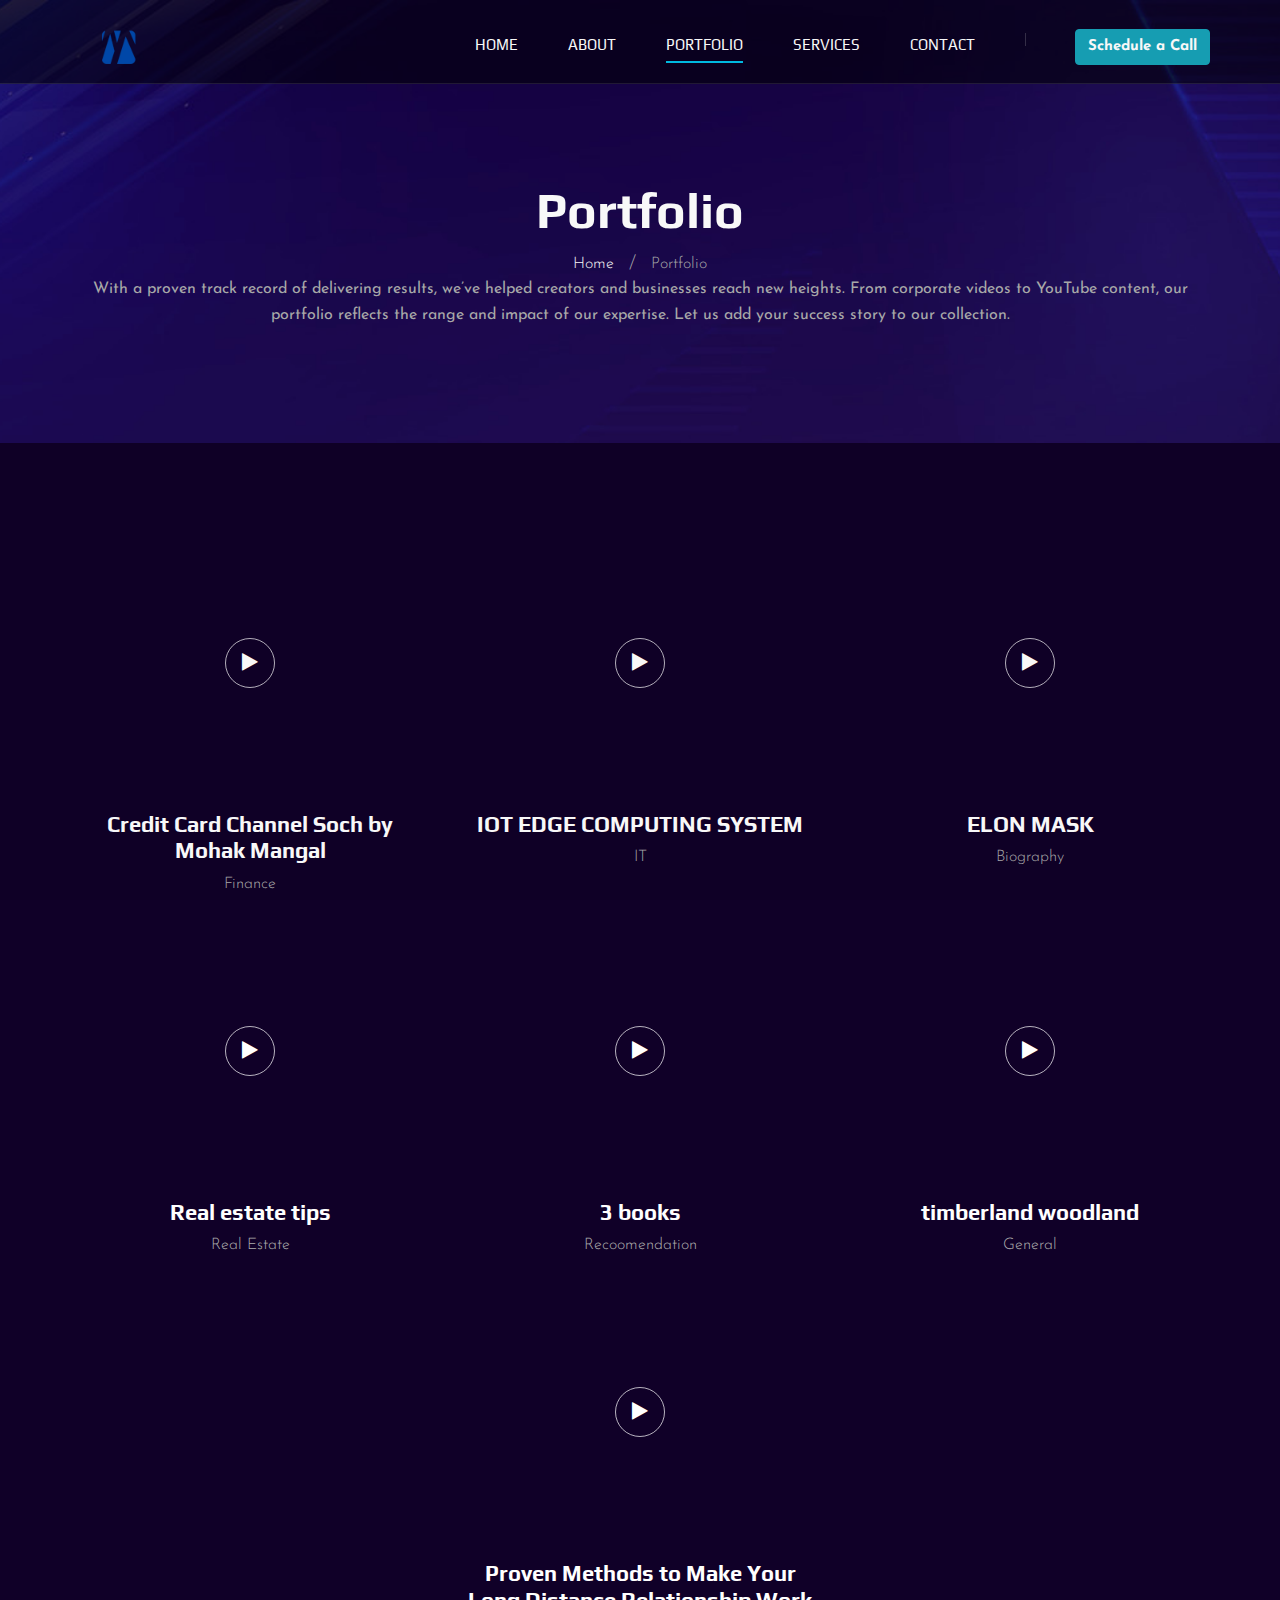
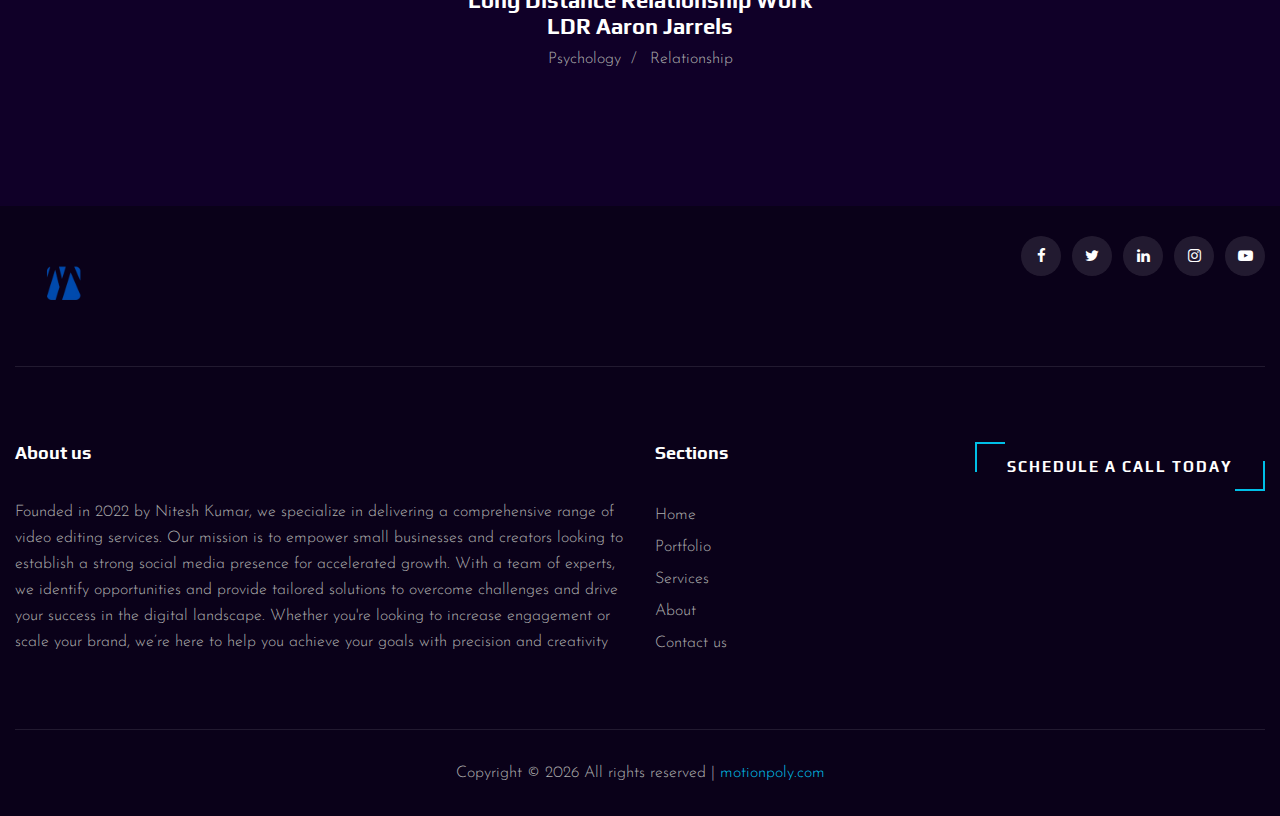
<file: portfolio.html>
<!DOCTYPE html>
<html lang="zxx">

<head>
    <meta charset="UTF-8">
    <meta name="description" content="Videograph Template">
    <meta name="keywords" content="Videograph, unica, creative, html">
    <meta name="viewport" content="width=device-width, initial-scale=1.0">
    <meta http-equiv="X-UA-Compatible" content="ie=edge">
    <title>Videograph | Template</title>

    <!-- Google Font -->
    <link href="https://fonts.googleapis.com/css2?family=Play:wght@400;700&display=swap" rel="stylesheet">
    <link href="https://fonts.googleapis.com/css2?family=Josefin+Sans:wght@300;400;500;600;700&display=swap"
        rel="stylesheet">

    <!-- Css Styles -->
    <link rel="stylesheet" href="css/bootstrap.min.css" type="text/css">
    <link rel="stylesheet" href="css/font-awesome.min.css" type="text/css">
    <link rel="stylesheet" href="css/elegant-icons.css" type="text/css">
    <link rel="stylesheet" href="css/owl.carousel.min.css" type="text/css">
    <link rel="stylesheet" href="css/magnific-popup.css" type="text/css">
    <link rel="stylesheet" href="css/slicknav.min.css" type="text/css">
    <link rel="stylesheet" href="css/style.css" type="text/css">
</head>

<body>
    <!-- Page Preloder -->
    <div id="preloder">
        <div class="loader"></div>
    </div>

    <!-- Header Section Begin -->
    <header class="header">
        <div class="container">
            <div class="row">
                <div class="col-lg-2">
                    <div class="header__logo">
                        <a href="./index.html"><img src="img/logo/logo.png" width="100" alt=""></a>
                    </div>
                </div>
                <div class="col-lg-10">
                    <div class="header__nav__option">
                        <nav class="header__nav__menu mobile-menu">
                            <ul>
                                <li><a href="./index.html">Home</a></li>
                                <li><a href="./about.html">About</a></li>
                                <li class="active"><a href="./portfolio.html">Portfolio</a></li>
                                <li><a href="./services.html">Services</a></li>
                               
                                <li><a href="./contact.html">Contact</a></li>
                            </ul>
                        </nav>
                         <div class="header__nav__social">
                            <a target="_blank" class="btn btn-info font-weight-bold" href="https://cal.com/niteshk/30-minutes-strategy-call">Schedule a Call</a>
                        </div>
                    </div>
                </div>
            </div>
            <div id="mobile-menu-wrap"></div>
        </div>
    </header>
    <!-- Header End -->

    <!-- Breadcrumb Begin -->
    <div class="breadcrumb-option spad set-bg" data-setbg="img/breadcrumb-bg.jpg">
        <div class="container">
            <div class="row">
                <div class="col-lg-12 text-center">
                    <div class="breadcrumb__text">
                        <h2>Portfolio</h2>
                        <div class="breadcrumb__links">
                            <a href="#">Home</a>
                            <span>Portfolio</span>
                        </div>
                        <p>With a proven track record of delivering results, we’ve helped creators and businesses reach new heights. From corporate videos to YouTube content, our portfolio reflects the range and impact of our expertise. Let us add your success story to our collection.</p>
                    </div>
                </div>
            </div>
        </div>
    </div>
    <!-- Breadcrumb End -->

    <!-- Portfolio Section Begin -->
    <section class="portfolio spad">
        <div class="container">
            <!-- <div class="row">
                <div class="col-lg-12">
                    <ul class="portfolio__filter">
                        <li class="active" data-filter="*">All</li>
                        <li data-filter=".branding">Branding</li>
                        <li data-filter=".digital-marketing">Digital marketing</li>
                        <li data-filter=".web">Web</li>
                        <li data-filter=".photography">Photography</li>
                        <li data-filter=" .ecommerce">eCommerce</li>
                    </ul>
                </div>
            </div> -->
            <div class="row portfolio__gallery">
                <div class="col-lg-4 col-md-6 col-sm-6 mix branding">
                    <div class="portfolio__item">
                        <div class="portfolio__item__video set-bg" data-setbg="https://img.youtube.com/vi/75tDIk3Temo/sddefault.jpg">
                            <a href="https://www.youtube.com/watch?v=75tDIk3Temo" class="play-btn video-popup"><i
                                    class="fa fa-play"></i></a>
                        </div>
                        <div class="portfolio__item__text">
                            <h4>Credit Card Channel Soch by Mohak Mangal</h4>
                            <ul>
                                <li>Finance</li>
                            </ul>
                        </div>
                    </div>
                </div>
                <div class="col-lg-4 col-md-6 col-sm-6 mix digital-marketing">
                    <div class="portfolio__item">
                        <div class="portfolio__item__video set-bg" data-setbg="https://img.youtube.com/vi/tv5MwByGzXw/sddefault.jpg">
                            <a href="https://www.youtube.com/watch?v=tv5MwByGzXw" class="play-btn video-popup"><i
                                    class="fa fa-play"></i></a>
                        </div>
                        <div class="portfolio__item__text">
                            <h4>IOT EDGE COMPUTING SYSTEM</h4>
                            <span>IT</span>
                        </div>
                    </div>
                </div>
                <div class="col-lg-4 col-md-6 col-sm-6 mix web">
                    <div class="portfolio__item">
                        <div class="portfolio__item__video set-bg" data-setbg="https://img.youtube.com/vi/yQZmHK8846g/sddefault.jpg">
                            <a href="https://www.youtube.com/watch?v=yQZmHK8846g" class="play-btn video-popup"><i
                                    class="fa fa-play"></i></a>
                        </div>
                        <div class="portfolio__item__text">
                            <h4>ELON MASK</h4>
                            <ul>
                                <li>Biography</li>
                            </ul>
                        </div>
                    </div>
                </div>
                <div class="col-lg-4 col-md-6 col-sm-6 mix photography">
                    <div class="portfolio__item">
                        <div class="portfolio__item__video set-bg" data-setbg="https://img.youtube.com/vi/cCX87blRnJw/sddefault.jpg">
                            <a href="https://www.youtube.com/watch?v=cCX87blRnJw" class="play-btn video-popup"><i
                                    class="fa fa-play"></i></a>
                        </div>
                        <div class="portfolio__item__text">
                            <h4>Real estate tips</h4>
                            <ul>
                                <li>Real Estate</li>
                            </ul>
                        </div>
                    </div>
                </div>
                <div class="col-lg-4 col-md-6 col-sm-6 mix ecommerce">
                    <div class="portfolio__item">
                        <div class="portfolio__item__video set-bg" data-setbg="https://img.youtube.com/vi/9yXxonMfPiA/sddefault.jpg">
                            <a href="https://www.youtube.com/watch?v=9yXxonMfPiA" class="play-btn video-popup"><i
                                    class="fa fa-play"></i></a>
                        </div>
                        <div class="portfolio__item__text">
                            <h4>3 books</h4>
                            <span>Recoomendation</span>
                        </div>
                    </div>
                </div>
                <div class="col-lg-4 col-md-6 col-sm-6 mix branding">
                    <div class="portfolio__item">
                        <div class="portfolio__item__video set-bg" data-setbg="https://img.youtube.com/vi/T64QDfDxHSg/sddefault.jpg">
                            <a href="https://www.youtube.com/watch?v=T64QDfDxHSg" class="play-btn video-popup"><i
                                    class="fa fa-play"></i></a>
                        </div>
                        <div class="portfolio__item__text">
                            <h4>timberland woodland</h4>
                            <ul>
                                <li>General</li>
                            </ul>
                        </div>
                    </div>
                </div>
                <div class="col-4 m-auto mix web">
                    <div class="portfolio__item">
                        <div class="portfolio__item__video set-bg" data-setbg="https://img.youtube.com/vi/IXFWqUmaGRE/sddefault.jpg">
                            <a href="https://www.youtube.com/watch?v=IXFWqUmaGRE" class="play-btn video-popup"><i
                                    class="fa fa-play"></i></a>
                        </div>
                        <div class="portfolio__item__text">
                            <h4>Proven Methods to Make Your Long Distance Relationship Work LDR Aaron Jarrels</h4>
                            <ul>
                                <li>Psychology</li>
                                <li>Relationship</li>
                            </ul>
                        </div>
                    </div>
                </div>
            </div>
            <!-- <div class="row">
                <div class="col-lg-12">
                    <div class="pagination__option">
                        <a href="#" class="arrow__pagination left__arrow"><span class="arrow_left"></span> Prev</a>
                        <a href="#" class="number__pagination">1</a>
                        <a href="#" class="number__pagination">2</a>
                        <a href="#" class="arrow__pagination right__arrow">Next <span class="arrow_right"></span></a>
                    </div>
                </div>
            </div> -->
        </div>
    </section>
    <!-- Portfolio Section End -->

    <!-- Footer Section Begin -->
    <footer class="footer">
        <div class="container-fluid">
            <div class="footer__top">
                <div class="row">
                    <div class="col-lg-6 col-md-6">
                        <div class="footer__top__logo">
                            <a href="#"><img src="img/logo/logo.png" width="100" alt=""></a>
                        </div>
                    </div>
                    <div class="col-lg-6 col-md-6">
                        <div class="footer__top__social">
                            <a href="https://www.facebook.com/CreativeConsultWorks"><i class="fa fa-facebook"></i></a>
                            <a href="https://x.com/NiteshK1949"><i class="fa fa-twitter"></i></a>
                            <a href="https://www.linkedin.com/in/nitesh-kumar-036b43283/"><i class="fa fa-linkedin"></i></a>
                            <a href="https://www.instagram.com/nitesh_kumar_editz/"><i class="fa fa-instagram"></i></a>
                            <a href="https://www.youtube.com/@creativeconsultworks/featured"><i class="fa fa-youtube-play"></i></a>
                        </div>
                    </div>
                </div>
            </div>
            <div class="footer__option">
                <div class="row">
                    <div class="col-md-6 col-sm-6">
                        <div class="footer__option__item">
                            <h5>About us</h5>
                            <p>Founded in 2022 by Nitesh Kumar, we specialize in delivering a comprehensive range of video editing services. Our mission is to empower small businesses and creators looking to establish a strong social media presence for accelerated growth. With a team of experts, we identify opportunities and provide tailored solutions to overcome challenges and drive your success in the digital landscape. Whether you're looking to increase engagement or scale your brand, we’re here to help you achieve your goals with precision and creativity</p>
                            
                        </div>
                    </div>
                    <div class="col-md-3 col-sm-3">
                        <div class="footer__option__item">
                            <h5>Sections</h5>
                            <ul>
                                <li><a href="/">Home</a></li>
                                <li><a href="/portfolio.html">Portfolio</a></li>
                                <li><a href="/services.html">Services</a></li>
                                <li><a href="/about.html">About</a></li>
                                <li><a href="/contact.html">Contact us</a></li>
                            </ul>
                        </div>
                    </div>
                    <div class="col-md-3 col-sm-3">
                        <a target="_blank" href="https://cal.com/niteshk/30-minutes-strategy-call" class="primary-btn">Schedule a Call Today</a>
                    </div>
                </div>
            </div>
            <div class="footer__copyright">
                <div class="row">
                    <div class="col-lg-12 text-center">
                        <!-- Link back to Colorlib can't be removed. Template is licensed under CC BY 3.0. -->
                        <p class="footer__copyright__text">Copyright &copy;
                            <script>
                                document.write(new Date().getFullYear());
                            </script>
                            All rights reserved | <a href="/" target="_blank">motionpoly.com</a>
                        </p>
                        <!-- Link back to Colorlib can't be removed. Template is licensed under CC BY 3.0. -->
                    </div>
                </div>
            </div>
        </div>
    </footer>
    <!-- Footer Section End -->

    <!-- Js Plugins -->
    <script src="js/jquery-3.3.1.min.js"></script>
    <script src="js/bootstrap.min.js"></script>
    <script src="js/jquery.magnific-popup.min.js"></script>
    <script src="js/mixitup.min.js"></script>
    <script src="js/masonry.pkgd.min.js"></script>
    <script src="js/jquery.slicknav.js"></script>
    <script src="js/owl.carousel.min.js"></script>
    <script src="js/main.js"></script>
</body>

</html>
</file>
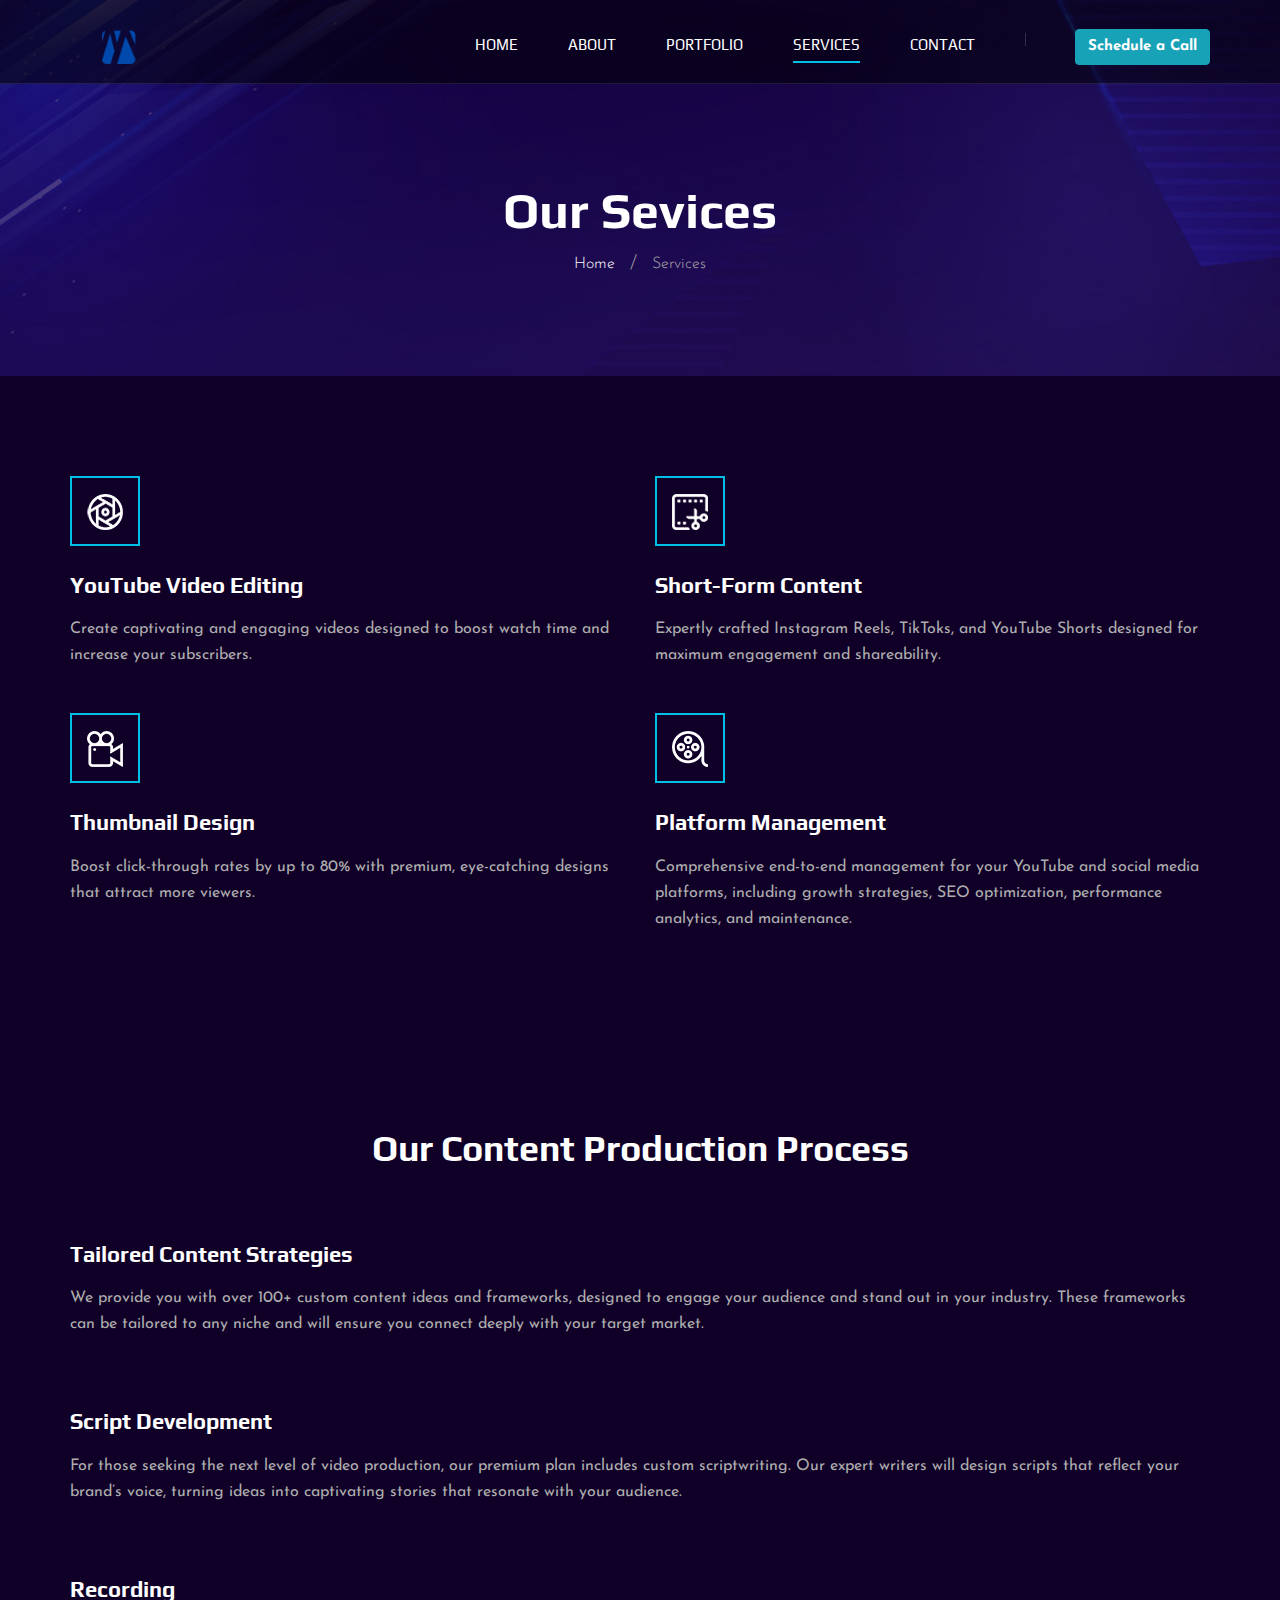
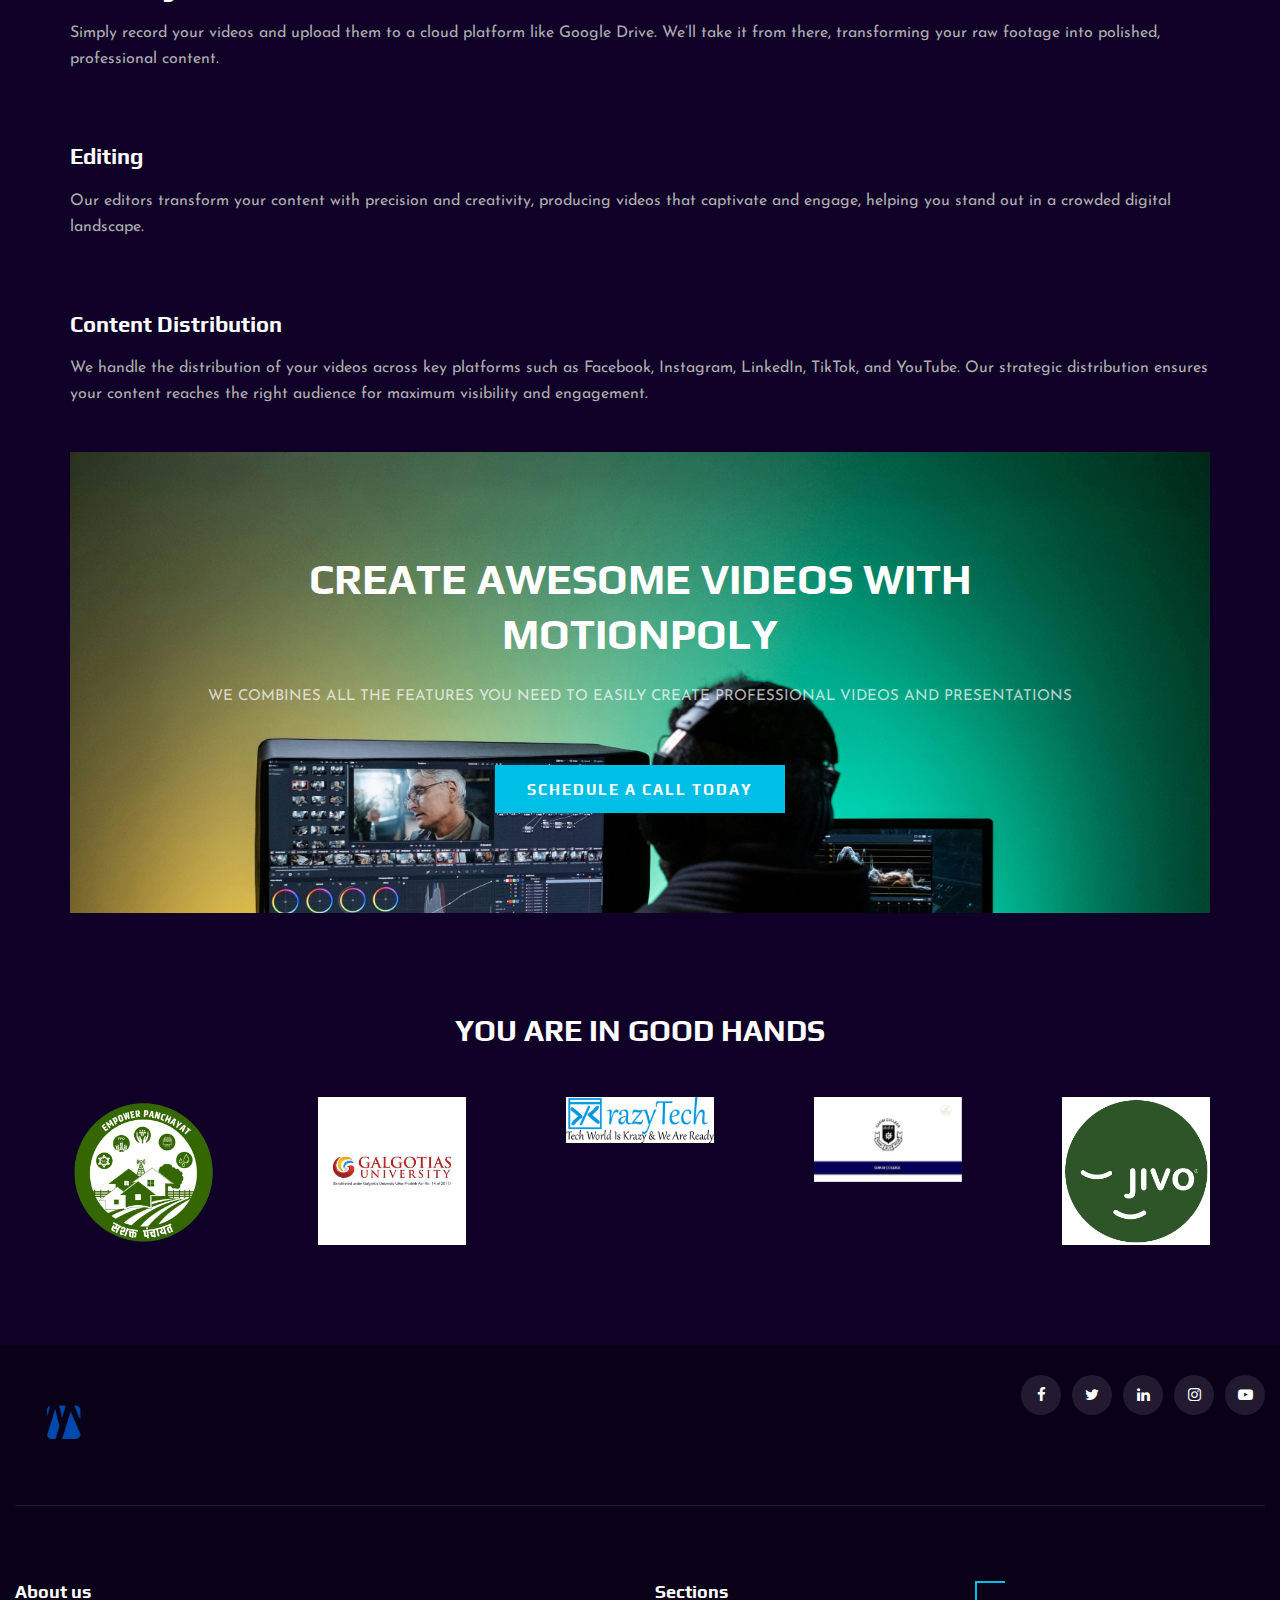
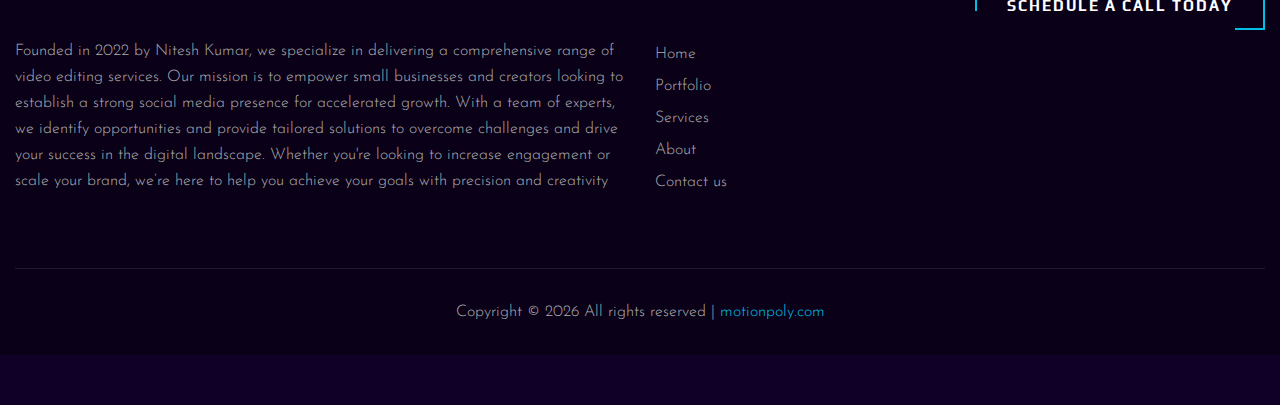
<file: services.html>
<!DOCTYPE html>
<html lang="zxx">

<head>
    <meta charset="UTF-8">
    <meta name="description" content="Videograph Template">
    <meta name="keywords" content="Videograph, unica, creative, html">
    <meta name="viewport" content="width=device-width, initial-scale=1.0">
    <meta http-equiv="X-UA-Compatible" content="ie=edge">
    <title>Videograph | Template</title>

    <!-- Google Font -->
    <link href="https://fonts.googleapis.com/css2?family=Play:wght@400;700&display=swap" rel="stylesheet">
    <link href="https://fonts.googleapis.com/css2?family=Josefin+Sans:wght@300;400;500;600;700&display=swap"
        rel="stylesheet">

    <!-- Css Styles -->
    <link rel="stylesheet" href="css/bootstrap.min.css" type="text/css">
    <link rel="stylesheet" href="css/font-awesome.min.css" type="text/css">
    <link rel="stylesheet" href="css/elegant-icons.css" type="text/css">
    <link rel="stylesheet" href="css/owl.carousel.min.css" type="text/css">
    <link rel="stylesheet" href="css/magnific-popup.css" type="text/css">
    <link rel="stylesheet" href="css/slicknav.min.css" type="text/css">
    <link rel="stylesheet" href="css/style.css" type="text/css">
</head>

<body>
    <!-- Page Preloder -->
    <div id="preloder">
        <div class="loader"></div>
    </div>

    <!-- Header Section Begin -->
    <header class="header">
        <div class="container">
            <div class="row">
                <div class="col-lg-2">
                    <div class="header__logo">
                        <a href="./index.html"><img src="img/logo/logo.png" width="100" alt=""></a>
                    </div>
                </div>
                <div class="col-lg-10">
                    <div class="header__nav__option">
                        <nav class="header__nav__menu mobile-menu">
                            <ul>
                                <li><a href="./index.html">Home</a></li>
                                <li><a href="./about.html">About</a></li>
                                <li><a href="./portfolio.html">Portfolio</a></li>
                                <li class="active"><a href="./services.html">Services</a></li>
                               
                                <li><a href="./contact.html">Contact</a></li>
                            </ul>
                        </nav>

                        <div class="header__nav__social">
                            <a target="_blank" class="btn btn-info font-weight-bold" href="https://cal.com/niteshk/30-minutes-strategy-call">Schedule a Call</a>
                        </div>
                    </div>
                </div>
            </div>
            <div id="mobile-menu-wrap"></div>
        </div>
    </header>
    <!-- Header End -->

    <!-- Breadcrumb Begin -->
    <div class="breadcrumb-option spad set-bg" data-setbg="img/breadcrumb-bg.jpg">
        <div class="container">
            <div class="row">
                <div class="col-lg-12 text-center">
                    <div class="breadcrumb__text">
                        <h2>Our Sevices</h2>
                        <div class="breadcrumb__links">
                            <a href="#">Home</a>
                            <span>Services</span>
                        </div>
                    </div>
                </div>
            </div>
        </div>
    </div>
    <!-- Breadcrumb End -->

    <!-- Services Section Begin -->
    <section class="services-page spad">
        <div class="container">
            <div class="row">
                <div class="col-lg-6 col-md-6 col-sm-6">
                    <div class="services__item">
                        <div class="services__item__icon">
                            <img src="img/icons/si-1.png" alt="">
                        </div>
                        <h4>YouTube Video Editing</h4>
                        <p>Create captivating and engaging videos designed to boost watch time and increase your subscribers.</p>
                    </div>
                </div>
                <div class="col-lg-6 col-md-6 col-sm-6">
                    <div class="services__item">
                        <div class="services__item__icon">
                            <img src="img/icons/si-2.png" alt="">
                        </div>
                        <h4>Short-Form Content</h4>
                        <p>Expertly crafted Instagram Reels, TikToks, and YouTube Shorts designed for maximum engagement and shareability.</p>
                    </div>
                </div>
                <div class="col-lg-6 col-md-6 col-sm-6">
                    <div class="services__item">
                        <div class="services__item__icon">
                            <img src="img/icons/si-3.png" alt="">
                        </div>
                        <h4>Thumbnail Design</h4>
                        <p>Boost click-through rates by up to 80% with premium, eye-catching designs that attract more viewers.</p>
                    </div>
                </div>
                <div class="col-lg-6 col-md-6 col-sm-6">
                    <div class="services__item">
                        <div class="services__item__icon">
                            <img src="img/icons/si-4.png" alt="">
                        </div>
                        <h4>Platform Management</h4>
                        <p>Comprehensive end-to-end management for your YouTube and social media platforms, including growth strategies, SEO optimization, performance analytics, and maintenance.</p>
                    </div>
                </div>
            </div>
        </div>
    </section>
    <!-- Services Section End -->

    <!-- Our Content Production Process Begin -->
    <section class="services-page spad">
        <div class="container">
            <div class="row">
                <div class="col-12">
                    <div class="services__item">
                        <h2 class="text-white text-center font-weight-bold">Our Content Production Process</h2>
                    </div>
                </div>
                <div class="col-12">
                    <div class="services__item">
                        <h4>Tailored Content Strategies</h4>
                        <p>We provide you with over 100+ custom content ideas and frameworks, designed to engage your audience and stand out in your industry. These frameworks can be tailored to any niche and will ensure you connect deeply with your target market.</p>
                    </div>
                </div>
                <div class="col-12">
                    <div class="services__item">
                        <h4>Script Development</h4>
                        <p>For those seeking the next level of video production, our premium plan includes custom scriptwriting. Our expert writers will design scripts that reflect your brand’s voice, turning ideas into captivating stories that resonate with your audience.</p>
                    </div>
                </div>

                <div class="col-12">
                    <div class="services__item">
                        <h4>Recording </h4>
                        <p>Simply record your videos and upload them to a cloud platform like Google Drive. We’ll take it from there, transforming your raw footage into polished, professional content.</p>
                    </div>
                </div>

                <div class="col-12">
                    <div class="services__item">
                        <h4>Editing</h4>
                        <p>Our editors transform your content with precision and creativity, producing videos that captivate and engage, helping you stand out in a crowded digital landscape.</p>
                    </div>
                </div>
               
                <div class="col-12">
                    <div class="services__item">
                        <h4>Content Distribution</h4>
                        <p>We handle the distribution of your videos across key platforms such as Facebook, Instagram, LinkedIn, TikTok, and YouTube. Our strategic distribution ensures your content reaches the right audience for maximum visibility and engagement.</p>
                    </div>
                </div>


            </div>

        </div>
    </div>
    <!-- Our Content Production Process End -->

    <!-- Call To Action Section Begin -->
    <section class="callto sp__callto">
        <div class="container">
            <div class="callto__services spad set-bg" data-setbg="img/testimonial-bg.jpg">
                <div class="row d-flex justify-content-center">
                    <div class="col-lg-10 text-center">
                        <div class="callto__text">
                            <h2>CREATE AWESOME VIDEOS WITH MOTIONPOLY</h2>
                            <p>We combines all the features you need to easily create professional videos and
                                presentations</p>
                            <a target="_blank" href="https://cal.com/niteshk/30-minutes-strategy-call" class="primary-btn">Schedule a Call Today</a>
                        </div>
                    </div>
                </div>
            </div>
        </div>
    </section>
    <!-- Call To Action Section End -->

    <!-- Logo Begin -->
    <div class="logo spad">
        <div class="container">
            <h3 class="text-white text-center mb-5 font-weight-bold">YOU ARE IN GOOD HANDS</h5>
            <div class="logo__carousel owl-carousel align-items-center">
                <a href="#" class="logo__item"><img src="img/logo/logo-1.webp" alt=""></a>
                <a href="#" class="logo__item"><img src="img/logo/logo-2.jpeg" alt=""></a>
                <a href="#" class="logo__item"><img src="img/logo/logo-3.png" alt=""></a>
                <a href="#" class="logo__item"><img src="img/logo/logo-4.jpeg" alt=""></a>
                <a href="#" class="logo__item"><img src="img/logo/logo-5.png" alt=""></a>
                <a href="#" class="logo__item"><img src="img/logo/logo-6.png" alt=""></a>
            </div>
        </div>
    </div>
    <!-- Logo End -->

    <!-- Footer Section Begin -->
    <footer class="footer">
        <div class="container-fluid">
            <div class="footer__top">
                <div class="row">
                    <div class="col-lg-6 col-md-6">
                        <div class="footer__top__logo">
                            <a href="#"><img src="img/logo/logo.png" width="100" alt=""></a>
                        </div>
                    </div>
                    <div class="col-lg-6 col-md-6">
                        <div class="footer__top__social">
                            <a href="https://www.facebook.com/CreativeConsultWorks"><i class="fa fa-facebook"></i></a>
                            <a href="https://x.com/NiteshK1949"><i class="fa fa-twitter"></i></a>
                            <a href="https://www.linkedin.com/in/nitesh-kumar-036b43283/"><i class="fa fa-linkedin"></i></a>
                            <a href="https://www.instagram.com/nitesh_kumar_editz/"><i class="fa fa-instagram"></i></a>
                            <a href="https://www.youtube.com/@creativeconsultworks/featured"><i class="fa fa-youtube-play"></i></a>
                        </div>
                    </div>
                </div>
            </div>
            <div class="footer__option">
                <div class="row">
                    <div class="col-md-6 col-sm-6">
                        <div class="footer__option__item">
                            <h5>About us</h5>
                            <p>Founded in 2022 by Nitesh Kumar, we specialize in delivering a comprehensive range of video editing services. Our mission is to empower small businesses and creators looking to establish a strong social media presence for accelerated growth. With a team of experts, we identify opportunities and provide tailored solutions to overcome challenges and drive your success in the digital landscape. Whether you're looking to increase engagement or scale your brand, we’re here to help you achieve your goals with precision and creativity</p>
                            
                        </div>
                    </div>
                    <div class="col-md-3 col-sm-3">
                        <div class="footer__option__item">
                            <h5>Sections</h5>
                            <ul>
                                <li><a href="/">Home</a></li>
                                <li><a href="/portfolio.html">Portfolio</a></li>
                                <li><a href="/services.html">Services</a></li>
                                <li><a href="/about.html">About</a></li>
                                <li><a href="/contact.html">Contact us</a></li>
                            </ul>
                        </div>
                    </div>
                    <div class="col-md-3 col-sm-3">
                        <a target="_blank" href="https://cal.com/niteshk/30-minutes-strategy-call" class="primary-btn">Schedule a Call Today</a>
                    </div>
                </div>
            </div>
            <div class="footer__copyright">
                <div class="row">
                    <div class="col-lg-12 text-center">
                        <!-- Link back to Colorlib can't be removed. Template is licensed under CC BY 3.0. -->
                        <p class="footer__copyright__text">Copyright &copy;
                            <script>
                                document.write(new Date().getFullYear());
                            </script>
                            All rights reserved | <a href="/" target="_blank">motionpoly.com</a>
                        </p>
                        <!-- Link back to Colorlib can't be removed. Template is licensed under CC BY 3.0. -->
                    </div>
                </div>
            </div>
        </div>
    </footer>
    <!-- Footer Section End -->

    <!-- Js Plugins -->
    <script src="js/jquery-3.3.1.min.js"></script>
    <script src="js/bootstrap.min.js"></script>
    <script src="js/jquery.magnific-popup.min.js"></script>
    <script src="js/mixitup.min.js"></script>
    <script src="js/masonry.pkgd.min.js"></script>
    <script src="js/jquery.slicknav.js"></script>
    <script src="js/owl.carousel.min.js"></script>
    <script src="js/main.js"></script>
</body>

</html>
</file>
<file: css/elegant-icons.css>
@font-face {
	font-family: 'ElegantIcons';
	src:url('../fonts/ElegantIcons.eot');
	src:url('../fonts/ElegantIcons.eot?#iefix') format('embedded-opentype'),
		url('../fonts/ElegantIcons.woff') format('woff'),
		url('../fonts/ElegantIcons.ttf') format('truetype'),
		url('../fonts/ElegantIcons.svg#ElegantIcons') format('svg');
	font-weight: normal;
	font-style: normal;
}

/* Use the following CSS code if you want to use data attributes for inserting your icons */
[data-icon]:before {
	font-family: 'ElegantIcons';
	content: attr(data-icon);
	speak: none;
	font-weight: normal;
	font-variant: normal;
	text-transform: none;
	line-height: 1;
	-webkit-font-smoothing: antialiased;
	-moz-osx-font-smoothing: grayscale;
}

/* Use the following CSS code if you want to have a class per icon */
/*
Instead of a list of all class selectors,
you can use the generic selector below, but it's slower:
[class*="your-class-prefix"] {
*/
.arrow_up, .arrow_down, .arrow_left, .arrow_right, .arrow_left-up, .arrow_right-up, .arrow_right-down, .arrow_left-down, .arrow-up-down, .arrow_up-down_alt, .arrow_left-right_alt, .arrow_left-right, .arrow_expand_alt2, .arrow_expand_alt, .arrow_condense, .arrow_expand, .arrow_move, .arrow_carrot-up, .arrow_carrot-down, .arrow_carrot-left, .arrow_carrot-right, .arrow_carrot-2up, .arrow_carrot-2down, .arrow_carrot-2left, .arrow_carrot-2right, .arrow_carrot-up_alt2, .arrow_carrot-down_alt2, .arrow_carrot-left_alt2, .arrow_carrot-right_alt2, .arrow_carrot-2up_alt2, .arrow_carrot-2down_alt2, .arrow_carrot-2left_alt2, .arrow_carrot-2right_alt2, .arrow_triangle-up, .arrow_triangle-down, .arrow_triangle-left, .arrow_triangle-right, .arrow_triangle-up_alt2, .arrow_triangle-down_alt2, .arrow_triangle-left_alt2, .arrow_triangle-right_alt2, .arrow_back, .icon_minus-06, .icon_plus, .icon_close, .icon_check, .icon_minus_alt2, .icon_plus_alt2, .icon_close_alt2, .icon_check_alt2, .icon_zoom-out_alt, .icon_zoom-in_alt, .icon_search, .icon_box-empty, .icon_box-selected, .icon_minus-box, .icon_plus-box, .icon_box-checked, .icon_circle-empty, .icon_circle-slelected, .icon_stop_alt2, .icon_stop, .icon_pause_alt2, .icon_pause, .icon_menu, .icon_menu-square_alt2, .icon_menu-circle_alt2, .icon_ul, .icon_ol, .icon_adjust-horiz, .icon_adjust-vert, .icon_document_alt, .icon_documents_alt, .icon_pencil, .icon_pencil-edit_alt, .icon_pencil-edit, .icon_folder-alt, .icon_folder-open_alt, .icon_folder-add_alt, .icon_info_alt, .icon_error-oct_alt, .icon_error-circle_alt, .icon_error-triangle_alt, .icon_question_alt2, .icon_question, .icon_comment_alt, .icon_chat_alt, .icon_vol-mute_alt, .icon_volume-low_alt, .icon_volume-high_alt, .icon_quotations, .icon_quotations_alt2, .icon_clock_alt, .icon_lock_alt, .icon_lock-open_alt, .icon_key_alt, .icon_cloud_alt, .icon_cloud-upload_alt, .icon_cloud-download_alt, .icon_image, .icon_images, .icon_lightbulb_alt, .icon_gift_alt, .icon_house_alt, .icon_genius, .icon_mobile, .icon_tablet, .icon_laptop, .icon_desktop, .icon_camera_alt, .icon_mail_alt, .icon_cone_alt, .icon_ribbon_alt, .icon_bag_alt, .icon_creditcard, .icon_cart_alt, .icon_paperclip, .icon_tag_alt, .icon_tags_alt, .icon_trash_alt, .icon_cursor_alt, .icon_mic_alt, .icon_compass_alt, .icon_pin_alt, .icon_pushpin_alt, .icon_map_alt, .icon_drawer_alt, .icon_toolbox_alt, .icon_book_alt, .icon_calendar, .icon_film, .icon_table, .icon_contacts_alt, .icon_headphones, .icon_lifesaver, .icon_piechart, .icon_refresh, .icon_link_alt, .icon_link, .icon_loading, .icon_blocked, .icon_archive_alt, .icon_heart_alt, .icon_star_alt, .icon_star-half_alt, .icon_star, .icon_star-half, .icon_tools, .icon_tool, .icon_cog, .icon_cogs, .arrow_up_alt, .arrow_down_alt, .arrow_left_alt, .arrow_right_alt, .arrow_left-up_alt, .arrow_right-up_alt, .arrow_right-down_alt, .arrow_left-down_alt, .arrow_condense_alt, .arrow_expand_alt3, .arrow_carrot_up_alt, .arrow_carrot-down_alt, .arrow_carrot-left_alt, .arrow_carrot-right_alt, .arrow_carrot-2up_alt, .arrow_carrot-2dwnn_alt, .arrow_carrot-2left_alt, .arrow_carrot-2right_alt, .arrow_triangle-up_alt, .arrow_triangle-down_alt, .arrow_triangle-left_alt, .arrow_triangle-right_alt, .icon_minus_alt, .icon_plus_alt, .icon_close_alt, .icon_check_alt, .icon_zoom-out, .icon_zoom-in, .icon_stop_alt, .icon_menu-square_alt, .icon_menu-circle_alt, .icon_document, .icon_documents, .icon_pencil_alt, .icon_folder, .icon_folder-open, .icon_folder-add, .icon_folder_upload, .icon_folder_download, .icon_info, .icon_error-circle, .icon_error-oct, .icon_error-triangle, .icon_question_alt, .icon_comment, .icon_chat, .icon_vol-mute, .icon_volume-low, .icon_volume-high, .icon_quotations_alt, .icon_clock, .icon_lock, .icon_lock-open, .icon_key, .icon_cloud, .icon_cloud-upload, .icon_cloud-download, .icon_lightbulb, .icon_gift, .icon_house, .icon_camera, .icon_mail, .icon_cone, .icon_ribbon, .icon_bag, .icon_cart, .icon_tag, .icon_tags, .icon_trash, .icon_cursor, .icon_mic, .icon_compass, .icon_pin, .icon_pushpin, .icon_map, .icon_drawer, .icon_toolbox, .icon_book, .icon_contacts, .icon_archive, .icon_heart, .icon_profile, .icon_group, .icon_grid-2x2, .icon_grid-3x3, .icon_music, .icon_pause_alt, .icon_phone, .icon_upload, .icon_download, .social_facebook, .social_twitter, .social_pinterest, .social_googleplus, .social_tumblr, .social_tumbleupon, .social_wordpress, .social_instagram, .social_dribbble, .social_vimeo, .social_linkedin, .social_rss, .social_deviantart, .social_share, .social_myspace, .social_skype, .social_youtube, .social_picassa, .social_googledrive, .social_flickr, .social_blogger, .social_spotify, .social_delicious, .social_facebook_circle, .social_twitter_circle, .social_pinterest_circle, .social_googleplus_circle, .social_tumblr_circle, .social_stumbleupon_circle, .social_wordpress_circle, .social_instagram_circle, .social_dribbble_circle, .social_vimeo_circle, .social_linkedin_circle, .social_rss_circle, .social_deviantart_circle, .social_share_circle, .social_myspace_circle, .social_skype_circle, .social_youtube_circle, .social_picassa_circle, .social_googledrive_alt2, .social_flickr_circle, .social_blogger_circle, .social_spotify_circle, .social_delicious_circle, .social_facebook_square, .social_twitter_square, .social_pinterest_square, .social_googleplus_square, .social_tumblr_square, .social_stumbleupon_square, .social_wordpress_square, .social_instagram_square, .social_dribbble_square, .social_vimeo_square, .social_linkedin_square, .social_rss_square, .social_deviantart_square, .social_share_square, .social_myspace_square, .social_skype_square, .social_youtube_square, .social_picassa_square, .social_googledrive_square, .social_flickr_square, .social_blogger_square, .social_spotify_square, .social_delicious_square, .icon_printer, .icon_calulator, .icon_building, .icon_floppy, .icon_drive, .icon_search-2, .icon_id, .icon_id-2, .icon_puzzle, .icon_like, .icon_dislike, .icon_mug, .icon_currency, .icon_wallet, .icon_pens, .icon_easel, .icon_flowchart, .icon_datareport, .icon_briefcase, .icon_shield, .icon_percent, .icon_globe, .icon_globe-2, .icon_target, .icon_hourglass, .icon_balance, .icon_rook, .icon_printer-alt, .icon_calculator_alt, .icon_building_alt, .icon_floppy_alt, .icon_drive_alt, .icon_search_alt, .icon_id_alt, .icon_id-2_alt, .icon_puzzle_alt, .icon_like_alt, .icon_dislike_alt, .icon_mug_alt, .icon_currency_alt, .icon_wallet_alt, .icon_pens_alt, .icon_easel_alt, .icon_flowchart_alt, .icon_datareport_alt, .icon_briefcase_alt, .icon_shield_alt, .icon_percent_alt, .icon_globe_alt, .icon_clipboard {
	font-family: 'ElegantIcons';
	speak: none;
	font-style: normal;
	font-weight: normal;
	font-variant: normal;
	text-transform: none;
	line-height: 1;
	-webkit-font-smoothing: antialiased;
}
.arrow_up:before {
	content: "\21";
}
.arrow_down:before {
	content: "\22";
}
.arrow_left:before {
	content: "\23";
}
.arrow_right:before {
	content: "\24";
}
.arrow_left-up:before {
	content: "\25";
}
.arrow_right-up:before {
	content: "\26";
}
.arrow_right-down:before {
	content: "\27";
}
.arrow_left-down:before {
	content: "\28";
}
.arrow-up-down:before {
	content: "\29";
}
.arrow_up-down_alt:before {
	content: "\2a";
}
.arrow_left-right_alt:before {
	content: "\2b";
}
.arrow_left-right:before {
	content: "\2c";
}
.arrow_expand_alt2:before {
	content: "\2d";
}
.arrow_expand_alt:before {
	content: "\2e";
}
.arrow_condense:before {
	content: "\2f";
}
.arrow_expand:before {
	content: "\30";
}
.arrow_move:before {
	content: "\31";
}
.arrow_carrot-up:before {
	content: "\32";
}
.arrow_carrot-down:before {
	content: "\33";
}
.arrow_carrot-left:before {
	content: "\34";
}
.arrow_carrot-right:before {
	content: "\35";
}
.arrow_carrot-2up:before {
	content: "\36";
}
.arrow_carrot-2down:before {
	content: "\37";
}
.arrow_carrot-2left:before {
	content: "\38";
}
.arrow_carrot-2right:before {
	content: "\39";
}
.arrow_carrot-up_alt2:before {
	content: "\3a";
}
.arrow_carrot-down_alt2:before {
	content: "\3b";
}
.arrow_carrot-left_alt2:before {
	content: "\3c";
}
.arrow_carrot-right_alt2:before {
	content: "\3d";
}
.arrow_carrot-2up_alt2:before {
	content: "\3e";
}
.arrow_carrot-2down_alt2:before {
	content: "\3f";
}
.arrow_carrot-2left_alt2:before {
	content: "\40";
}
.arrow_carrot-2right_alt2:before {
	content: "\41";
}
.arrow_triangle-up:before {
	content: "\42";
}
.arrow_triangle-down:before {
	content: "\43";
}
.arrow_triangle-left:before {
	content: "\44";
}
.arrow_triangle-right:before {
	content: "\45";
}
.arrow_triangle-up_alt2:before {
	content: "\46";
}
.arrow_triangle-down_alt2:before {
	content: "\47";
}
.arrow_triangle-left_alt2:before {
	content: "\48";
}
.arrow_triangle-right_alt2:before {
	content: "\49";
}
.arrow_back:before {
	content: "\4a";
}
.icon_minus-06:before {
	content: "\4b";
}
.icon_plus:before {
	content: "\4c";
}
.icon_close:before {
	content: "\4d";
}
.icon_check:before {
	content: "\4e";
}
.icon_minus_alt2:before {
	content: "\4f";
}
.icon_plus_alt2:before {
	content: "\50";
}
.icon_close_alt2:before {
	content: "\51";
}
.icon_check_alt2:before {
	content: "\52";
}
.icon_zoom-out_alt:before {
	content: "\53";
}
.icon_zoom-in_alt:before {
	content: "\54";
}
.icon_search:before {
	content: "\55";
}
.icon_box-empty:before {
	content: "\56";
}
.icon_box-selected:before {
	content: "\57";
}
.icon_minus-box:before {
	content: "\58";
}
.icon_plus-box:before {
	content: "\59";
}
.icon_box-checked:before {
	content: "\5a";
}
.icon_circle-empty:before {
	content: "\5b";
}
.icon_circle-slelected:before {
	content: "\5c";
}
.icon_stop_alt2:before {
	content: "\5d";
}
.icon_stop:before {
	content: "\5e";
}
.icon_pause_alt2:before {
	content: "\5f";
}
.icon_pause:before {
	content: "\60";
}
.icon_menu:before {
	content: "\61";
}
.icon_menu-square_alt2:before {
	content: "\62";
}
.icon_menu-circle_alt2:before {
	content: "\63";
}
.icon_ul:before {
	content: "\64";
}
.icon_ol:before {
	content: "\65";
}
.icon_adjust-horiz:before {
	content: "\66";
}
.icon_adjust-vert:before {
	content: "\67";
}
.icon_document_alt:before {
	content: "\68";
}
.icon_documents_alt:before {
	content: "\69";
}
.icon_pencil:before {
	content: "\6a";
}
.icon_pencil-edit_alt:before {
	content: "\6b";
}
.icon_pencil-edit:before {
	content: "\6c";
}
.icon_folder-alt:before {
	content: "\6d";
}
.icon_folder-open_alt:before {
	content: "\6e";
}
.icon_folder-add_alt:before {
	content: "\6f";
}
.icon_info_alt:before {
	content: "\70";
}
.icon_error-oct_alt:before {
	content: "\71";
}
.icon_error-circle_alt:before {
	content: "\72";
}
.icon_error-triangle_alt:before {
	content: "\73";
}
.icon_question_alt2:before {
	content: "\74";
}
.icon_question:before {
	content: "\75";
}
.icon_comment_alt:before {
	content: "\76";
}
.icon_chat_alt:before {
	content: "\77";
}
.icon_vol-mute_alt:before {
	content: "\78";
}
.icon_volume-low_alt:before {
	content: "\79";
}
.icon_volume-high_alt:before {
	content: "\7a";
}
.icon_quotations:before {
	content: "\7b";
}
.icon_quotations_alt2:before {
	content: "\7c";
}
.icon_clock_alt:before {
	content: "\7d";
}
.icon_lock_alt:before {
	content: "\7e";
}
.icon_lock-open_alt:before {
	content: "\e000";
}
.icon_key_alt:before {
	content: "\e001";
}
.icon_cloud_alt:before {
	content: "\e002";
}
.icon_cloud-upload_alt:before {
	content: "\e003";
}
.icon_cloud-download_alt:before {
	content: "\e004";
}
.icon_image:before {
	content: "\e005";
}
.icon_images:before {
	content: "\e006";
}
.icon_lightbulb_alt:before {
	content: "\e007";
}
.icon_gift_alt:before {
	content: "\e008";
}
.icon_house_alt:before {
	content: "\e009";
}
.icon_genius:before {
	content: "\e00a";
}
.icon_mobile:before {
	content: "\e00b";
}
.icon_tablet:before {
	content: "\e00c";
}
.icon_laptop:before {
	content: "\e00d";
}
.icon_desktop:before {
	content: "\e00e";
}
.icon_camera_alt:before {
	content: "\e00f";
}
.icon_mail_alt:before {
	content: "\e010";
}
.icon_cone_alt:before {
	content: "\e011";
}
.icon_ribbon_alt:before {
	content: "\e012";
}
.icon_bag_alt:before {
	content: "\e013";
}
.icon_creditcard:before {
	content: "\e014";
}
.icon_cart_alt:before {
	content: "\e015";
}
.icon_paperclip:before {
	content: "\e016";
}
.icon_tag_alt:before {
	content: "\e017";
}
.icon_tags_alt:before {
	content: "\e018";
}
.icon_trash_alt:before {
	content: "\e019";
}
.icon_cursor_alt:before {
	content: "\e01a";
}
.icon_mic_alt:before {
	content: "\e01b";
}
.icon_compass_alt:before {
	content: "\e01c";
}
.icon_pin_alt:before {
	content: "\e01d";
}
.icon_pushpin_alt:before {
	content: "\e01e";
}
.icon_map_alt:before {
	content: "\e01f";
}
.icon_drawer_alt:before {
	content: "\e020";
}
.icon_toolbox_alt:before {
	content: "\e021";
}
.icon_book_alt:before {
	content: "\e022";
}
.icon_calendar:before {
	content: "\e023";
}
.icon_film:before {
	content: "\e024";
}
.icon_table:before {
	content: "\e025";
}
.icon_contacts_alt:before {
	content: "\e026";
}
.icon_headphones:before {
	content: "\e027";
}
.icon_lifesaver:before {
	content: "\e028";
}
.icon_piechart:before {
	content: "\e029";
}
.icon_refresh:before {
	content: "\e02a";
}
.icon_link_alt:before {
	content: "\e02b";
}
.icon_link:before {
	content: "\e02c";
}
.icon_loading:before {
	content: "\e02d";
}
.icon_blocked:before {
	content: "\e02e";
}
.icon_archive_alt:before {
	content: "\e02f";
}
.icon_heart_alt:before {
	content: "\e030";
}
.icon_star_alt:before {
	content: "\e031";
}
.icon_star-half_alt:before {
	content: "\e032";
}
.icon_star:before {
	content: "\e033";
}
.icon_star-half:before {
	content: "\e034";
}
.icon_tools:before {
	content: "\e035";
}
.icon_tool:before {
	content: "\e036";
}
.icon_cog:before {
	content: "\e037";
}
.icon_cogs:before {
	content: "\e038";
}
.arrow_up_alt:before {
	content: "\e039";
}
.arrow_down_alt:before {
	content: "\e03a";
}
.arrow_left_alt:before {
	content: "\e03b";
}
.arrow_right_alt:before {
	content: "\e03c";
}
.arrow_left-up_alt:before {
	content: "\e03d";
}
.arrow_right-up_alt:before {
	content: "\e03e";
}
.arrow_right-down_alt:before {
	content: "\e03f";
}
.arrow_left-down_alt:before {
	content: "\e040";
}
.arrow_condense_alt:before {
	content: "\e041";
}
.arrow_expand_alt3:before {
	content: "\e042";
}
.arrow_carrot_up_alt:before {
	content: "\e043";
}
.arrow_carrot-down_alt:before {
	content: "\e044";
}
.arrow_carrot-left_alt:before {
	content: "\e045";
}
.arrow_carrot-right_alt:before {
	content: "\e046";
}
.arrow_carrot-2up_alt:before {
	content: "\e047";
}
.arrow_carrot-2dwnn_alt:before {
	content: "\e048";
}
.arrow_carrot-2left_alt:before {
	content: "\e049";
}
.arrow_carrot-2right_alt:before {
	content: "\e04a";
}
.arrow_triangle-up_alt:before {
	content: "\e04b";
}
.arrow_triangle-down_alt:before {
	content: "\e04c";
}
.arrow_triangle-left_alt:before {
	content: "\e04d";
}
.arrow_triangle-right_alt:before {
	content: "\e04e";
}
.icon_minus_alt:before {
	content: "\e04f";
}
.icon_plus_alt:before {
	content: "\e050";
}
.icon_close_alt:before {
	content: "\e051";
}
.icon_check_alt:before {
	content: "\e052";
}
.icon_zoom-out:before {
	content: "\e053";
}
.icon_zoom-in:before {
	content: "\e054";
}
.icon_stop_alt:before {
	content: "\e055";
}
.icon_menu-square_alt:before {
	content: "\e056";
}
.icon_menu-circle_alt:before {
	content: "\e057";
}
.icon_document:before {
	content: "\e058";
}
.icon_documents:before {
	content: "\e059";
}
.icon_pencil_alt:before {
	content: "\e05a";
}
.icon_folder:before {
	content: "\e05b";
}
.icon_folder-open:before {
	content: "\e05c";
}
.icon_folder-add:before {
	content: "\e05d";
}
.icon_folder_upload:before {
	content: "\e05e";
}
.icon_folder_download:before {
	content: "\e05f";
}
.icon_info:before {
	content: "\e060";
}
.icon_error-circle:before {
	content: "\e061";
}
.icon_error-oct:before {
	content: "\e062";
}
.icon_error-triangle:before {
	content: "\e063";
}
.icon_question_alt:before {
	content: "\e064";
}
.icon_comment:before {
	content: "\e065";
}
.icon_chat:before {
	content: "\e066";
}
.icon_vol-mute:before {
	content: "\e067";
}
.icon_volume-low:before {
	content: "\e068";
}
.icon_volume-high:before {
	content: "\e069";
}
.icon_quotations_alt:before {
	content: "\e06a";
}
.icon_clock:before {
	content: "\e06b";
}
.icon_lock:before {
	content: "\e06c";
}
.icon_lock-open:before {
	content: "\e06d";
}
.icon_key:before {
	content: "\e06e";
}
.icon_cloud:before {
	content: "\e06f";
}
.icon_cloud-upload:before {
	content: "\e070";
}
.icon_cloud-download:before {
	content: "\e071";
}
.icon_lightbulb:before {
	content: "\e072";
}
.icon_gift:before {
	content: "\e073";
}
.icon_house:before {
	content: "\e074";
}
.icon_camera:before {
	content: "\e075";
}
.icon_mail:before {
	content: "\e076";
}
.icon_cone:before {
	content: "\e077";
}
.icon_ribbon:before {
	content: "\e078";
}
.icon_bag:before {
	content: "\e079";
}
.icon_cart:before {
	content: "\e07a";
}
.icon_tag:before {
	content: "\e07b";
}
.icon_tags:before {
	content: "\e07c";
}
.icon_trash:before {
	content: "\e07d";
}
.icon_cursor:before {
	content: "\e07e";
}
.icon_mic:before {
	content: "\e07f";
}
.icon_compass:before {
	content: "\e080";
}
.icon_pin:before {
	content: "\e081";
}
.icon_pushpin:before {
	content: "\e082";
}
.icon_map:before {
	content: "\e083";
}
.icon_drawer:before {
	content: "\e084";
}
.icon_toolbox:before {
	content: "\e085";
}
.icon_book:before {
	content: "\e086";
}
.icon_contacts:before {
	content: "\e087";
}
.icon_archive:before {
	content: "\e088";
}
.icon_heart:before {
	content: "\e089";
}
.icon_profile:before {
	content: "\e08a";
}
.icon_group:before {
	content: "\e08b";
}
.icon_grid-2x2:before {
	content: "\e08c";
}
.icon_grid-3x3:before {
	content: "\e08d";
}
.icon_music:before {
	content: "\e08e";
}
.icon_pause_alt:before {
	content: "\e08f";
}
.icon_phone:before {
	content: "\e090";
}
.icon_upload:before {
	content: "\e091";
}
.icon_download:before {
	content: "\e092";
}
.social_facebook:before {
	content: "\e093";
}
.social_twitter:before {
	content: "\e094";
}
.social_pinterest:before {
	content: "\e095";
}
.social_googleplus:before {
	content: "\e096";
}
.social_tumblr:before {
	content: "\e097";
}
.social_tumbleupon:before {
	content: "\e098";
}
.social_wordpress:before {
	content: "\e099";
}
.social_instagram:before {
	content: "\e09a";
}
.social_dribbble:before {
	content: "\e09b";
}
.social_vimeo:before {
	content: "\e09c";
}
.social_linkedin:before {
	content: "\e09d";
}
.social_rss:before {
	content: "\e09e";
}
.social_deviantart:before {
	content: "\e09f";
}
.social_share:before {
	content: "\e0a0";
}
.social_myspace:before {
	content: "\e0a1";
}
.social_skype:before {
	content: "\e0a2";
}
.social_youtube:before {
	content: "\e0a3";
}
.social_picassa:before {
	content: "\e0a4";
}
.social_googledrive:before {
	content: "\e0a5";
}
.social_flickr:before {
	content: "\e0a6";
}
.social_blogger:before {
	content: "\e0a7";
}
.social_spotify:before {
	content: "\e0a8";
}
.social_delicious:before {
	content: "\e0a9";
}
.social_facebook_circle:before {
	content: "\e0aa";
}
.social_twitter_circle:before {
	content: "\e0ab";
}
.social_pinterest_circle:before {
	content: "\e0ac";
}
.social_googleplus_circle:before {
	content: "\e0ad";
}
.social_tumblr_circle:before {
	content: "\e0ae";
}
.social_stumbleupon_circle:before {
	content: "\e0af";
}
.social_wordpress_circle:before {
	content: "\e0b0";
}
.social_instagram_circle:before {
	content: "\e0b1";
}
.social_dribbble_circle:before {
	content: "\e0b2";
}
.social_vimeo_circle:before {
	content: "\e0b3";
}
.social_linkedin_circle:before {
	content: "\e0b4";
}
.social_rss_circle:before {
	content: "\e0b5";
}
.social_deviantart_circle:before {
	content: "\e0b6";
}
.social_share_circle:before {
	content: "\e0b7";
}
.social_myspace_circle:before {
	content: "\e0b8";
}
.social_skype_circle:before {
	content: "\e0b9";
}
.social_youtube_circle:before {
	content: "\e0ba";
}
.social_picassa_circle:before {
	content: "\e0bb";
}
.social_googledrive_alt2:before {
	content: "\e0bc";
}
.social_flickr_circle:before {
	content: "\e0bd";
}
.social_blogger_circle:before {
	content: "\e0be";
}
.social_spotify_circle:before {
	content: "\e0bf";
}
.social_delicious_circle:before {
	content: "\e0c0";
}
.social_facebook_square:before {
	content: "\e0c1";
}
.social_twitter_square:before {
	content: "\e0c2";
}
.social_pinterest_square:before {
	content: "\e0c3";
}
.social_googleplus_square:before {
	content: "\e0c4";
}
.social_tumblr_square:before {
	content: "\e0c5";
}
.social_stumbleupon_square:before {
	content: "\e0c6";
}
.social_wordpress_square:before {
	content: "\e0c7";
}
.social_instagram_square:before {
	content: "\e0c8";
}
.social_dribbble_square:before {
	content: "\e0c9";
}
.social_vimeo_square:before {
	content: "\e0ca";
}
.social_linkedin_square:before {
	content: "\e0cb";
}
.social_rss_square:before {
	content: "\e0cc";
}
.social_deviantart_square:before {
	content: "\e0cd";
}
.social_share_square:before {
	content: "\e0ce";
}
.social_myspace_square:before {
	content: "\e0cf";
}
.social_skype_square:before {
	content: "\e0d0";
}
.social_youtube_square:before {
	content: "\e0d1";
}
.social_picassa_square:before {
	content: "\e0d2";
}
.social_googledrive_square:before {
	content: "\e0d3";
}
.social_flickr_square:before {
	content: "\e0d4";
}
.social_blogger_square:before {
	content: "\e0d5";
}
.social_spotify_square:before {
	content: "\e0d6";
}
.social_delicious_square:before {
	content: "\e0d7";
}
.icon_printer:before {
	content: "\e103";
}
.icon_calulator:before {
	content: "\e0ee";
}
.icon_building:before {
	content: "\e0ef";
}
.icon_floppy:before {
	content: "\e0e8";
}
.icon_drive:before {
	content: "\e0ea";
}
.icon_search-2:before {
	content: "\e101";
}
.icon_id:before {
	content: "\e107";
}
.icon_id-2:before {
	content: "\e108";
}
.icon_puzzle:before {
	content: "\e102";
}
.icon_like:before {
	content: "\e106";
}
.icon_dislike:before {
	content: "\e0eb";
}
.icon_mug:before {
	content: "\e105";
}
.icon_currency:before {
	content: "\e0ed";
}
.icon_wallet:before {
	content: "\e100";
}
.icon_pens:before {
	content: "\e104";
}
.icon_easel:before {
	content: "\e0e9";
}
.icon_flowchart:before {
	content: "\e109";
}
.icon_datareport:before {
	content: "\e0ec";
}
.icon_briefcase:before {
	content: "\e0fe";
}
.icon_shield:before {
	content: "\e0f6";
}
.icon_percent:before {
	content: "\e0fb";
}
.icon_globe:before {
	content: "\e0e2";
}
.icon_globe-2:before {
	content: "\e0e3";
}
.icon_target:before {
	content: "\e0f5";
}
.icon_hourglass:before {
	content: "\e0e1";
}
.icon_balance:before {
	content: "\e0ff";
}
.icon_rook:before {
	content: "\e0f8";
}
.icon_printer-alt:before {
	content: "\e0fa";
}
.icon_calculator_alt:before {
	content: "\e0e7";
}
.icon_building_alt:before {
	content: "\e0fd";
}
.icon_floppy_alt:before {
	content: "\e0e4";
}
.icon_drive_alt:before {
	content: "\e0e5";
}
.icon_search_alt:before {
	content: "\e0f7";
}
.icon_id_alt:before {
	content: "\e0e0";
}
.icon_id-2_alt:before {
	content: "\e0fc";
}
.icon_puzzle_alt:before {
	content: "\e0f9";
}
.icon_like_alt:before {
	content: "\e0dd";
}
.icon_dislike_alt:before {
	content: "\e0f1";
}
.icon_mug_alt:before {
	content: "\e0dc";
}
.icon_currency_alt:before {
	content: "\e0f3";
}
.icon_wallet_alt:before {
	content: "\e0d8";
}
.icon_pens_alt:before {
	content: "\e0db";
}
.icon_easel_alt:before {
	content: "\e0f0";
}
.icon_flowchart_alt:before {
	content: "\e0df";
}
.icon_datareport_alt:before {
	content: "\e0f2";
}
.icon_briefcase_alt:before {
	content: "\e0f4";
}
.icon_shield_alt:before {
	content: "\e0d9";
}
.icon_percent_alt:before {
	content: "\e0da";
}
.icon_globe_alt:before {
	content: "\e0de";
}
.icon_clipboard:before {
	content: "\e0e6";
}


	.glyph {
		float: left;
		text-align: center;
		padding: .75em;
		margin: .4em 1.5em .75em 0;
		width: 6em;
text-shadow: none;
	}
        .glyph_big {
        font-size: 128px;
        color: #59c5dc;
        float: left;
        margin-right: 20px;
        }

        .glyph div { padding-bottom: 10px;}

	.glyph input {
		font-family: consolas, monospace;
		font-size: 12px;
		width: 100%;
		text-align: center;
		border: 0;
		box-shadow: 0 0 0 1px #ccc;
		padding: .2em;
                -moz-border-radius: 5px;
                -webkit-border-radius: 5px;
	}
	.centered {
		margin-left: auto;
		margin-right: auto;
	}
	.glyph .fs1 {
		font-size: 2em;
	}
</file>
<file: css/style.css>
/******************************************************************
  Template Name: Dreams
  Description: Dreams wedding template
  Author: Colorib
  Author URI: https://colorlib.com/
  Version: 1.0
  Created: Colorib
******************************************************************/
/*------------------------------------------------------------------
[Table of contents]

1.  Template default CSS
	1.1	Variables
	1.2	Mixins
	1.3	Flexbox
	1.4	Reset
2.  Helper Css
3.  Header Section
4.  Hero Section
5.  Services Section
6.  Counter Section
7.  Team Section
8.  Latest Section
9.  Contact
10.  Footer Style
-------------------------------------------------------------------*/
/*----------------------------------------*/
/* Template default CSS
/*----------------------------------------*/
html,
body {
  height: 100%;
  font-family: "Josefin Sans", sans-serif;
  -webkit-font-smoothing: antialiased;
}

h1,
h2,
h3,
h4,
h5,
h6 {
  margin: 0;
  color: #111111;
  font-weight: 400;
  font-family: "Play", sans-serif;
}

h1 {
  font-size: 70px;
}

h2 {
  font-size: 36px;
}

h3 {
  font-size: 30px;
}

h4 {
  font-size: 24px;
}

h5 {
  font-size: 18px;
}

h6 {
  font-size: 16px;
}

p {
  font-size: 16px;
  font-family: "Josefin Sans", sans-serif;
  color: #adadad;
  font-weight: 400;
  line-height: 26px;
  margin: 0 0 15px 0;
}

img {
  max-width: 100%;
}

input:focus,
select:focus,
button:focus,
textarea:focus {
  outline: none;
}

a:hover,
a:focus {
  text-decoration: none;
  outline: none;
  color: #fff;
}

ul,
ol {
  padding: 0;
  margin: 0;
}

/*---------------------
  Helper CSS
-----------------------*/
.section-title {
  margin-bottom: 50px;
}
.section-title.center-title {
  text-align: center;
}
.section-title.center-title h2:after {
  right: 0;
  margin: 0 auto;
}
.section-title span {
  color: #ffffff;
  display: block;
  font-size: 16px;
  letter-spacing: 2px;
  text-transform: uppercase;
  margin-bottom: 6px;
}
.section-title h2 {
  color: #ffffff;
  font-weight: 700;
  text-transform: uppercase;
  position: relative;
  padding-bottom: 25px;
}
.section-title h2:after {
  position: absolute;
  left: 0;
  bottom: 0;
  height: 5px;
  width: 70px;
  background: #00bfe7;
  content: "";
}

.set-bg {
  background-repeat: no-repeat;
  background-size: cover;
  background-position: top center;
}

.spad {
  padding-top: 100px;
  padding-bottom: 100px;
}

.text-white h1,
.text-white h2,
.text-white h3,
.text-white h4,
.text-white h5,
.text-white h6,
.text-white p,
.text-white span,
.text-white li,
.text-white a {
  color: #fff;
}

/* buttons */
.primary-btn {
  display: inline-block;
  font-size: 15px;
  font-family: "Play", sans-serif;
  font-weight: 700;
  padding: 14px 32px 12px;
  color: #ffffff;
  text-transform: uppercase;
  letter-spacing: 2px;
  position: relative;
  z-index: 1;
}
.primary-btn:hover:before {
  height: 100%;
  width: 100%;
}
.primary-btn:hover:after {
  height: 100%;
  width: 100%;
}
.primary-btn:before {
  position: absolute;
  left: 0;
  top: 0;
  height: 30px;
  width: 30px;
  border-left: 2px solid #00bfe7;
  border-top: 2px solid #00bfe7;
  content: "";
  z-index: -1;
  -webkit-transition: all, 0.7s;
  -o-transition: all, 0.7s;
  transition: all, 0.7s;
}
.primary-btn:after {
  position: absolute;
  right: 0;
  bottom: 0;
  height: 30px;
  width: 30px;
  border-right: 2px solid #00bfe7;
  border-bottom: 2px solid #00bfe7;
  content: "";
  z-index: -1;
  -webkit-transition: all, 0.7s;
  -o-transition: all, 0.7s;
  transition: all, 0.7s;
}

.site-btn {
  font-size: 15px;
  color: #ffffff;
  background: #00bfe7;
  font-family: "Play", sans-serif;
  font-weight: 700;
  border: none;
  display: inline-block;
  text-transform: uppercase;
  letter-spacing: 2px;
  padding: 14px 34px 12px;
  width: 100%;
}

/* Preloder */
#preloder {
  position: fixed;
  width: 100%;
  height: 100%;
  top: 0;
  left: 0;
  z-index: 999999;
  background: #000;
}

.loader {
  width: 40px;
  height: 40px;
  position: absolute;
  top: 50%;
  left: 50%;
  margin-top: -13px;
  margin-left: -13px;
  border-radius: 60px;
  animation: loader 0.8s linear infinite;
  -webkit-animation: loader 0.8s linear infinite;
}

@keyframes loader {
  0% {
    -webkit-transform: rotate(0deg);
    transform: rotate(0deg);
    border: 4px solid #f44336;
    border-left-color: transparent;
  }
  50% {
    -webkit-transform: rotate(180deg);
    transform: rotate(180deg);
    border: 4px solid #673ab7;
    border-left-color: transparent;
  }
  100% {
    -webkit-transform: rotate(360deg);
    transform: rotate(360deg);
    border: 4px solid #f44336;
    border-left-color: transparent;
  }
}
@-webkit-keyframes loader {
  0% {
    -webkit-transform: rotate(0deg);
    border: 4px solid #f44336;
    border-left-color: transparent;
  }
  50% {
    -webkit-transform: rotate(180deg);
    border: 4px solid #673ab7;
    border-left-color: transparent;
  }
  100% {
    -webkit-transform: rotate(360deg);
    border: 4px solid #f44336;
    border-left-color: transparent;
  }
}
/*---------------------
  Header
-----------------------*/
.header {
  position: absolute;
  left: 0;
  top: 0;
  width: 100%;
  background: transparent;
  border-bottom: 1px solid rgba(255, 255, 255, 0.1);
  z-index: 9;
  background-color: #0008;
  height: 84px;
}

.header__logo {
  /* padding: 30px 0; */
}
.header__logo a {
  display: inline-block;
}

.header__nav__option {
  text-align: right;
  padding: 28px 0px;
}

.header__nav__menu {
  display: inline-block;
  margin-right: 45px;
}
.header__nav__menu ul li {
  list-style: none;
  display: inline-block;
  margin-right: 45px;
  position: relative;
}
.header__nav__menu ul li.active a:after {
  -webkit-transform: scale(1);
      -ms-transform: scale(1);
          transform: scale(1);
}
.header__nav__menu ul li:hover a:after {
  -webkit-transform: scale(1);
      -ms-transform: scale(1);
          transform: scale(1);
}
.header__nav__menu ul li:hover .dropdown {
  top: 34px;
  opacity: 1;
  visibility: visible;
}
.header__nav__menu ul li:last-child {
  margin-right: 0;
}
.header__nav__menu ul li .dropdown {
  position: absolute;
  left: 0;
  top: 60px;
  width: 140px;
  background: #ffffff;
  text-align: left;
  padding: 2px 0;
  z-index: 9;
  opacity: 0;
  visibility: hidden;
  -webkit-transition: all, 0.3s;
  -o-transition: all, 0.3s;
  transition: all, 0.3s;
}
.header__nav__menu ul li .dropdown li {
  display: block;
  margin-right: 0;
}
.header__nav__menu ul li .dropdown li a {
  font-size: 14px;
  color: #111111;
  padding: 8px 20px;
  text-transform: capitalize;
}
.header__nav__menu ul li .dropdown li a:after {
  display: none;
}
.header__nav__menu ul li a {
  font-size: 15px;
  font-family: "Play", sans-serif;
  color: #ffffff;
  display: block;
  text-transform: uppercase;
  position: relative;
  padding: 6px 0;
}
.header__nav__menu ul li a:after {
  position: absolute;
  left: 0;
  bottom: 0;
  width: 100%;
  height: 2px;
  background: #00bfe7;
  content: "";
  -webkit-transform: scale(0);
      -ms-transform: scale(0);
          transform: scale(0);
  -webkit-transition: all, 0.3s;
  -o-transition: all, 0.3s;
  transition: all, 0.3s;
}

.header__nav__social {
  display: inline-block;
  position: relative;
  padding-left: 50px;
}
.header__nav__social:before {
  position: absolute;
  left: 0;
  top: 4px;
  height: 13px;
  width: 1px;
  background: rgba(225, 225, 225, 0.2);
  content: "";
}
.header__nav__social a {
  color: #ffffff;
  font-size: 15px;
  margin-right: 18px;
}
.header__nav__social a:last-child {
  margin-right: 0;
}

.slicknav_menu {
  display: none;
}

/*---------------------
  Hero
-----------------------*/
.hero__slider.owl-carousel .owl-item.active .hero__text span {
  top: 0;
  opacity: 1;
}
.hero__slider.owl-carousel .owl-item.active .hero__text h5 {
  top: 0;
  opacity: 1;
}
.hero__slider.owl-carousel .owl-item.active .hero__text .primary-btn {
  top: 0;
  opacity: 1;
  background-color: #0a0119;
}
.hero__slider.owl-carousel .owl-dots {
  position: absolute;
  left: 0;
  right: 0;
  bottom: 45px;
  width: 100%;
  max-width: 1140px;
  margin: 0 auto;
}
.hero__slider.owl-carousel .owl-dots button {
  color: #adadad;
  font-size: 18px;
  font-family: "Play", sans-serif;
  margin-right: 16px;
  position: relative;
  display: inline-block;
}
.hero__slider.owl-carousel .owl-dots button.active {
  color: #ffffff;
}
.hero__slider.owl-carousel .owl-dots button.active:after {
  background: #ffffff;
  height: 2px;
}
.hero__slider.owl-carousel .owl-dots button:after {
  position: absolute;
  left: 0;
  bottom: -6px;
  width: 100%;
  height: 1px;
  background: rgba(255, 255, 255, 0.3);
  content: "";
}
.hero__slider.owl-carousel .owl-dots button:last-child {
  margin-right: 0;
}

.hero__item {
  height: 684px;
  padding-top: 255px;
}

.hero__text span {
  color: #ffffff;
  display: block;
  font-size: 15px;
  letter-spacing: 2px;
  margin-bottom: 18px;
  position: relative;
  top: 100px;
  opacity: 0;
  -webkit-transition: all, 0.3s;
  -o-transition: all, 0.3s;
  transition: all, 0.3s;
}
.hero__text h5 {
  color: #ffffff;
  font-size: 32px;
  font-weight: 700;
  /* line-height: 70px; */
  /* text-transform: uppercase; */
  margin-bottom: 38px;
  position: relative;
  top: 100px;
  opacity: 0;
  -webkit-transition: all, 0.5s;
  -o-transition: all, 0.5s;
  transition: all, 0.5s;
}
.hero__text .primary-btn {
  position: relative;
  top: 100px;
  opacity: 0;
  -webkit-transition: all, 0.7s;
  -o-transition: all, 0.7s;
  transition: all, 0.7s;
}

/*---------------------
  Work
-----------------------*/
.work {
  overflow: hidden;
  background: #100028;
}

.work__gallery {
  margin-right: -10px;
}

.work__item {
  height: 311px !important;
  width: calc(16.67% - 10px);
  margin-right: 10px;
  margin-bottom: 10px;
  float: left;
  position: relative;
  overflow: hidden;
  display: -webkit-box;
  display: -ms-flexbox;
  display: flex;
  -webkit-box-align: center;
      -ms-flex-align: center;
          align-items: center;
  -webkit-box-pack: center;
      -ms-flex-pack: center;
          justify-content: center;
}
.work__item:hover .work__item__hover {
  bottom: 0;
}
.work__item.large__item {
  height: 633px !important;
  width: calc(33.33% - 10px);
}
.work__item.wide__item {
  width: calc(33.33% - 10px);
  height: 311px !important;
}
.work__item .play-btn {
  display: inline-block;
  color: #ffffff;
  font-size: 20px;
  height: 50px;
  width: 50px;
  line-height: 50px;
  text-align: center;
  border: 1px solid rgba(255, 255, 255, 0.7);
  border-radius: 50%;
}

.grid-sizer {
  width: calc(16.67% - 10px);
}

.work__item__hover {
  background: rgba(0, 0, 0, 0.5);
  position: absolute;
  left: 0;
  bottom: -300px;
  width: 100%;
  padding: 25px 30px 20px;
  -webkit-transition: all, 0.5s;
  -o-transition: all, 0.5s;
  transition: all, 0.5s;
}
.work__item__hover h4 {
  font-size: 22px;
  color: #ffffff;
  font-weight: 700;
}
.work__item__hover ul li {
  color: #adadad;
  list-style: none;
  font-size: 16px;
  margin-right: 23px;
  position: relative;
  display: inline-block;
}
.work__item__hover ul li:after {
  position: absolute;
  right: -18px;
  top: 1px;
  content: "/";
}
.work__item__hover ul li:last-child {
  margin-right: 0;
}
.work__item__hover ul li:last-child:after {
  display: none;
}

/*---------------------
  Counter
-----------------------*/
.counter {
  background: #100028;
  height: 840px;
  padding-top: 380px;
  overflow: hidden;
}

.counter__content {
  padding: 0px 50px;
}

.counter__item {
  background: #1a083d;
  -webkit-transform: rotate(45deg);
  -ms-transform: rotate(45deg);
      transform: rotate(45deg);
  height: 255px;
  width: 255px;
  display: -webkit-box;
  display: -ms-flexbox;
  display: flex;
  -webkit-box-align: center;
      -ms-flex-align: center;
          align-items: center;
  -webkit-box-pack: center;
      -ms-flex-pack: center;
          justify-content: center;
  text-align: center;
  position: relative;
  z-index: 1;
}
.counter__item::before {
  position: absolute;
  left: -1px;
  bottom: -2px;
  height: 636px;
  width: 636px;
  border-left: 1px solid #333333;
  border-top: 1px solid #333333;
  content: "";
  z-index: -1;
}
.counter__item.second__item {
  margin-top: -185px;
}
.counter__item.second__item:before {
  left: -316px;
  bottom: -65px;
  border-right: 1px solid #333333;
  border-bottom: 1px solid #333333;
  border-left: none;
  border-top: none;
}
.counter__item.four__item {
  margin-top: -185px;
}
.counter__item.four__item:before {
  left: -380px;
  bottom: -380px;
  border-right: 1px solid #333333;
  border-bottom: 1px solid #333333;
  border-left: none;
  border-top: none;
}
.counter__item.third__item:before {
  left: -65px;
  bottom: -317px;
}

.counter__item__text {
  -webkit-transform: rotate(-45deg);
  -ms-transform: rotate(-45deg);
      transform: rotate(-45deg);
}
.counter__item__text h2 {
  font-size: 60px;
  color: #ffffff;
  font-weight: 700;
  margin-bottom: 6px;
  margin-top: 18px;
}
.counter__item__text p {
  color: #ffffff;
  margin-bottom: 0;
}

/*---------------------
  Team
-----------------------*/
.team {
  padding-bottom: 90px;
}

.section-title.team__title {
  margin-bottom: 90px;
}

.team__item {
  height: 390px;
  position: relative;
  overflow: hidden;
}
.team__item:hover .team__item__text {
  bottom: 0;
}
.team__item.team__item--second {
  margin-top: -60px;
}
.team__item.team__item--third {
  margin-top: -120px;
}
.team__item.team__item--four {
  margin-top: -180px;
}

.team__item__text {
  text-align: center;
  position: absolute;
  left: 0;
  bottom: -500px;
  width: 100%;
  padding: 50px 0 30px;
  z-index: 1;
  -webkit-transition: all, 0.5s;
  -o-transition: all, 0.5s;
  transition: all, 0.5s;
}
.team__item__text:before {
  position: absolute;
  left: 0;
  top: 0;
  height: 100%;
  width: 100%;
  background: url(../img/team/team-hover.png);
  content: "";
  z-index: -1;
}
.team__item__text h4 {
  font-size: 22px;
  color: #ffffff;
  font-weight: 700;
  text-transform: uppercase;
  margin-bottom: 10px;
}
.team__item__text p {
  color: #ffffff;
  font-weight: 300px;
  margin-bottom: 12px;
}
.team__item__text .team__item__social a {
  color: #ffffff;
  display: inline-block;
  font-size: 15px;
  margin-right: 18px;
}
.team__item__text .team__item__social a:last-child {
  margin-right: 0;
}

.team__btn {
  position: absolute;
  right: 0;
  bottom: 0;
}

/*---------------------
  Latest
-----------------------*/
.latest {
  background: #100028;
  padding-bottom: 80px;
}

.blog__item.latest__item {
  margin-bottom: 0;
}
.blog__item.latest__item:hover {
  border: 1px solid #222222 !important;
  background: url(../img/blog/blog-1.jpg);
  background-size: cover;
}

.latest__slider.owl-carousel .owl-item .col-lg-4 {
  max-width: 100%;
}
.latest__slider.owl-carousel .owl-dots {
  text-align: center;
  padding-top: 35px;
}
.latest__slider.owl-carousel .owl-dots button {
  height: 8px;
  width: 8px;
  background: rgba(255, 255, 255, 0.2);
  border-radius: 50%;
  margin-right: 10px;
}
.latest__slider.owl-carousel .owl-dots button.active {
  background: #00bfe7;
}
.latest__slider.owl-carousel .owl-dots button:last-child {
  margin-right: 0;
}

/*---------------------
  Call To Active
-----------------------*/
.callto {
  padding-top: 130px;
}
.callto.sp__callto {
  padding-top: 0;
  background: #100028;
}

.callto__text h2 {
  color: #ffffff;
  font-size: 42px;
  font-weight: 700;
  line-height: 55px;
  margin-bottom: 22px;
}
.callto__text p {
  font-size: 15px;
  color: #ffffff;
  opacity: 0.7;
  text-transform: uppercase;
  margin-bottom: 55px;
}
.callto__text a {
  color: #ffffff;
  background: #00bfe7;
  font-size: 15px;
  font-weight: 700;
  font-family: "Play", sans-serif;
  letter-spacing: 2px;
  text-transform: uppercase;
  display: inline-block;
  padding: 14px 32px 12px;
}

/*---------------------
  Footer
-----------------------*/
.footer {
  background: #0a0119;
}

.footer__top {
  padding: 30px 0;
  border-bottom: 1px solid rgba(255, 255, 255, 0.1);
}

.footer__top__logo {
  line-height: 40px;
}
.footer__top__logo a {
  display: inline-block;
}

.footer__top__social {
  text-align: right;
}
.footer__top__social a {
  display: inline-block;
  font-size: 15px;
  color: #ffffff;
  height: 40px;
  width: 40px;
  background: rgba(255, 255, 255, 0.1);
  border-radius: 50%;
  line-height: 44px;
  text-align: center;
  margin-right: 6px;
}
.footer__top__social a:last-child {
  margin-right: 0;
}

.footer__option {
  padding-bottom: 35px;
  padding-top: 75px;
}

.footer__option__item {
  margin-bottom: 35px;
}
.footer__option__item h5 {
  color: #ffffff;
  font-weight: 700;
  margin-bottom: 35px;
}
.footer__option__item p {
  font-weight: 300;
  margin-bottom: 20px;
}
.footer__option__item .read__more {
  font-size: 16px;
  color: #ffffff;
}
.footer__option__item .read__more span {
  font-size: 16px;
  color: #ffffff;
  opacity: 0.5;
  position: relative;
  top: 4px;
  margin-left: 5px;
}
.footer__option__item ul li {
  list-style: none;
}
.footer__option__item ul li a {
  color: #adadad;
  font-size: 16px;
  font-weight: 300;
  line-height: 32px;
}
.footer__option__item form {
  position: relative;
}
.footer__option__item form input {
  height: 50px;
  width: 100%;
  padding-left: 20px;
  border: 1px solid #544E5E;
  background: transparent;
  font-size: 16px;
  color: #adadad;
}
.footer__option__item form input::-webkit-input-placeholder {
  color: #adadad;
}
.footer__option__item form input::-moz-placeholder {
  color: #adadad;
}
.footer__option__item form input:-ms-input-placeholder {
  color: #adadad;
}
.footer__option__item form input::-ms-input-placeholder {
  color: #adadad;
}
.footer__option__item form input::placeholder {
  color: #adadad;
}
.footer__option__item form button {
  font-size: 20px;
  color: #ffffff;
  border: none;
  height: 50px;
  width: 50px;
  background: #00bfe7;
  line-height: 50px;
  text-align: center;
  position: absolute;
  right: 0;
  top: 0;
}

.footer__copyright {
  border-top: 1px solid rgba(255, 255, 255, 0.1);
  padding: 30px 0;
}

.footer__copyright__text {
  margin-bottom: 0;
  font-weight: 300;
}
.footer__copyright__text i {
  color: #00bfe7;
}
.footer__copyright__text a {
  color: #00bfe7;
}

/*---------------------
  Breadcrumb
-----------------------*/
.breadcrumb-option {
  padding-top: 180px;
}

.breadcrumb__text h2 {
  color: #ffffff;
  font-size: 50px;
  font-weight: 700;
  margin-bottom: 12px;
}

.breadcrumb__links a {
  font-size: 16px;
  color: #ffffff;
  font-weight: 300;
  display: inline-block;
  margin-right: 32px;
  position: relative;
}
.breadcrumb__links a:after {
  position: absolute;
  right: -22px;
  top: -3px;
  content: "/";
  color: #adadad;
  font-size: 20px;
}
.breadcrumb__links span {
  font-size: 16px;
  color: #adadad;
  font-weight: 300;
  display: inline-block;
}

/*---------------------
  About
-----------------------*/
.about {
  background: #100028;
  padding-bottom: 150px;
}

.about__pic__item {
  height: 235px;
  margin-right: -10px;
  margin-bottom: 20px;
}
.about__pic__item.about__pic__item--large {
  height: 490px;
}

.about__text {
  padding-left: 30px;
}
.about__text .services__item .services__item__icon:after {
  border-color: #281A3E;
}

.about__text__desc {
  margin-top: -10px;
}

/*---------------------
  Testimonial
-----------------------*/
.testimonial {
  padding-bottom: 60px;
  background: #100028;
}

.testimonial__slider.owl-carousel .owl-item .col-lg-4 {
  max-width: 100%;
}
.testimonial__slider.owl-carousel .owl-dots {
  text-align: center;
  padding-top: 35px;
}
.testimonial__slider.owl-carousel .owl-dots button {
  height: 8px;
  width: 8px;
  background: rgba(255, 255, 255, 0.2);
  border-radius: 50%;
  margin-right: 10px;
}
.testimonial__slider.owl-carousel .owl-dots button.active {
  background: #00bfe7;
}
.testimonial__slider.owl-carousel .owl-dots button:last-child {
  margin-right: 0;
}

.testimonial__text {
  padding: 30px 40px 25px 30px;
  border: 1px solid #3D3A64;
  margin-bottom: 25px;
  position: relative;
  z-index: 9;
}
.testimonial__text P {
  color: #ffffff;
  font-size: 18px;
  font-weight: 300;
  font-style: italic;
  line-height: 30px;
  margin-bottom: 0;
}

.testimonial__author {
  padding-left: 30px;
}

.testimonial__author__pic {
  float: left;
  margin-right: 20px;
}
.testimonial__author__pic img {
  height: 50px;
  width: 50px;
  border-radius: 50%;
}

.testimonial__author__text {
  overflow: hidden;
}
.testimonial__author__text h5 {
  color: #ffffff;
  font-weight: 700;
  margin-bottom: 8px;
}
.testimonial__author__text span {
  color: #ffffff;
  font-size: 14px;
  font-weight: 300px;
  display: inline-block;
}

/*---------------------
  Services
-----------------------*/
.services {
  background: #100028;
  padding-bottom: 60px;
  padding-top: 110px;
}

.services__title p {
  margin-bottom: 45px;
}

.services__item {
  margin-bottom: 45px;
}
.services__item:hover .services__item__icon:after {
  -webkit-transform: rotate(45deg);
  -ms-transform: rotate(45deg);
      transform: rotate(45deg);
}
.services__item h4 {
  color: #ffffff;
  font-size: 22px;
  font-weight: 700;
  margin-top: 26px;
  margin-bottom: 18px;
}
.services__item p {
  margin-bottom: 0;
}

.services__item__icon {
  position: relative;
  height: 70px;
  width: 70px;
  line-height: 70px;
  text-align: center;
}
.services__item__icon:after {
  position: absolute;
  left: 0;
  top: 0;
  width: 100%;
  height: 100%;
  border: 2px solid #00bfe7;
  content: "";
  -webkit-transition: all, 0.5s;
  -o-transition: all, 0.5s;
  transition: all, 0.5s;
}

/*---------------------
  Services Page
-----------------------*/
.services-page {
  background: #100028;
  padding-bottom: 50px;
}

/*---------------------
  Logo
-----------------------*/
.logo {
  background: #100028;
  padding: 100px 20px;
}

.logo__carousel.owl-carousel .owl-item img {
  width: auto;
  display: inline-block;
}

/*---------------------
  Portfolio
-----------------------*/
.portfolio {
  background: #100028;
}

.portfolio__filter {
  text-align: center;
  margin-bottom: 40px;
}
.portfolio__filter li {
  list-style: none;
  font-size: 16px;
  color: #adadad;
  margin-right: 5px;
  display: inline-block;
  cursor: pointer;
  padding: 6px 22px;
}
.portfolio__filter li.active {
  border: 1px solid #00bfe7;
}
.portfolio__filter li:last-child {
  margin-right: 0;
}

.portfolio__item {
  margin-bottom: 35px;
}
.portfolio__item:hover .portfolio__item__text h4:after {
  opacity: 1;
}

.portfolio__item__video {
  height: 240px;
  display: -webkit-box;
  display: -ms-flexbox;
  display: flex;
  -webkit-box-align: center;
      -ms-flex-align: center;
          align-items: center;
  -webkit-box-pack: center;
      -ms-flex-pack: center;
          justify-content: center;
  margin-bottom: 28px;
}
.portfolio__item__video .play-btn {
  display: inline-block;
  color: #ffffff;
  font-size: 20px;
  height: 50px;
  width: 50px;
  line-height: 50px;
  text-align: center;
  border: 1px solid rgba(255, 255, 255, 0.7);
  border-radius: 50%;
}

.portfolio__item__text {
  text-align: center;
}
.portfolio__item__text h4 {
  color: #ffffff;
  display: inline-block;
  font-size: 22px;
  font-weight: 700;
  margin-bottom: 8px;
  position: relative;
}
.portfolio__item__text h4:after {
  position: absolute;
  left: 0;
  bottom: 0;
  height: 1px;
  width: 100%;
  background: #333;
  content: "";
  -webkit-transition: all, 0.3s;
  -o-transition: all, 0.3s;
  transition: all, 0.3s;
  opacity: 0;
}
.portfolio__item__text ul li {
  list-style: none;
  display: inline-block;
  font-size: 16px;
  font-weight: 300;
  margin-right: 24px;
  position: relative;
  color: #adadad;
}
.portfolio__item__text ul li:after {
  position: absolute;
  right: -16px;
  top: 0;
  content: "/";
}
.portfolio__item__text ul li:last-child {
  margin-right: 0;
}
.portfolio__item__text ul li:last-child:after {
  display: none;
}
.portfolio__item__text span {
  font-size: 16px;
  font-weight: 300;
  color: #adadad;
  display: block;
}

.pagination__option {
  text-align: center;
  padding-top: 20px;
}
.pagination__option.blog__pagi {
  padding-top: 5px;
}
.pagination__option .arrow__pagination {
  font-size: 15px;
  color: #ffffff;
  display: inline-block;
  text-transform: uppercase;
}
.pagination__option .arrow__pagination.left__arrow {
  margin-right: 26px;
}
.pagination__option .arrow__pagination.right__arrow {
  margin-left: 18px;
}
.pagination__option .arrow__pagination span {
  opacity: 0.5;
}
.pagination__option .number__pagination {
  font-size: 18px;
  color: #ffffff;
  height: 50px;
  width: 50px;
  background: rgba(242, 242, 242, 0.1);
  line-height: 50px;
  text-align: center;
  display: inline-block;
  margin-right: 6px;
}

/*---------------------
    Blog
-----------------------*/
.blog {
  background: #100028;
}

.blog__item {
  border: 1px solid #222222;
  padding: 40px 48px 35px 30px;
  position: relative;
  z-index: 1;
  margin-bottom: 45px;
}
.blog__item:hover {
  border: 1px solid transparent !important;
  background: url(../img/blog/blog-2.jpg) no-repeat;
  background-size: cover;
}
.blog__item:hover ul li {
  color: #ffffff;
}
.blog__item:hover p {
  color: #ffffff;
}
.blog__item h4 {
  color: #ffffff;
  font-weight: 700;
  line-height: 31px;
  margin-bottom: 18px;
}
.blog__item ul {
  margin-bottom: 20px;
}
.blog__item ul li {
  color: #777777;
  list-style: none;
  font-size: 14px;
  font-weight: 300;
  margin-right: 25px;
  position: relative;
  display: inline-block;
}
.blog__item ul li:after {
  position: absolute;
  right: -16px;
  top: 0px;
  content: "/";
}
.blog__item ul li:last-child {
  margin-right: 0;
}
.blog__item ul li:last-child:after {
  display: none;
}
.blog__item p {
  font-weight: 300;
  line-height: 29px;
  margin-bottom: 22px;
}
.blog__item a {
  font-size: 16px;
  color: #ffffff;
}
.blog__item a span {
  font-size: 16px;
  color: #ffffff;
  opacity: 0.5;
  position: relative;
  top: 4px;
  margin-left: 5px;
}

/*---------------------
  Blog Details Hero
-----------------------*/
.blog-hero {
  padding: 300px 0 230px;
}

.blog__hero__text {
  text-align: center;
}
.blog__hero__text h2 {
  color: #ffffff;
  font-weight: 700;
  line-height: 47px;
  text-transform: uppercase;
  margin-bottom: 12px;
}
.blog__hero__text ul li {
  font-size: 14px;
  color: #ffffff;
  font-weight: 300;
  list-style: none;
  display: inline-block;
  margin-right: 25px;
  position: relative;
}
.blog__hero__text ul li:after {
  position: absolute;
  right: -18px;
  top: 0;
  content: "/";
}
.blog__hero__text ul li:last-child {
  margin-right: 0;
}
.blog__hero__text ul li:last-child:after {
  display: none;
}
.blog__hero__text ul li span {
  text-transform: uppercase;
}

/*---------------------
  Blog Details
-----------------------*/
.blog-details {
  background: #100028;
}

.blog__details__text {
  margin-bottom: 30px;
}
.blog__details__text p {
  font-size: 18px;
  line-height: 29px;
  font-weight: 300;
  margin-bottom: 20px;
}
.blog__details__text p:last-child {
  margin-bottom: 0;
}

.blog__details__quote {
  border: 1px solid rgba(225, 225, 225, 0.8);
  padding: 35px 90px 35px 40px;
  position: relative;
  margin-bottom: 35px;
}
.blog__details__quote p {
  font-size: 22px;
  font-weight: 300;
  line-height: 35px;
  font-style: italic;
  margin-bottom: 10px;
}
.blog__details__quote h6 {
  font-size: 15px;
  color: #adadad;
  letter-spacing: 0.5px;
  text-transform: uppercase;
  color: #ffffff;
}
.blog__details__quote i {
  font-size: 36px;
  color: #00bfe7;
  position: absolute;
  right: 30px;
  bottom: 25px;
}

.blog__details__desc {
  margin-bottom: 50px;
}
.blog__details__desc p {
  font-size: 18px;
  line-height: 29px;
  font-weight: 300;
  margin-bottom: 20px;
}
.blog__details__desc p:last-child {
  margin-bottom: 0;
}

.blog__details__tags {
  padding-bottom: 60px;
  border-bottom: 1px solid rgba(255, 255, 255, 0.1);
  margin-bottom: 65px;
}
.blog__details__tags span {
  display: inline-block;
  font-size: 15px;
  color: #ffffff;
  font-weight: 300;
  margin-right: 25px;
}
.blog__details__tags a {
  font-size: 16px;
  font-weight: 300;
  color: #ffffff;
  display: inline-block;
  margin-right: 11px;
  padding: 8px 15px 7px;
  margin-bottom: 5px;
  background: rgba(255, 255, 255, 0.1);
}

.blog__details__option {
  margin-bottom: 40px;
}

.blog__details__option__item {
  margin-bottom: 30px;
  overflow: hidden;
  display: block;
}
.blog__details__option__item h5 {
  color: #ffffff;
  font-size: 15px;
  font-weight: 700;
  text-transform: uppercase;
  margin-bottom: 25px;
}
.blog__details__option__item h5 i {
  font-size: 18px;
  margin-right: 5px;
}
.blog__details__option__item.blog__details__option__item--right h5 {
  text-align: right;
}
.blog__details__option__item.blog__details__option__item--right h5 i {
  margin-right: 0;
  margin-left: 5px;
}
.blog__details__option__item.blog__details__option__item--right .blog__details__option__item__img {
  float: right;
  margin-right: 0;
  margin-left: 25px;
}
.blog__details__option__item.blog__details__option__item--right .blog__details__option__item__text {
  margin-right: 25px;
  text-align: right;
  float: none;
}

.blog__details__option__item__img {
  float: left;
  margin-right: 25px;
}

.blog__details__option__item__text {
  overflow: hidden;
}
.blog__details__option__item__text h6 {
  color: #ffffff;
  line-height: 21px;
  font-weight: 700;
  margin-bottom: 5px;
}
.blog__details__option__item__text span {
  font-size: 14px;
  color: #777777;
  font-weight: 300;
}

.blog__details__recent {
  margin-bottom: 60px;
}
.blog__details__recent h4 {
  color: #ffffff;
  font-weight: 700;
  text-transform: uppercase;
  margin-bottom: 35px;
  text-align: center;
}

.blog__details__recent__item {
  margin-bottom: 30px;
}
.blog__details__recent__item img {
  min-width: 100%;
  margin-bottom: 20px;
}
.blog__details__recent__item h5 {
  color: #ffffff;
  font-weight: 700;
  line-height: 23px;
  margin-bottom: 4px;
}
.blog__details__recent__item span {
  color: #777777;
  font-size: 14px;
  font-weight: 300;
}

.blog__details__comment h4 {
  color: #ffffff;
  font-weight: 700;
  text-transform: uppercase;
  margin-bottom: 35px;
  text-align: center;
}
.blog__details__comment form textarea {
  height: 120px;
  width: 100%;
  border: 1px solid rgba(225, 225, 225, 0.5);
  background: transparent;
  font-size: 16px;
  color: #adadad;
  padding-top: 12px;
  padding-left: 20px;
  font-weight: 300;
  margin-bottom: 14px;
  resize: none;
}
.blog__details__comment form textarea:placeholder {
  color: #adadad;
}

.input__list {
  margin-right: -20px;
  overflow: hidden;
}
.input__list input {
  height: 50px;
  width: calc(33.33% - 20px);
  float: left;
  border: 1px solid rgba(225, 225, 225, 0.5);
  background: transparent;
  font-size: 16px;
  color: #adadad;
  padding-left: 20px;
  font-weight: 300;
  margin-right: 20px;
  margin-bottom: 20px;
}
.input__list input:placeholder {
  color: #adadad;
}

/*---------------------
  Contact Widget
-----------------------*/
.contact-widget {
  background: #100028;
  padding-bottom: 70px;
}

.contact__widget__item {
  margin-bottom: 30px;
}

.contact__widget__item__icon {
  height: 70px;
  width: 70px;
  border: 1px solid rgba(225, 225, 225, 0.5);
  line-height: 80px;
  text-align: center;
  border-radius: 50%;
  float: left;
  margin-right: 30px;
}
.contact__widget__item__icon i {
  font-size: 30px;
  color: #ffffff;
}

.contact__widget__item__text {
  overflow: hidden;
  padding-top: 7px;
}
.contact__widget__item__text h4 {
  font-size: 22px;
  color: #ffffff;
  font-weight: 700;
  margin-bottom: 10px;
}
.contact__widget__item__text p {
  margin-bottom: 0;
}

/*---------------------
  Contact
-----------------------*/
.contact {
  background: #100028;
  padding-top: 0;
  overflow: hidden;
}

.contact__map {
  height: 450px;
}
.contact__map iframe {
  width: 100%;
}

.contact__form h3 {
  color: #ffffff;
  font-weight: 700;
  text-transform: uppercase;
  margin-bottom: 35px;
}
.contact__form form input {
  height: 50px;
  width: 100%;
  border: 1px solid rgba(225, 225, 225, 0.5);
  background: transparent;
  font-size: 16px;
  color: #adadad;
  padding-left: 20px;
  font-weight: 300;
  margin-right: 20px;
  margin-bottom: 20px;
  -webkit-transition: all, 0.3s;
  -o-transition: all, 0.3s;
  transition: all, 0.3s;
}
.contact__form form input:placeholder {
  color: #adadad;
}
.contact__form form input:focus {
  border-color: #e1e1e1;
}
.contact__form form textarea {
  height: 110px;
  width: 100%;
  border: 1px solid rgba(225, 225, 225, 0.5);
  background: transparent;
  font-size: 16px;
  color: #adadad;
  padding-top: 12px;
  padding-left: 20px;
  font-weight: 300;
  margin-bottom: 14px;
  resize: none;
  -webkit-transition: all, 0.3s;
  -o-transition: all, 0.3s;
  transition: all, 0.3s;
}
.contact__form form textarea:placeholder {
  color: #adadad;
}
.contact__form form textarea:focus {
  border-color: #e1e1e1;
}

/*--------------------------------- Responsive Media Quaries -----------------------------*/
@media only screen and (min-width: 1200px) {
  .container {
    max-width: 1170px;
  }
}
/* Medium Device = 1200px */
@media only screen and (min-width: 992px) and (max-width: 1199px) {
  .header__nav__menu {
    margin-right: 25px;
  }

  .header__nav__menu ul li {
    margin-right: 25px;
  }

  .header__nav__social {
    padding-left: 25px;
  }

  .counter__item::before {
    display: none;
  }

  .counter__content {
    padding: 0px 145px 0 50px;
  }

  .counter__item.second__item {
    margin-top: -210px;
  }

  .counter__item.four__item {
    margin-top: -210px;
  }

  .hero__slider.owl-carousel .owl-dots {
    max-width: 930px !important;
  }
}
/* Tablet Device = 768px */
@media only screen and (min-width: 768px) and (max-width: 991px) {
  .hero__slider.owl-carousel .owl-dots {
    max-width: 690px !important;
  }

  .services__title {
    margin-bottom: 50px;
  }

  .counter__item {
    -webkit-transform: rotate(0);
    -ms-transform: rotate(0);
        transform: rotate(0);
    margin-bottom: 30px;
    width: auto;
  }

  .counter__item::before {
    display: none;
  }

  .counter__content {
    padding: 0;
  }

  .counter__item.second__item {
    margin-top: 0;
  }

  .counter__item.four__item {
    margin-top: 0;
  }

  .counter__item__text {
    -webkit-transform: rotate(0);
    -ms-transform: rotate(0);
        transform: rotate(0);
  }

  .counter {
    height: auto;
    padding-top: 100px;
    padding-bottom: 70px;
  }

  .team__item.team__item--second {
    margin-top: 0;
  }

  .team__item.team__item--third {
    margin-top: 0;
  }

  .team__item.team__item--four {
    margin-top: 0;
  }

  .team__btn {
    position: relative;
    padding-top: 50px;
  }

  .about__pic {
    margin-bottom: 50px;
  }

  .about__text {
    padding-left: 0;
  }

  .portfolio__filter li {
    padding: 6px 15px;
  }

  .slicknav_menu {
    background: transparent;
    padding: 0;
    display: block;
  }

  .slicknav_nav ul {
    margin: 0;
    padding: 10px 30px;
  }

  .slicknav_nav .slicknav_row,
.slicknav_nav a {
    padding: 7px 0;
    margin: 0;
    color: #ffffff;
    font-weight: 600;
  }

  .slicknav_nav .slicknav_row:hover {
    border-radius: 0;
    background: transparent;
    color: #111111;
  }

  .slicknav_nav a:hover {
    border-radius: 0;
    background: transparent;
    color: #111111;
  }

  .slicknav_nav {
    background: #222222;
  }

  .slicknav_btn {
    position: absolute;
    right: 10px;
    top: 26px;
    background: #00bfe7;
  }

  .header .container {
    position: relative;
  }

  .header__nav__option {
    display: none;
  }
}
/* Wide Mobile = 480px */
@media only screen and (max-width: 767px) {
  .services__title {
    margin-bottom: 50px;
  }

  .counter__item {
    -webkit-transform: rotate(0);
    -ms-transform: rotate(0);
        transform: rotate(0);
    margin-bottom: 30px;
    width: auto;
  }

  .counter__item::before {
    display: none;
  }

  .counter__content {
    padding: 0;
  }

  .counter__item.second__item {
    margin-top: 0;
  }

  .counter__item.four__item {
    margin-top: 0;
  }

  .counter__item__text {
    -webkit-transform: rotate(0);
    -ms-transform: rotate(0);
        transform: rotate(0);
  }

  .counter {
    height: auto;
    padding-top: 100px;
    padding-bottom: 70px;
  }

  .team__item.team__item--second {
    margin-top: 0;
  }

  .team__item.team__item--third {
    margin-top: 0;
  }

  .team__item.team__item--four {
    margin-top: 0;
  }

  .team__btn {
    position: relative;
    padding-top: 50px;
  }

  .about__pic {
    margin-bottom: 50px;
  }

  .about__text {
    padding-left: 0;
  }

  .hero__slider.owl-carousel .owl-dots {
    max-width: auto;
    padding: 0 15px;
  }

  .slicknav_menu {
    background: transparent;
    padding: 0;
    display: block;
  }

  .slicknav_nav ul {
    margin: 0;
    padding: 10px 30px;
  }

  .slicknav_nav .slicknav_row,
.slicknav_nav a {
    padding: 7px 0;
    margin: 0;
    color: #ffffff;
    font-weight: 600;
  }

  .slicknav_nav .slicknav_row:hover {
    border-radius: 0;
    background: transparent;
    color: #111111;
  }

  .slicknav_nav a:hover {
    border-radius: 0;
    background: transparent;
    color: #111111;
  }

  .slicknav_nav {
    background: #222222;
  }

  .slicknav_btn {
    position: absolute;
    right: 10px;
    top: 26px;
    background: #00bfe7;
  }

  .header .container {
    position: relative;
  }

  .header__nav__option {
    display: none;
  }

  .hero__text h2 {
    font-size: 40px;
    line-height: 40px;
  }

  .grid-sizer {
    width: calc(50% - 10px);
  }

  .work__item.wide__item {
    width: calc(50% - 10px);
  }

  .work__item {
    width: calc(50% - 10px);
  }

  .work__item.large__item {
    width: calc(50% - 10px);
  }

  .footer__top__social {
    text-align: left;
    padding-top: 30px;
  }

  .portfolio__filter li {
    margin-bottom: 10px;
  }

  .input__list {
    margin-right: 0;
  }

  .input__list input {
    width: 100%;
    margin-right: 0;
  }

  .contact__map {
    margin-bottom: 40px;
  }

  .team__item {
    margin-bottom: 20px;
  }

  .team .p-0 {
    padding: 0 15px !important;
  }

  .about__pic__item {
    margin-right: 0;
  }

  .blog__details__quote {
    padding: 30px 45px 35px 35px;
  }
}
/* Small Device = 320px */
@media only screen and (max-width: 479px) {
  .hero__text h2 {
    font-size: 30px;
    line-height: 40px;
  }

  .grid-sizer {
    width: 100%;
  }

  .work__item.wide__item {
    width: 100%;
  }

  .work__item {
    width: 100%;
    margin-right: 0;
  }

  .work__item.large__item {
    width: 100%;
  }

  .work__gallery {
    margin-right: 0;
  }

  .pagination__option .arrow__pagination.left__arrow {
    margin-right: 15px;
  }

  .pagination__option .arrow__pagination.right__arrow {
    margin-left: 10px;
  }

  .blog__details__quote {
    padding: 30px 40px 35px 35px;
  }
}
</file>
